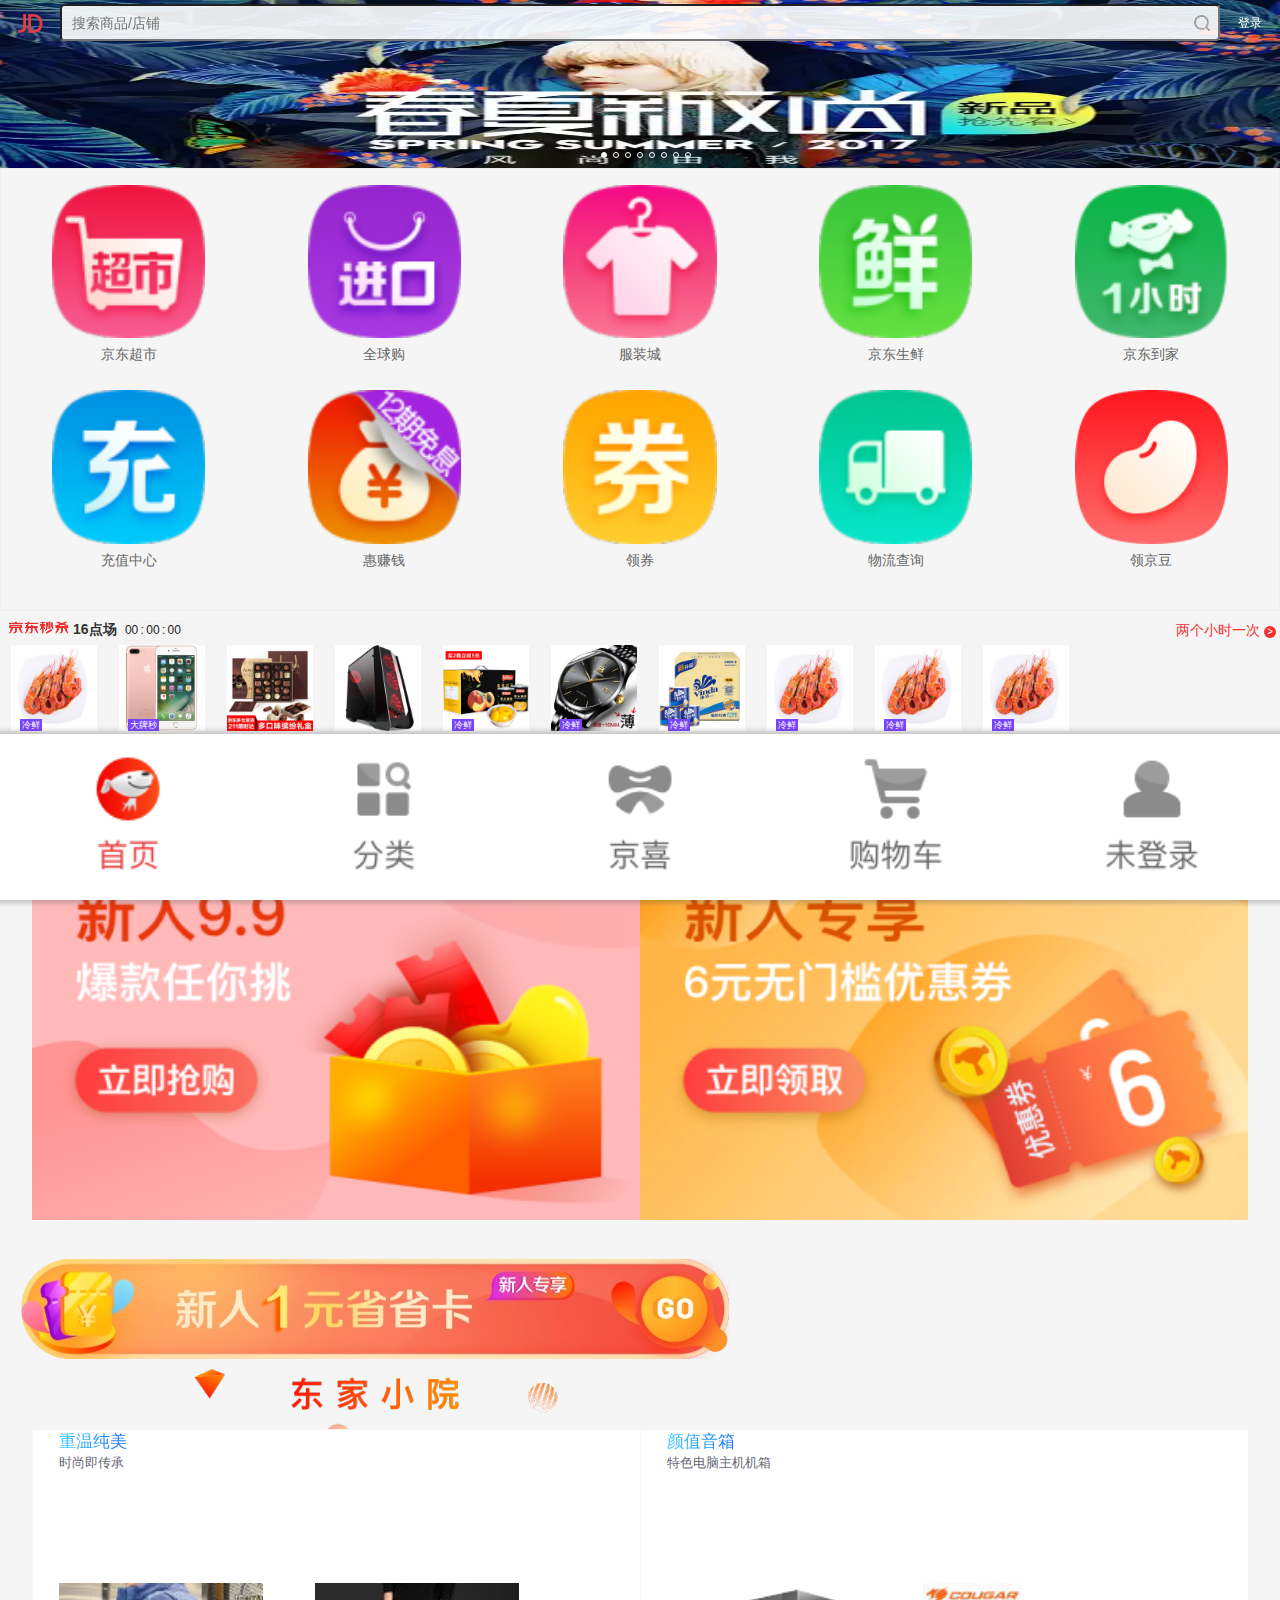
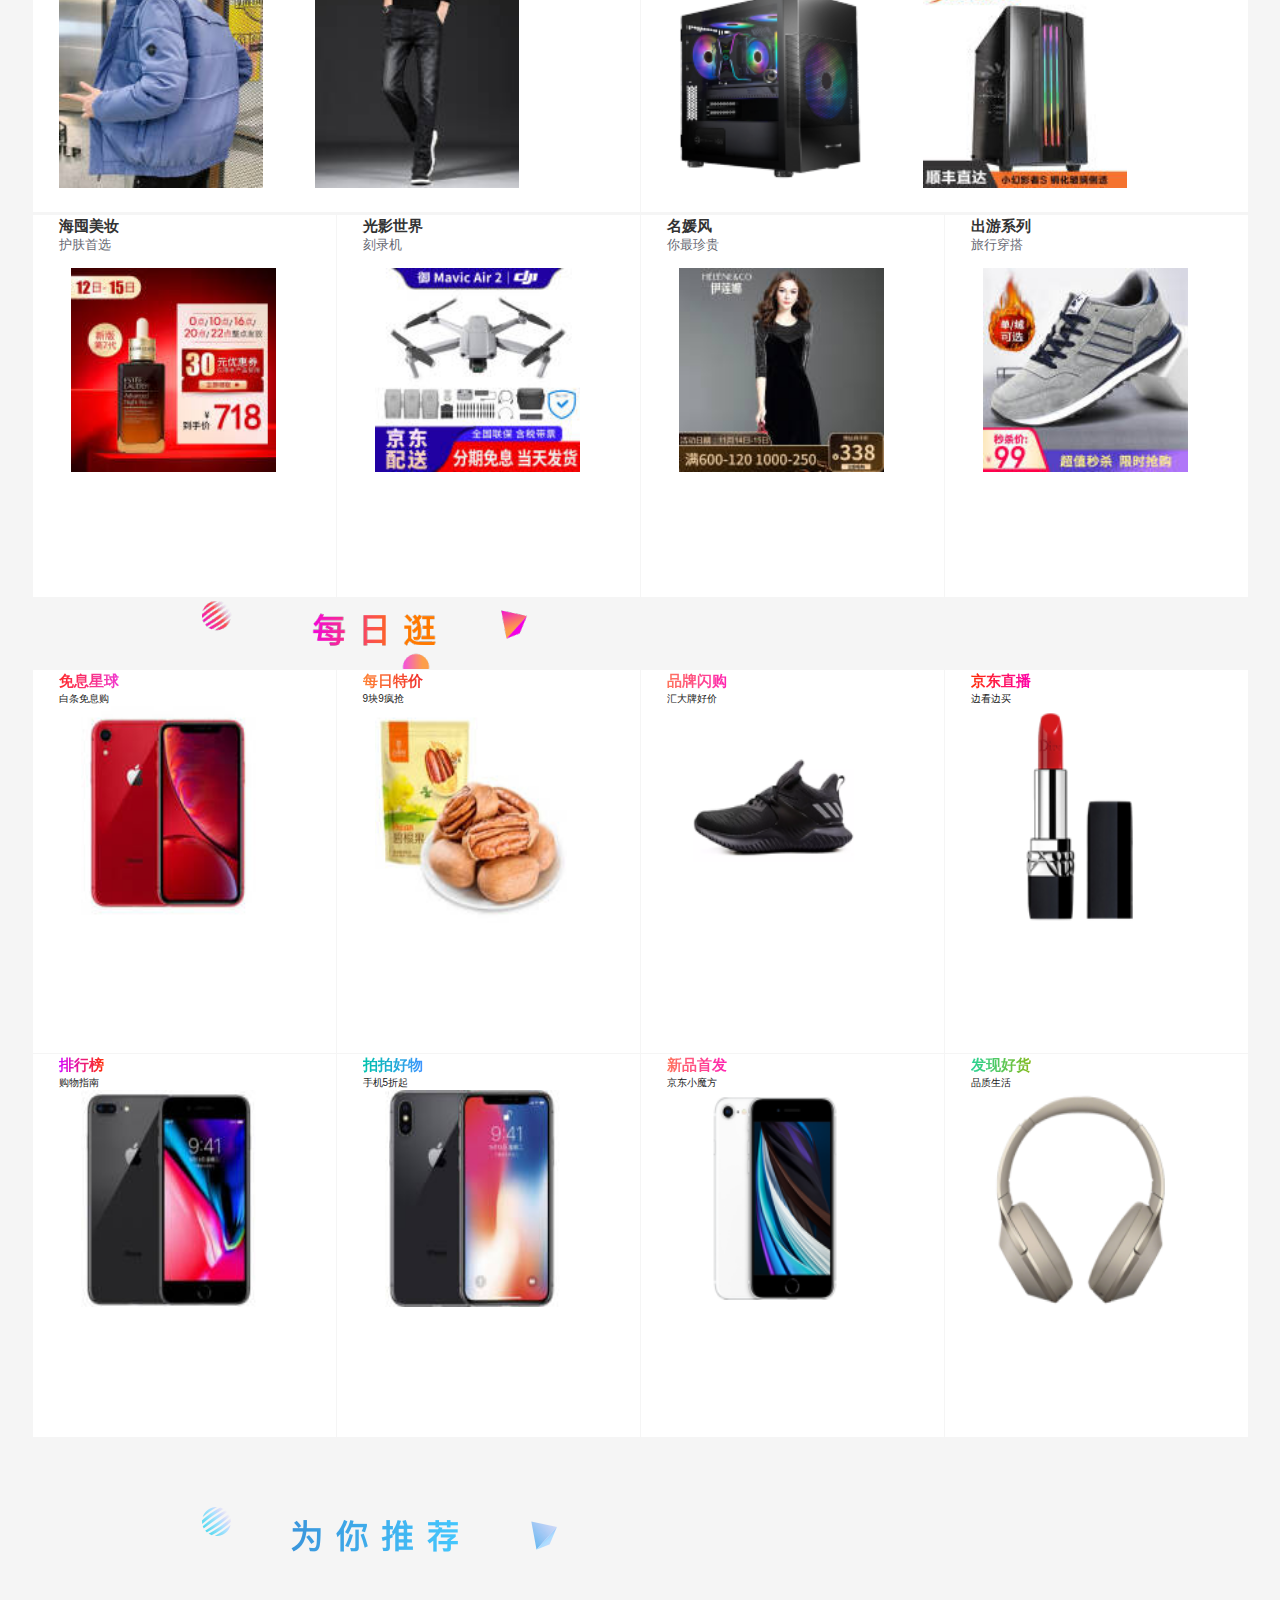
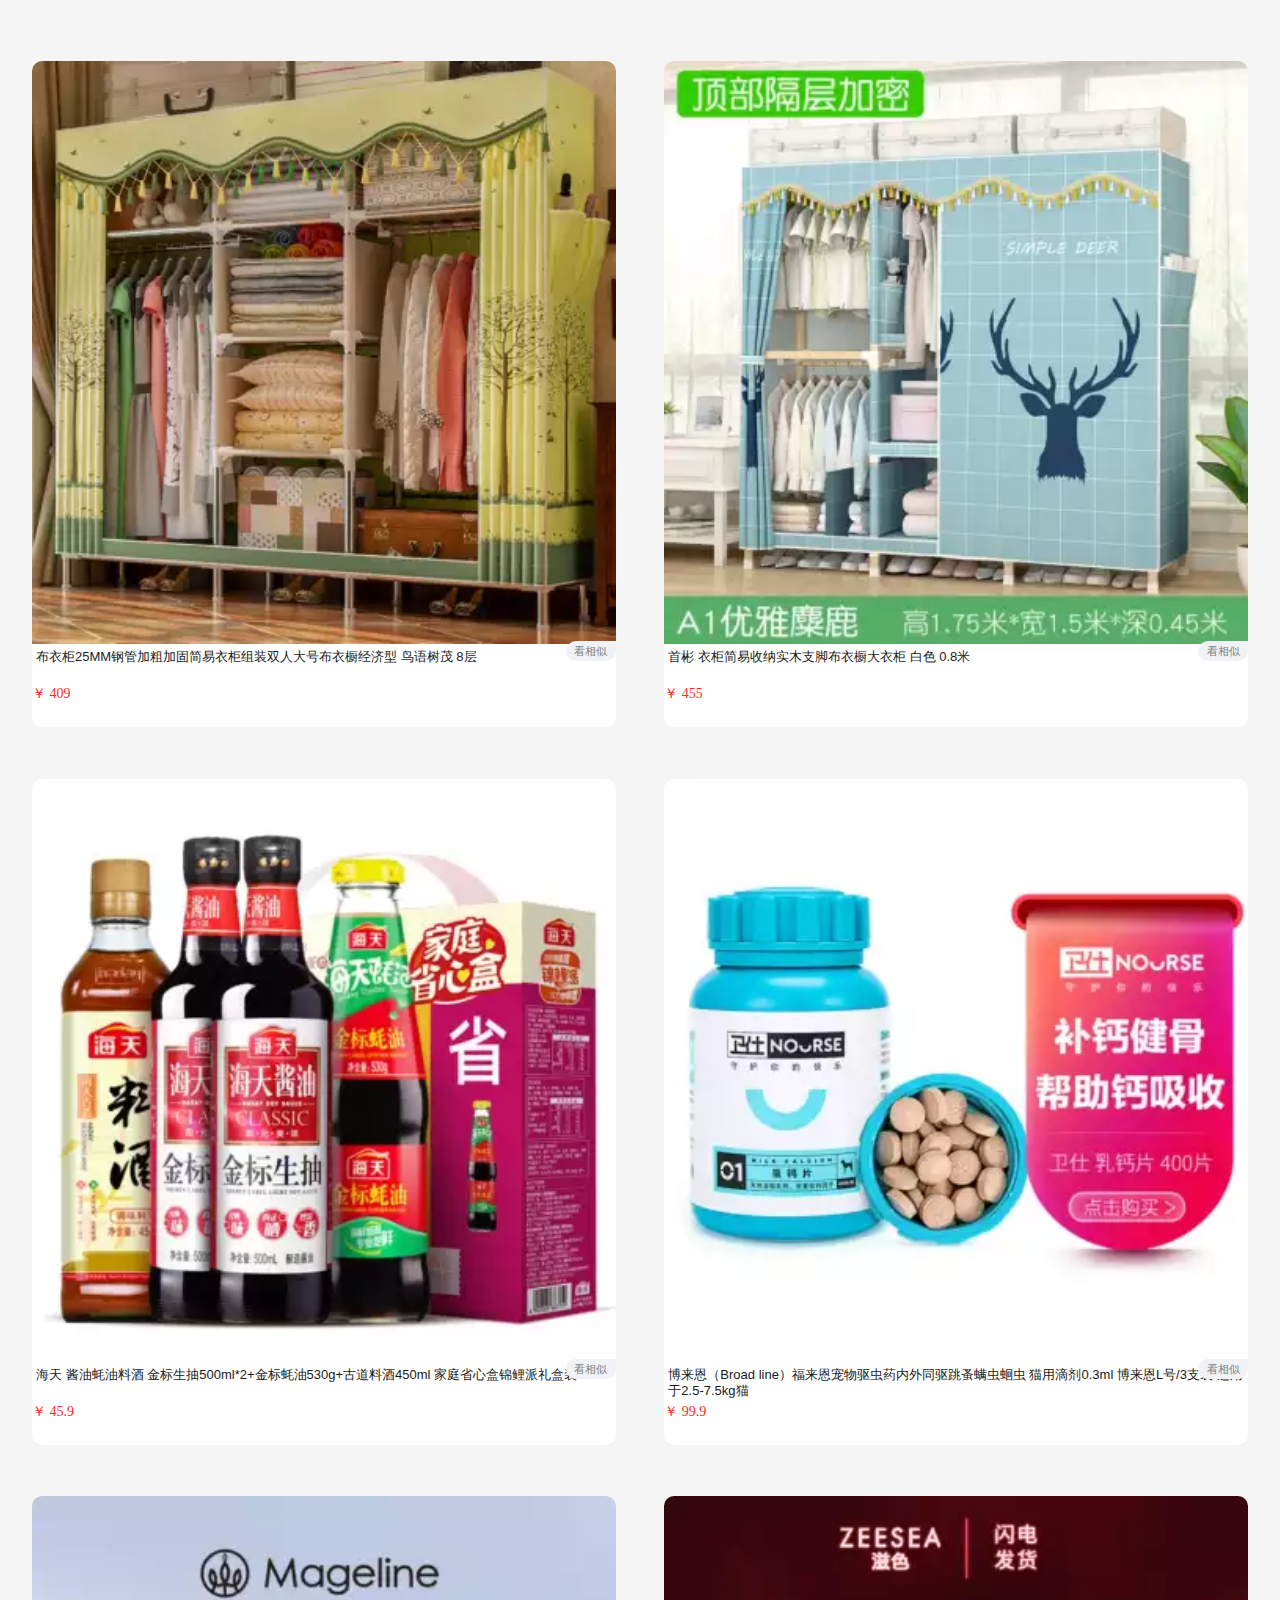
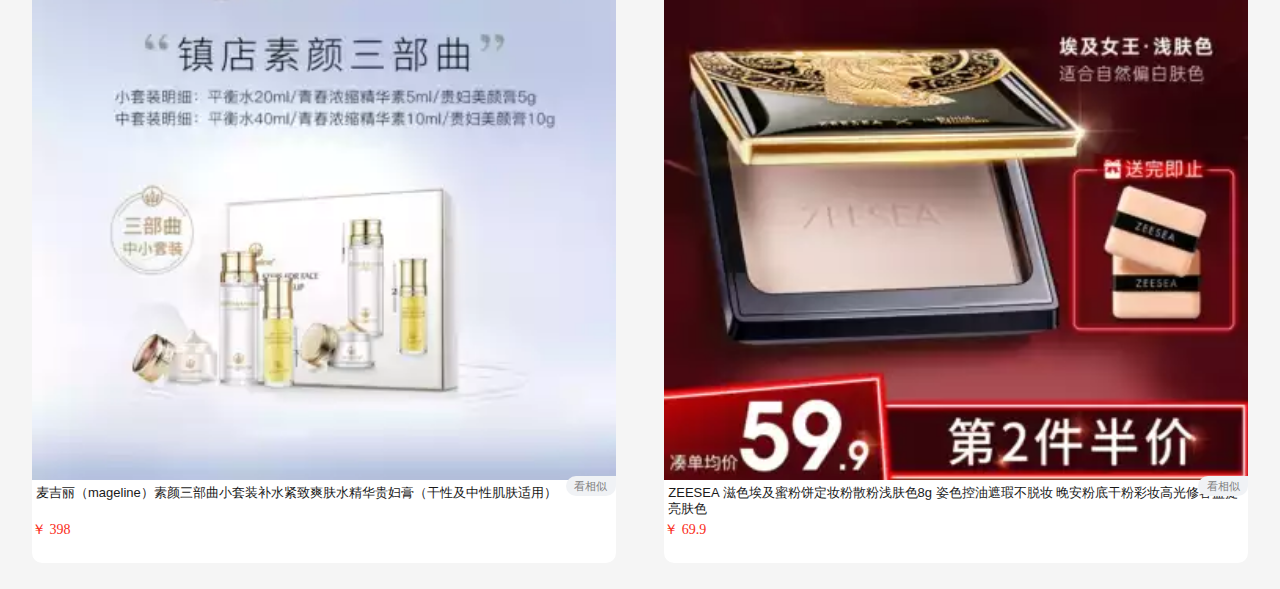
<file: mobile/index.html>
<!DOCTYPE html>
<html lang="zh">
<head>
	<meta charset="UTF-8" />
	<meta name="viewport" content="width=device-width, initial-scale=1.0" />
	<meta http-equiv="X-UA-Compatible" content="ie=edge" />
<link rel="stylesheet" href="css/bootstrap.min.css">
<script src="js/jquery.min.js"></script>
<script type="text/javascript" src="js/index.js"></script>
<link rel="stylesheet" type="text/css" href="css/index.css"/>
<link rel="stylesheet" type="text/css" href="css/base.css"/>
	<title>（201858304253盛成成）首页</title>
</head>
<body>
	<div id="app">
		<!--头部-->
		<div class="jd_header">
			<a href="javascript:void(0)" class="header_logo"></a>
			<span class="header_glass"></span>
			<input type="search" class="header_search" placeholder="搜索商品/店铺">
			<a href="login.html" class="header_login">登录</a>
		</div>
		<a href="#app" class="Topping" v-if="top" @click="toTop()"></a>
			<!--轮播图-->
			<div class="jd_banner">
				<ul class="clearfix banner_images">
					<li><a href=""><img src="images/banner8.jpg" alt="" height="168" width="100%"></a></li>
					<li><a href=""><img src="images/banner1.jpg" alt="" height="168" width="100%"></a></li>
					<li><a href=""><img src="images/banner2.jpg" alt="" height="168" width="100%"></a></li>
					<li><a href=""><img src="images/banner3.jpg" alt="" height="168" width="100%"></a></li>
					<li><a href=""><img src="images/banner4.jpg" alt="" height="168" width="100%"></a></li>
					<li><a href=""><img src="images/banner5.jpg" alt="" height="168" width="100%"></a></li>
					<li><a href=""><img src="images/banner6.jpg" alt="" height="168" width="100%"></a></li>
					<li><a href=""><img src="images/banner7.jpg" alt="" height="168" width="100%"></a></li>
					<li><a href=""><img src="images/banner8.jpg" alt="" height="168" width="100%"></a></li>
					<li><a href=""><img src="images/banner1.jpg" alt="" height="168" width="100%"></a></li>
				</ul>
				<ul class="banner_index clearfix">
					<li class="current"></li>
					<li></li>
					<li></li>
					<li></li>
					<li></li>
					<li></li>
					<li></li>
					<li></li>
				</ul>
			</div>
			<!-- 导航栏 -->
			<div class="jd_nav">
				<ul class="clearfix">
					<li>
						<a href="">
							<img src="images/nav0.png" alt="">
							<p>京东超市</p>
						</a>
					</li>
					<li>
						<a href="">
							<img src="images/nav1.png" alt="">
							<p>全球购</p>
						</a>
					</li>
					<li>
						<a href="">
							<img src="images/nav2.png" alt="">
							<p>服装城</p>
						</a>
					</li>
					<li>
						<a href="">
							<img src="images/nav3.png" alt="">
							<p>京东生鲜</p>
						</a>
					</li>
					<li>
						<a href="">
							<img src="images/nav4.png" alt="">
							<p>京东到家</p>
						</a>
					</li>
					<li>
						<a href="">
							<img src="images/nav5.png" alt="">
							<p>充值中心</p>
						</a>
					</li>
					<li>
						<a href="">
							<img src="images/nav6.png" alt="">
							<p>惠赚钱</p>
						</a>
					</li>
					<li>
						<a href="">
							<img src="images/nav7.png" alt="">
							<p>领券</p>
						</a>
					</li>
					<li>
						<a href="">
							<img src="images/nav8.png" alt="">
							<p>物流查询</p>
						</a>
					</li>
					<li>
						<a href="">
							<img src="images/nav9.png" alt="">
							<p>领京豆</p>
						</a>
					</li>
				</ul>
				<div class="nav_bg"><img src="images/nav_img.jpg" alt="" width="100%"></div>
			</div>
			<!-- 京东内容区域 -->
			<div class="jd_mian">
				<div class="main_content">
					<div class="content_top">
						<a href="list.html" class="seck-left">
							<img src="images/miaosha.png" alt="" width="69" height="27">
							<strong>16点场</strong>
							<div class="seck_timer">
								<div class="seck_time hour">
									<span>0</span>
									<span>0</span>
								</div>
								<span class="time-space">:</span>
								<div class="seck_time minute">
									<span>0</span>
									<span>0</span>
								</div>
								<span class="time-space">:</span>
								<div class="seck_time second">
									<span>0</span>
									<span>0</span>
								</div>
							</div>
						</a>
						<a href="list.html" class="seck-right">
							两个小时一次
							<i class="icon">></i>
						</a>
					</div>
					<div class="content_bottom">
						<ul class="seckul clearfix">
							<li class="seck_list">
								<div class="goods_img">
									<a href="list.html">
										<img src="images/goods1.jpg" alt="">
									</a>
									<span class="bg1">冷鲜</span>
								</div>
								<div class="goods_price">
								<span class="now_price">
									<em>¥</em>188
								</span>
									<span class="old_price">
									<em>¥</em>148
								</span>
								</div>
							</li>
							<li class="seck_list">
								<div class="goods_img">
									<a href="">
										<img src="images/goods2.jpg" alt="">
									</a>
									<span class="bg1">大牌秒</span>
								</div>
								<div class="goods_price">
								<span class="now_price">
									<em>¥</em>188
								</span>
									<span class="old_price">
									<em>¥</em>148
								</span>
								</div>
							</li>
							<li class="seck_list">
								<div class="goods_img">
									<a href="list.html">
										<img src="images/goods3.jpg" alt="">
									</a>
									<!-- <span class="bg1">冷鲜</span> -->
								</div>
								<div class="goods_price">
								<span class="now_price">
									<em>¥</em>188
								</span>
									<span class="old_price">
									<em>¥</em>148
								</span>
								</div>
							</li>
							<li class="seck_list">
								<div class="goods_img">
									<a href="list.html">
										<img src="images/goods4.jpg" alt="">
									</a>
									<!-- <span class="bg1">冷鲜</span> -->
								</div>
								<div class="goods_price">
								<span class="now_price">
									<em>¥</em>188
								</span>
									<span class="old_price">
									<em>¥</em>148
								</span>
								</div>
							</li>
							<li class="seck_list">
								<div class="goods_img">
									<a href="">
										<img src="images/goods5.jpg" alt="">
									</a>
									<span class="bg1">冷鲜</span>
								</div>
								<div class="goods_price">
								<span class="now_price">
									<em>¥</em>188
								</span>
									<span class="old_price">
									<em>¥</em>148
								</span>
								</div>
							</li>
							<li class="seck_list">
								<div class="goods_img">
									<a href="">
										<img src="images/goods6.jpg" alt="">
									</a>
									<span class="bg1">冷鲜</span>
								</div>
								<div class="goods_price">
								<span class="now_price">
									<em>¥</em>188
								</span>
									<span class="old_price">
									<em>¥</em>148
								</span>
								</div>
							</li>
							<li class="seck_list">
								<div class="goods_img">
									<a href="list.html">
										<img src="images/goods7.jpg" alt="">
									</a>
									<span class="bg1">冷鲜</span>
								</div>
								<div class="goods_price">
								<span class="now_price">
									<em>¥</em>188
								</span>
									<span class="old_price">
									<em>¥</em>148
								</span>
								</div>
							</li>
							<li class="seck_list">
								<div class="goods_img">
									<a href="">
										<img src="images/goods1.jpg" alt="">
									</a>
									<span class="bg1">冷鲜</span>
								</div>
								<div class="goods_price">
								<span class="now_price">
									<em>¥</em>188
								</span>
									<span class="old_price">
									<em>¥</em>148
								</span>
								</div>
							</li>
							<li class="seck_list">
								<div class="goods_img">
									<a href="">
										<img src="images/goods1.jpg" alt="">
									</a>
									<span class="bg1">冷鲜</span>
								</div>
								<div class="goods_price">
								<span class="now_price">
									<em>¥</em>188
								</span>
									<span class="old_price">
									<em>¥</em>148
								</span>
								</div>
							</li>
							<li class="seck_list">
								<div class="goods_img">
									<a href="">
										<img src="images/goods1.jpg" alt="">
									</a>
									<span class="bg1">冷鲜</span>
								</div>
								<div class="goods_price">
								<span class="now_price">
									<em>¥</em>188
								</span>
									<span class="old_price">
									<em>¥</em>148
								</span>
								</div>
							</li>
						</ul>
					</div>
				</div>
			</div>
			<!--新人专属活动-->
			<div class="newpeople">
				<div><a href=""><img src="images/huod.jpg"/></a></div>
				<div><a href=""><img src="images/huod1.jpg"/></a></div>
			</div>
			<a href="" class="vip"><img src="images/huod3.png"/></a>
			<!--商品展示区-->
			<img class="bgimg" src="images/dj.dpg"/>
			<div class="commodity-top">
				<div class="commoditybox">
					<div class="font">
						<span>重温纯美</span>
						<p>时尚即传承</p>
					</div>
					<div class="img">
						<a href=""><img src="images/yf.jpg"/></a>
						<a href=""><img src="images/kz.jpg"/></a>
					</div>
				</div>
				<div class="commoditybox">
					<div class="font">
						<span>颜值音箱</span>
						<p>特色电脑主机机箱</p>
					</div>
					<div class="img">
						<a href=""><img src="images/zj.jpg"/></a>
						<a href=""><img src="images/zj1.jpg"/></a>
					</div>
				</div>
			</div>
			<div class="commodity-bottom">
				<div class="bottombox">
					<div class="topbox">
						<a href="">
						<strong>海囤美妆</strong>
						<p class="fs13">护肤首选</p>
						<img src="images/hf.jpg"/>
						</a>
					</div>
				</div>
				<div class="bottombox">
					<div class="topbox">
						<a href="">
						<strong>光影世界</strong>
						<p class="fs13">刻录机</p>
						<img src="images/gk.jpg"/>
						</a>
					</div>
				</div>
				<div class="bottombox">
					<div class="topbox">
						<a href="">
						<strong>名媛风</strong>
						<p class="fs13">你最珍贵</p>
						<img src="images/qz.jpg"/>
						</a>
					</div>
				</div>
				<div class="bottombox">
					<div class="topbox">
						<a href="">
						<strong>出游系列</strong>
						<p class="fs13">旅行穿搭</p>
						<img src="images/x.jpg"/>
						</a>
					</div>
				</div>
			</div>
			<img class="bgimg" src="images/ae6aec5882f8bb0c.png!q70.jpg"/>
			<div class="shopping">
				<div class="shoppingbox">
					<a href="">
					<strong class="s1">免息星球</strong>
				    <p>白条免息购</p>
				    <img src="images/5ce20cdcNd9cdd972.jpg!q70.jpg"/>
					</a>
				</div>
				<div class="shoppingbox">
					<a href="">
					<strong class="s2">每日特价</strong>
				    <p>9块9疯抢</p>
				    <img src="images/b41fe7c9ac32f16f.jpg!q70.jpg"/>
					</a>
				</div>
				<div class="shoppingbox">
					<a href="">
					<strong class="s3">品牌闪购</strong>
				    <p>汇大牌好价</p>
				    <img src="images/8997a8bf07db66b7.png!q70.jpg"/>
					</a>
				</div>
				<div class="shoppingbox">
					<a href="">
					<strong class="s4">京东直播</strong>
				    <p>边看边买</p>
				    <img src="images/90f1c44b1b1f6e2e.png!q70.jpg"/>
					</a>
				</div>
				<div class="shoppingbox">
					<a href="">
					<strong class="s5">排行榜</strong>
				    <p>购物指南</p>
				    <img src="images/59f14a23N0594b89c.jpg!q70.jpg"/>
					</a>
				</div>
				<div class="shoppingbox">
					<a href="">
					<strong class="s6">拍拍好物</strong>
				    <p>手机5折起</p>
				    <img src="images/c56b89c0946438ef.jpg!q70.jpg"/>
					</a>
				</div>
				<div class="shoppingbox">
					<a href="">
					<strong class="s7">新品首发</strong>
				    <p>京东小魔方</p>
				    <img src="images/6cef94529cd1cf09.png!q70.jpg"/>
					</a>
				</div>
				<div class="shoppingbox">
					<a href="">
					<strong class="s8">发现好货</strong>
				    <p>品质生活</p>
				    <img src="images/64e76ed6c67568bf.png!q70.jpg"/>
					</a>
				</div>
			</div>
			<!--为你推荐-->
			<img class="bgimg" src="images/cac00c52cb0b2fa4.png" style="margin: 5vw 0vw;"/>
			<div class="recommend">
				<div class="recommend-text1">
					<img src="images/7e66817e68df6070.jpg"/>
					<span class="font1">布衣柜25MM钢管加粗加固简易衣柜组装双人大号布衣橱经济型 鸟语树茂 8层</span>
					<span class="font2">￥ 409</span>
					<span class="font3">看相似</span>
					<p class="similar-product-info"></p>
				</div>
				<div class="recommend-text2">
					<img src="images/064d0eb2424915f0.jpg!q70.dpg.webp"/>
					<span class="font1">首彬 衣柜简易收纳实木支脚布衣橱大衣柜 白色 0.8米</span>
					<span class="font2">￥ 455</span>
					<span class="font3">看相似</span>
					<p class="similar-product-info"></p>
				</div>
				<div class="recommend-text1">
					<img src="images/271e5ce0718ce9f6.jpg!q70.dpg.webp"/>
					<span class="font1">海天 酱油蚝油料酒 金标生抽500ml*2+金标蚝油530g+古道料酒450ml 家庭省心盒锦鲤派礼盒装</span>
					<span class="font2">￥ 45.9</span>
					<span class="font3">看相似</span>
					<p class="similar-product-info"></p>
				</div>
				<div class="recommend-text2">
					<img src="images/49f7a041e3a32003.jpg!q70.dpg.webp"/>
					<span class="font1">博来恩（Broad line）福来恩宠物驱虫药内外同驱跳蚤螨虫蛔虫 猫用滴剂0.3ml 博来恩L号/3支装  适用于2.5-7.5kg猫</span>
					<span class="font2">￥ 99.9</span>
					<span class="font3">看相似</span>
					<p class="similar-product-info"></p>
				</div>
				
				<div class="recommend-text1">
					<img src="images/595f0382524ca89c.jpg!q70.dpg.webp"/>
					<span class="font1">麦吉丽（mageline）素颜三部曲小套装补水紧致爽肤水精华贵妇膏（干性及中性肌肤适用） </span>
					<span class="font2">￥ 398</span>
					<span class="font3">看相似</span>
					<p class="similar-product-info"></p>
				</div>
				<div class="recommend-text2">
					<img src="images/d50b5da22d4e873f.jpg!q70.dpg.webp"/>
					<span class="font1">ZEESEA 滋色埃及蜜粉饼定妆粉散粉浅肤色8g 姿色控油遮瑕不脱妆 晚安粉底干粉彩妆高光修容盘提亮肤色</span>
					<span class="font2">￥ 69.9</span>
					<span class="font3">看相似</span>
					<p class="similar-product-info"></p>
				</div>
			</div>
			<!--<p v-for="i in 30">我是第{{i}}个盒子</p>-->
		</section>
		<!--底部菜单栏-->
		<footer>
			<ul>
				<li class="textcenter"><img src="images/81328b0609c60a3c.png"/></li>
				<li class="textcenter"><img src="images/4af32f42575509d8.png"/></li>
				<li class="textcenter"><img src="images/2467c20113c50451.png"/></li>
				<li class="textcenter gouwu"><img src="images/f2fe0a88bf344736.png"/></li>
				<li class="textcenter"><img src="images/876c40f17d91ce44.png"/></li>
			</ul>
		</footer>
	</div>

</body>
</html>
</file>
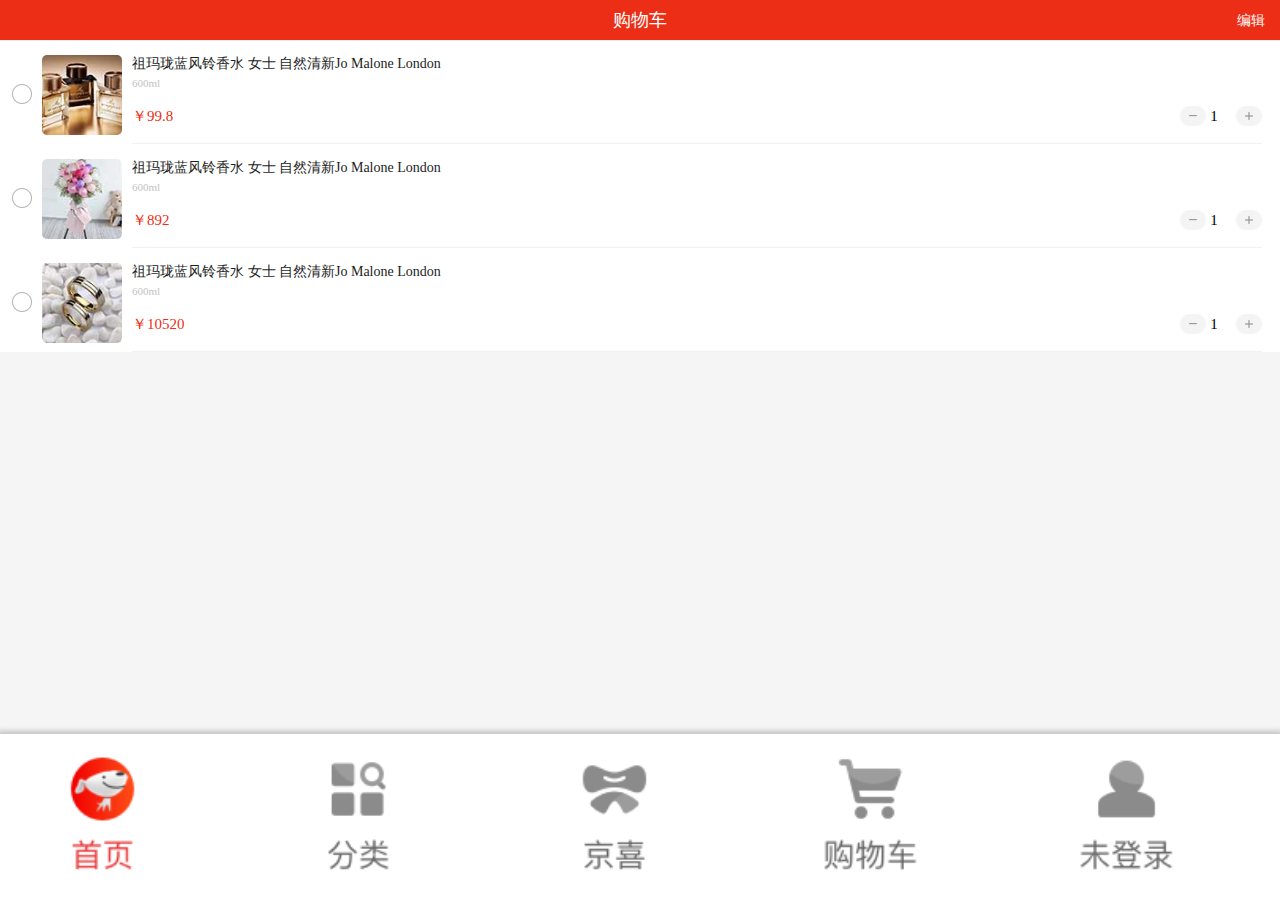
<file: mobile/cart.html>
<!DOCTYPE html>
<html>
	<head>
		<meta charset="UTF-8">
		<title>(201858304204唐沂平)京东(JD.COM)-综合网购首选-正品低价、品质保障、配送及时、轻松购物！</title>
		<meta name="apple-mobile-web-app-capable" content="yes"> 
		<meta name="viewport" content="width=device-width, initial-scale=1.0,minimum-scale=1.0, maximum-scale=1.0, user-scalable=no">
		<link rel="stylesheet" href="css/common.css">
		<link rel="stylesheet" href="css/cart.css">
		<script src="js/jquery.min.js"></script>
		<script src="js/cart.js" type="text/javascript" charset="utf-8"></script>
	</head>
	<body>
		<header class="header">
		    <span class="headerTitle">购物车</span>
		    <span class="headerRight cart-operation edit">编辑</span>
		</header> 
		
		<main class="main">
			
			<div class="cart-block" id="cart-block">
				<div class="checkbox-wrap">
					<img src="images/tick.png" class="tick">
					<input type="checkbox" name="checkbox"  value="" class="checkbox mycheckbox"/>
				</div>
				<img src="images/goods.jpg" class="cart-goods-img">
				<div class="cart-goods-info">
					<p class="cart-goods-name" name="name1">祖玛珑蓝风铃香水 女士 自然清新Jo Malone London</p>
					<p class="cart-goods-sku">600ml</p>
					<div class="price-wrap">
						<span>￥<span class="price">99.8</span></span>
						<div class="num-wrap">
							<img src="images/sub.png" class="sub">
							<input type="number" name="" id="num-input" class="num-input" value="1" readonly/>
							<img src="images/add.png" class="add">
						</div>
					</div>
				</div>
			</div>
			<div class="cart-block">
				<div class="checkbox-wrap">
					<img src="images/tick.png" class="tick">
					<input type="checkbox" name="checkbox" id="" value="" class="checkbox mycheckbox"/>
				</div>
				<img src="images/goods-3.jpg" class="cart-goods-img">
				<div class="cart-goods-info">
					<p class="cart-goods-name" name="name1"	>祖玛珑蓝风铃香水 女士 自然清新Jo Malone London</p>
					<p class="cart-goods-sku">600ml</p>
					<div class="price-wrap">
						<span>￥<span class="price">892</span></span>
						<div class="num-wrap">
							<img src="images/sub.png" class="sub">
							<input type="number" name="" id="num-input" class="num-input" value="1" readonly/>
							<img src="images/add.png" class="add">
						</div>
					</div>
				</div>
			</div>
			<div class="cart-block">
				<div class="checkbox-wrap">
					<img src="images/tick.png" class="tick">
					<input type="checkbox" name="checkbox" id="" value="" class="checkbox mycheckbox"/>
				</div>
				<img src="images/goods-2.jpg" class="cart-goods-img">
				<div class="cart-goods-info">
					<p class="cart-goods-name" name="name1">祖玛珑蓝风铃香水 女士 自然清新Jo Malone London</p>
					<p class="cart-goods-sku">600ml</p>
					<div class="price-wrap">
						<span>￥<span class="price">10520</span></span>
						<div class="num-wrap">
							<img src="images/sub.png" class="sub">
							<input type="number" name="" id="num-input" class="num-input" value="1" readonly/>
							<img src="images/add.png" class="add">
						</div>
					</div>
				</div>
			</div>
			
		</main>
		
		
		<div style="height: 0.5rem;"></div>
		<div class="total-wrap">
			<div class="total-left">
				<div class="checkbox-wrap">
					<img src="images/tick.png" class="tick">
					<input type="checkbox" name="" id="" value="" class="checkbox allselect"/>
				</div>
				<span>全选</span>
			</div>
			<div class="total-right settlement">
				<p>合计:<span class="symbol">￥</span><span class="integer">0</span><span class="point"></span></p>
				<button type="button" class="total-btn total-btn0">去结算(<span class="checkedLen">0</span>)</button>
			</div>
			
			<div class="total-right delete-btn">
				<button type="button" class="total-btn total-btn1">删除(<span class="checkedLen">0</span>)</button>
			</div>
		</div>
		<footer>
			<ul>
				<li class="textcenter index"><img src="images/81328b0609c60a3c.png"/></li>
				<li class="textcenter" ><img src="images/4af32f42575509d8.png"/></li>
				<li class="textcenter" ><img src="images/2467c20113c50451.png"/></li>
				<li class="textcenter"><img src="images/f2fe0a88bf344736.png"/></li>
				<li class="textcenter"><img src="images/876c40f17d91ce44.png"/></li>
			</ul>
		</footer>
	</body>

</html>
</file>
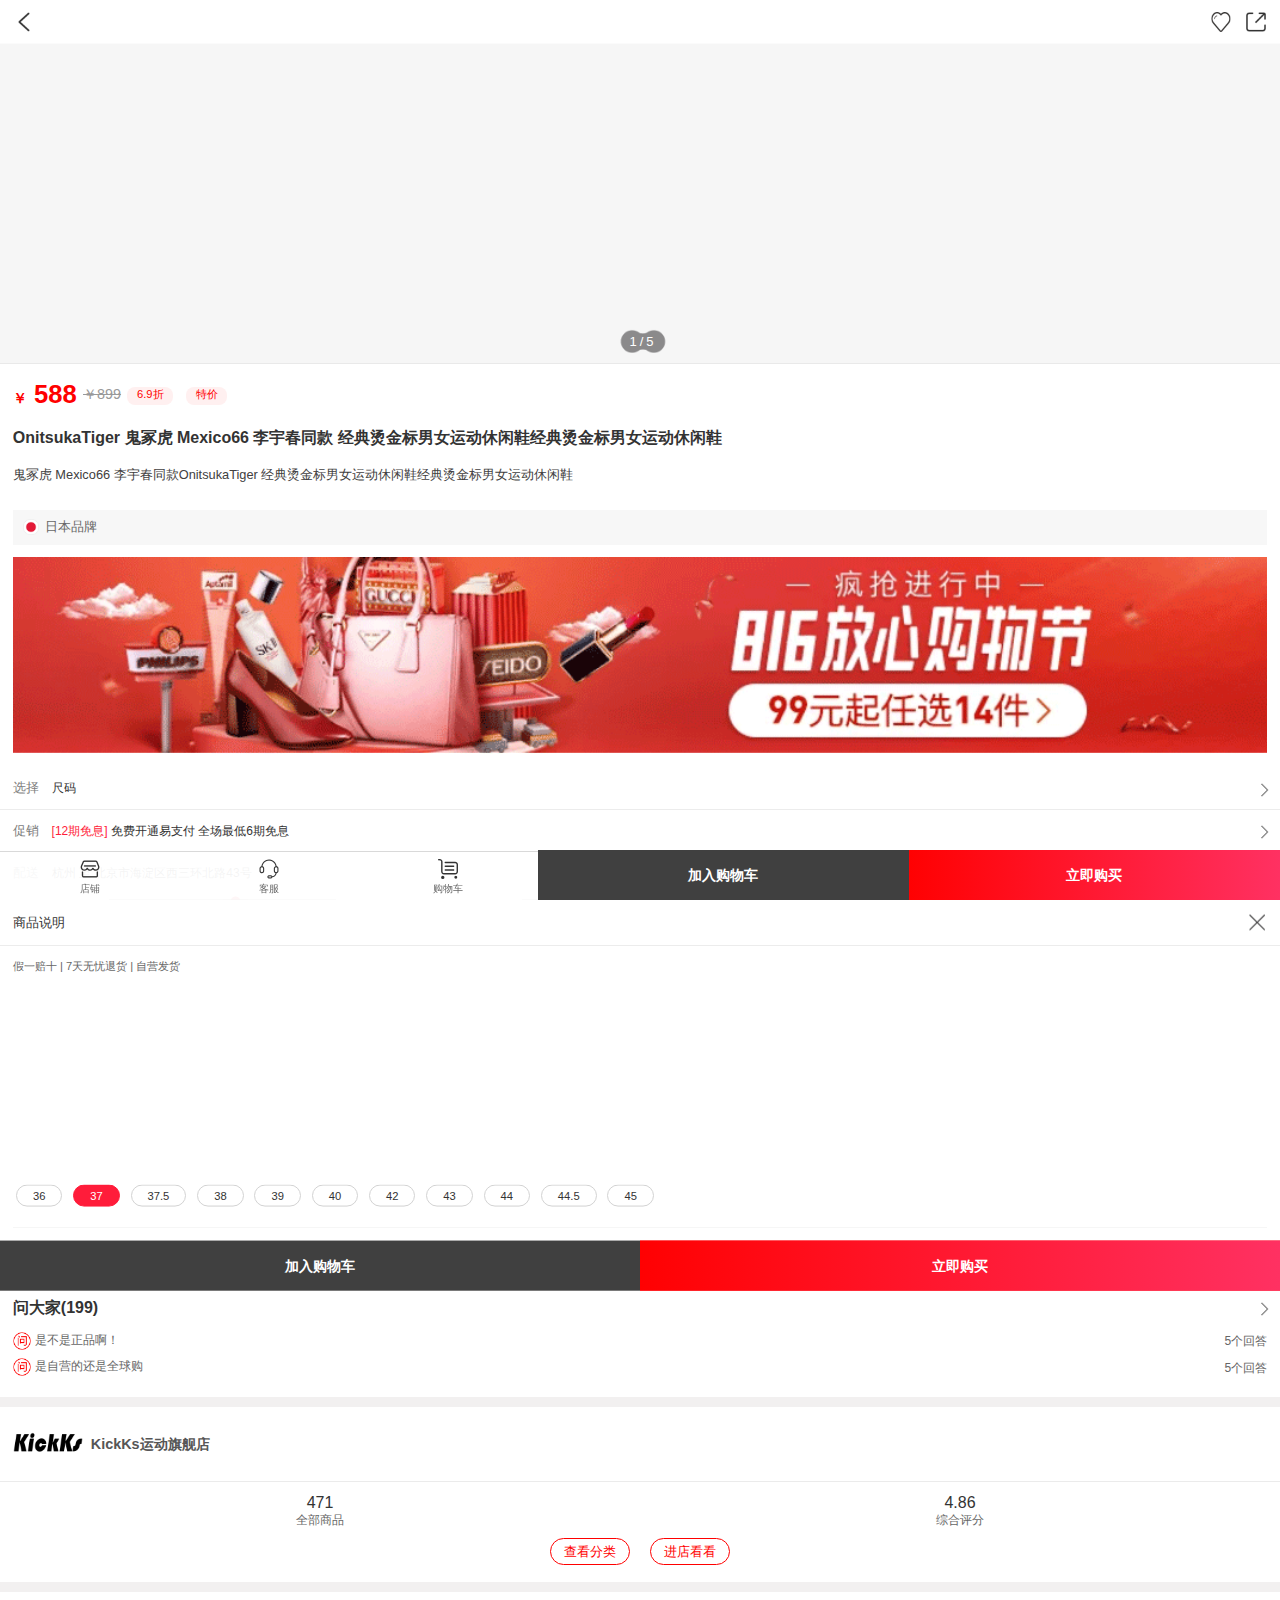
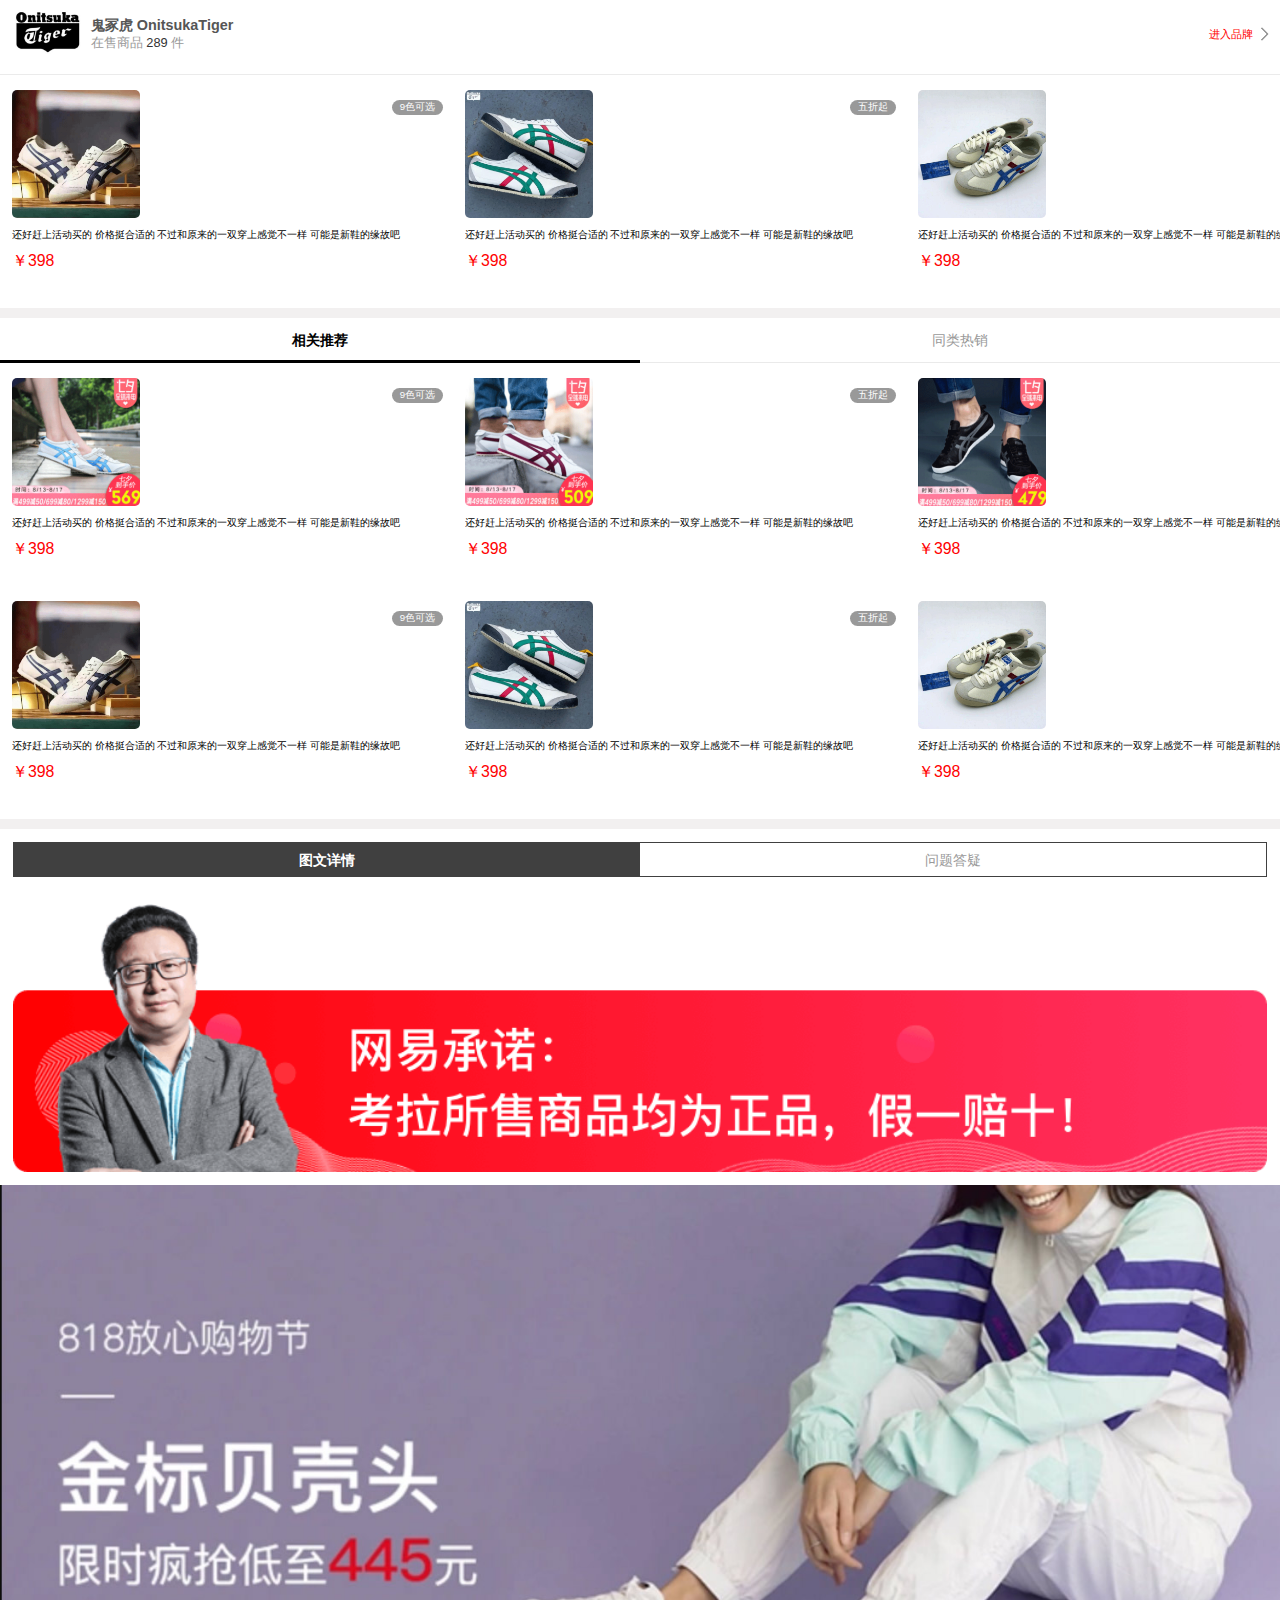
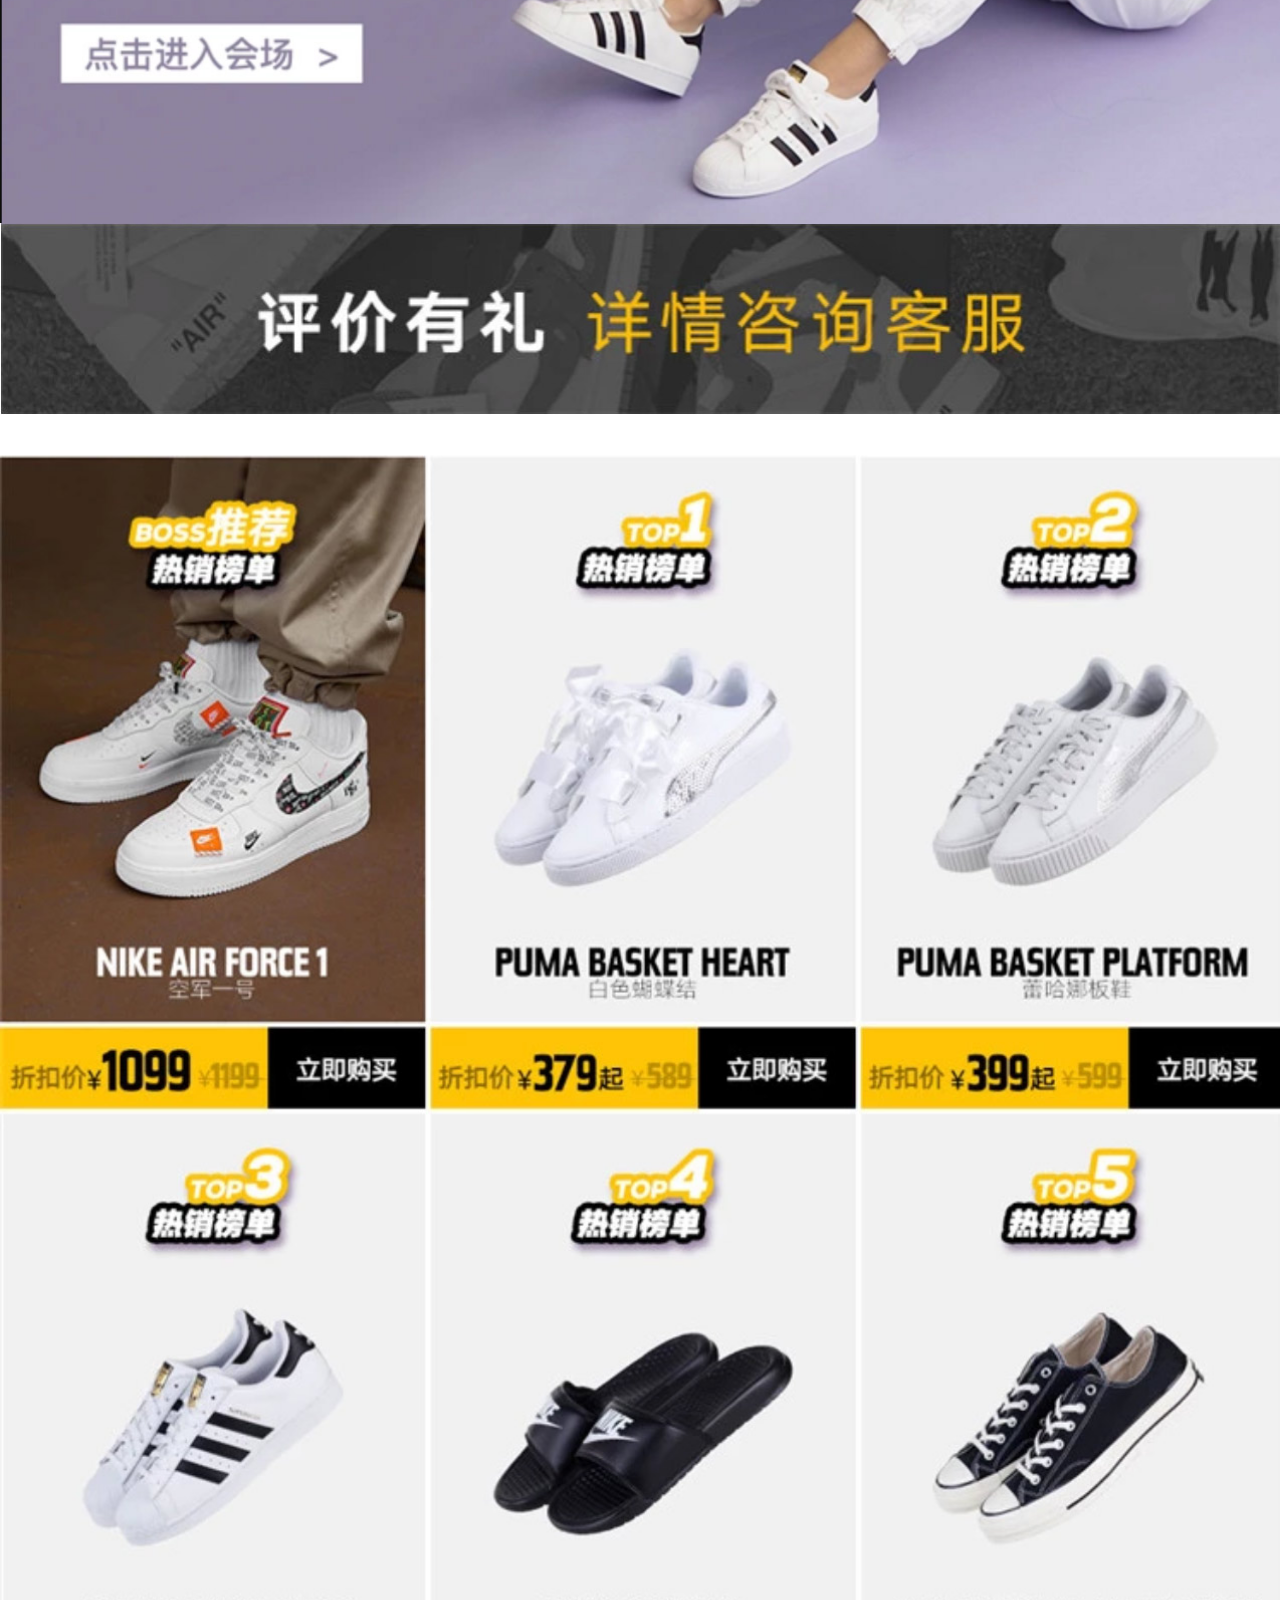
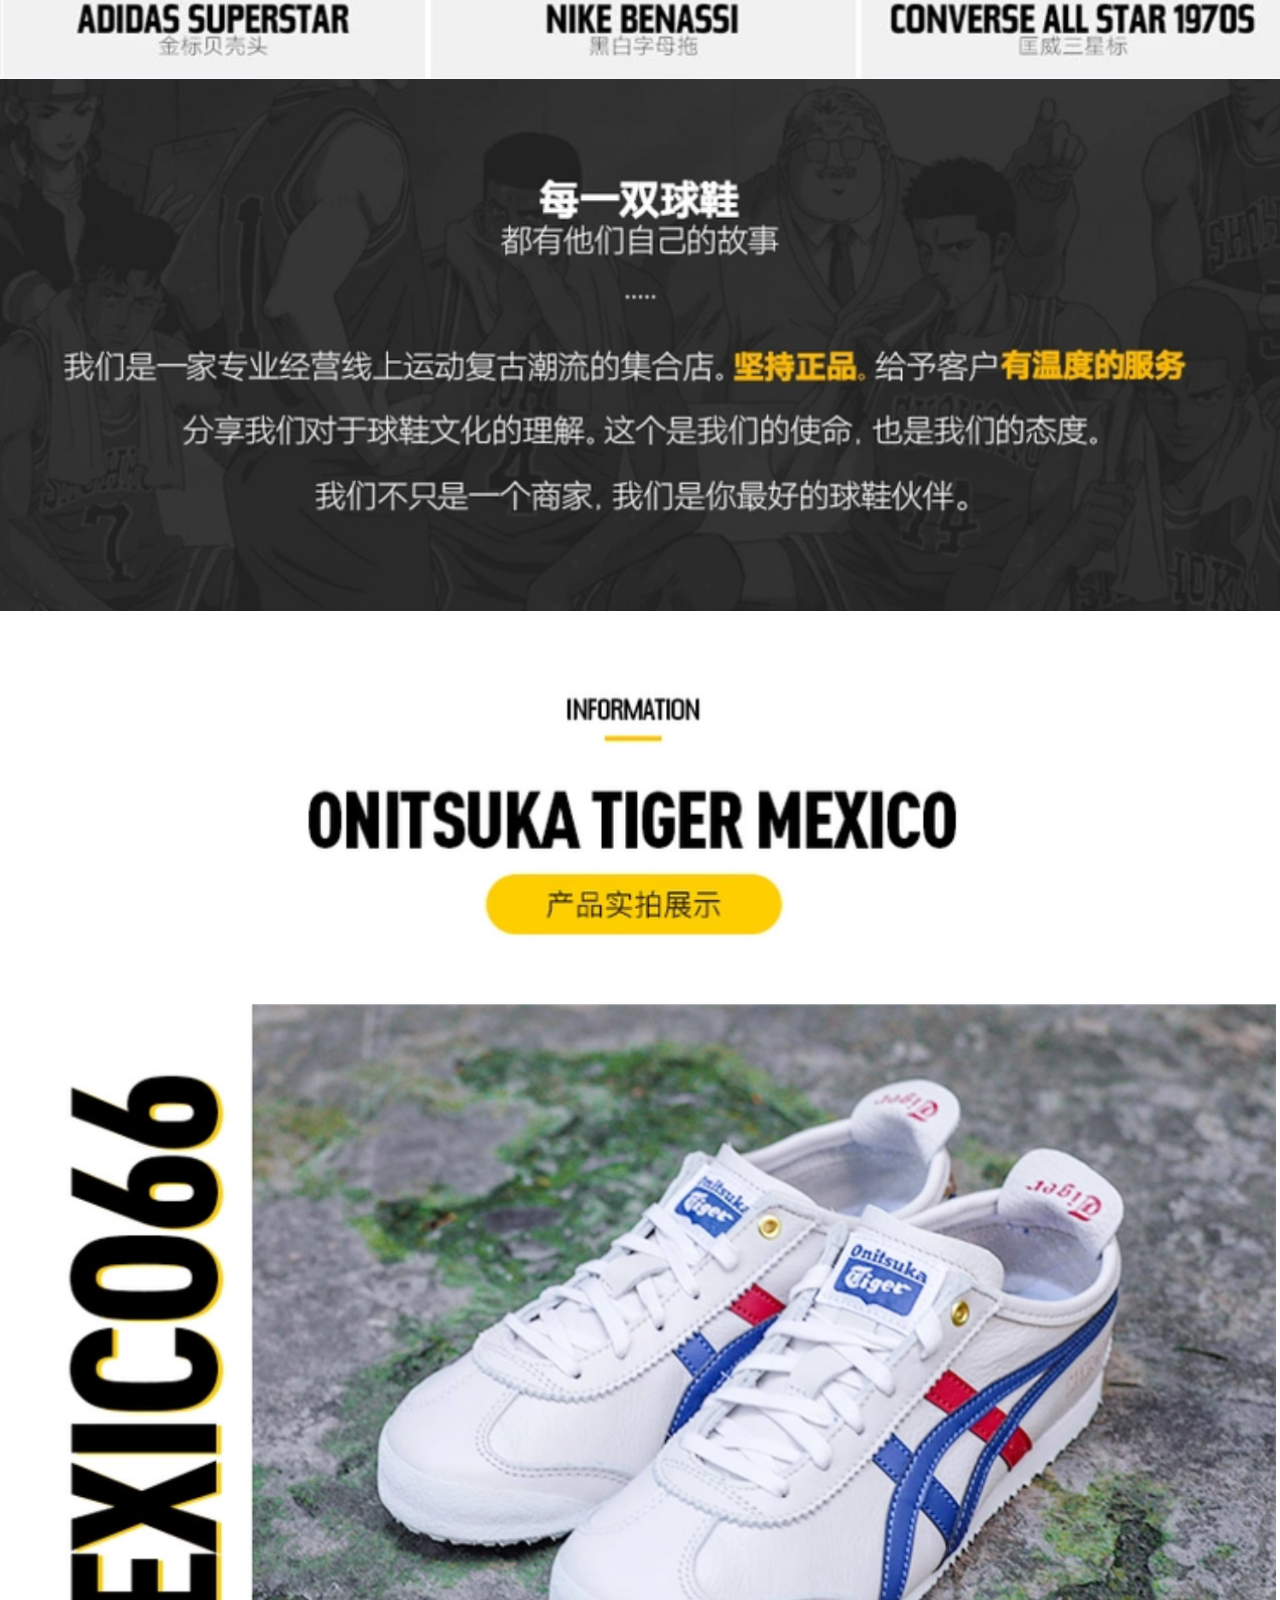
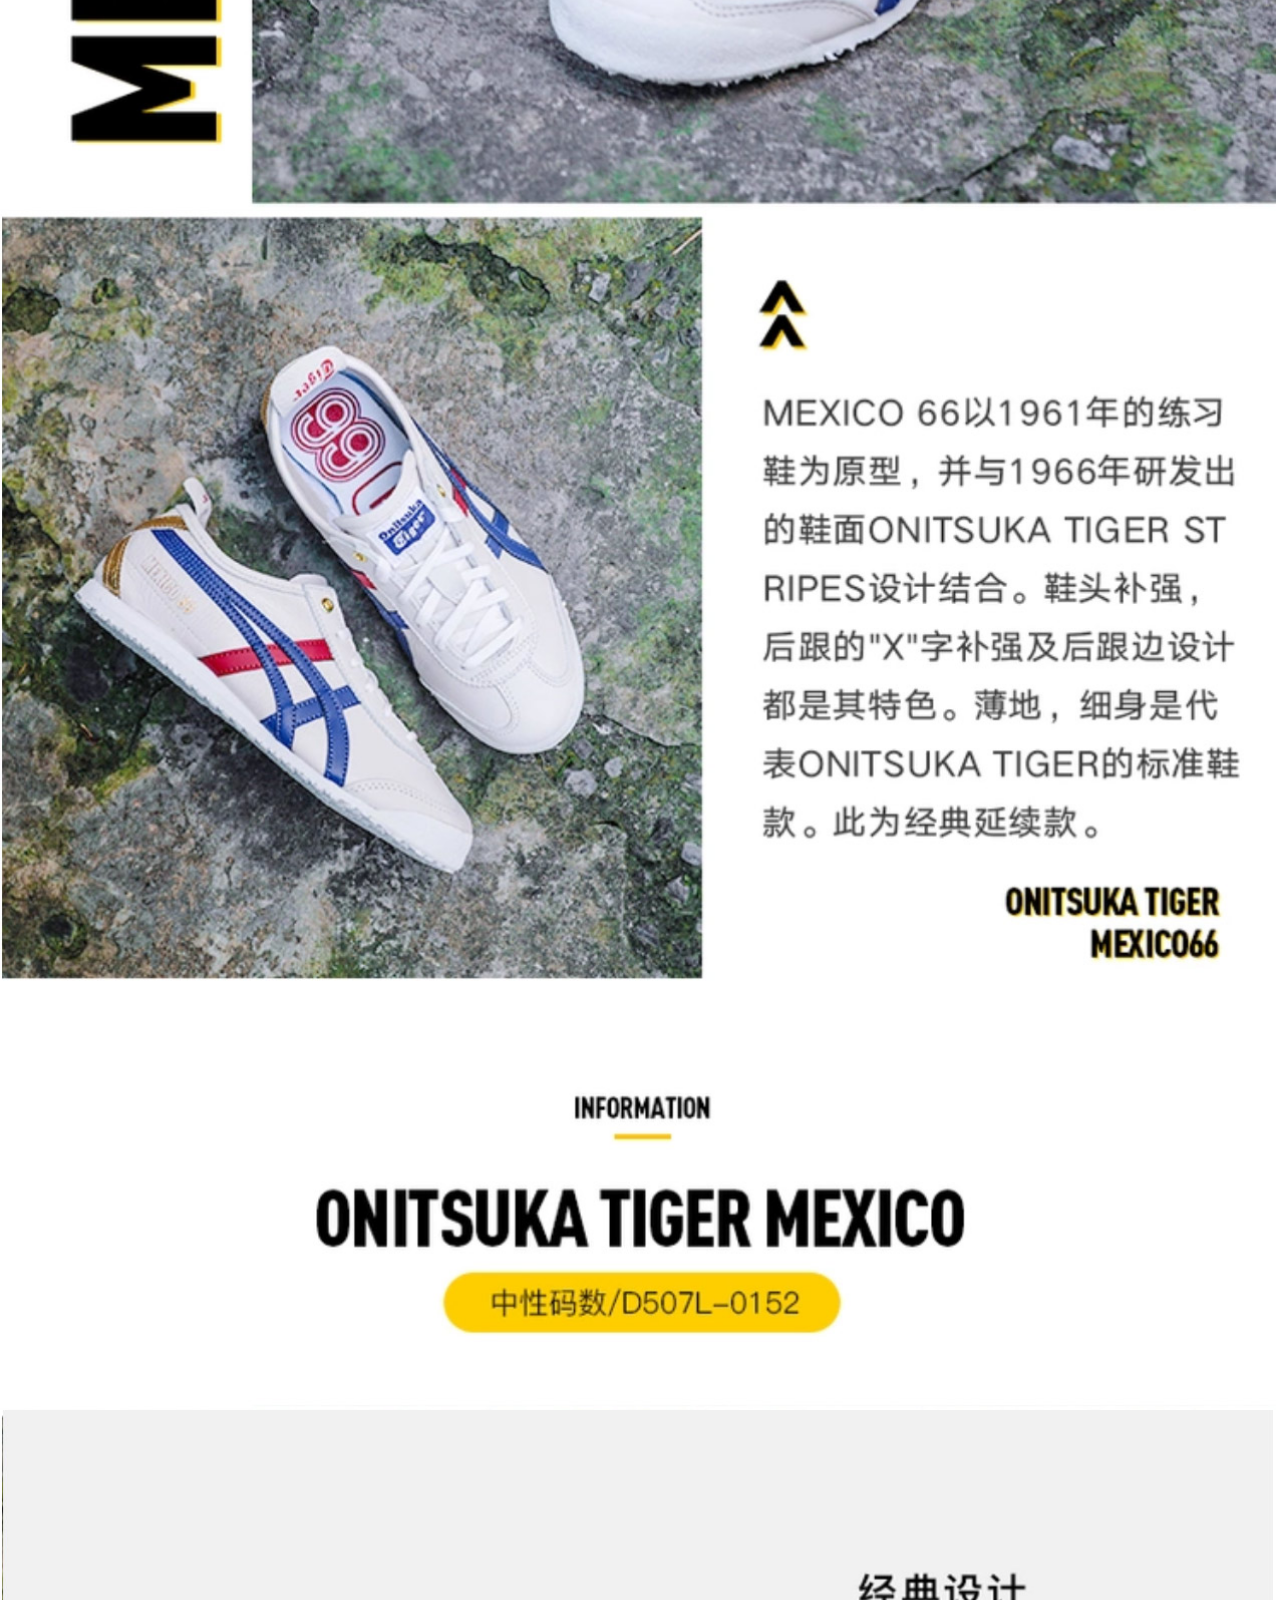
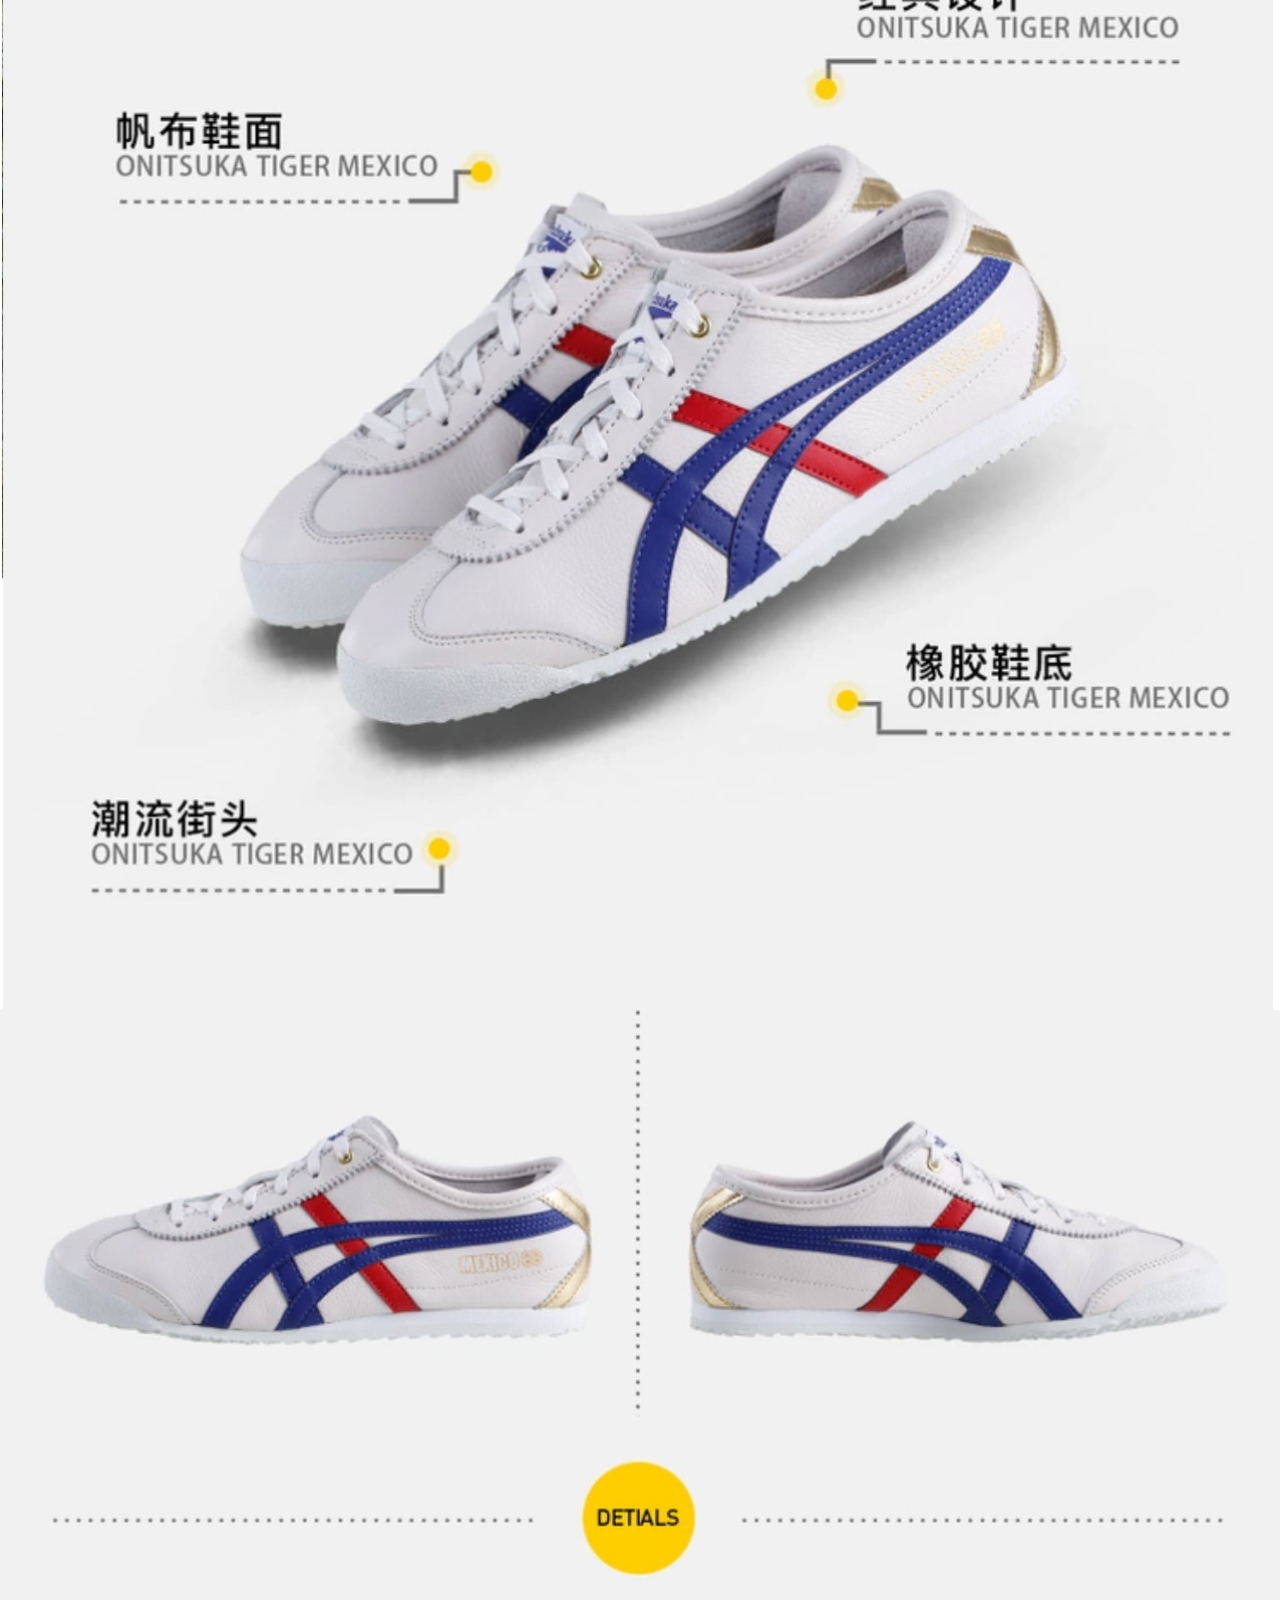
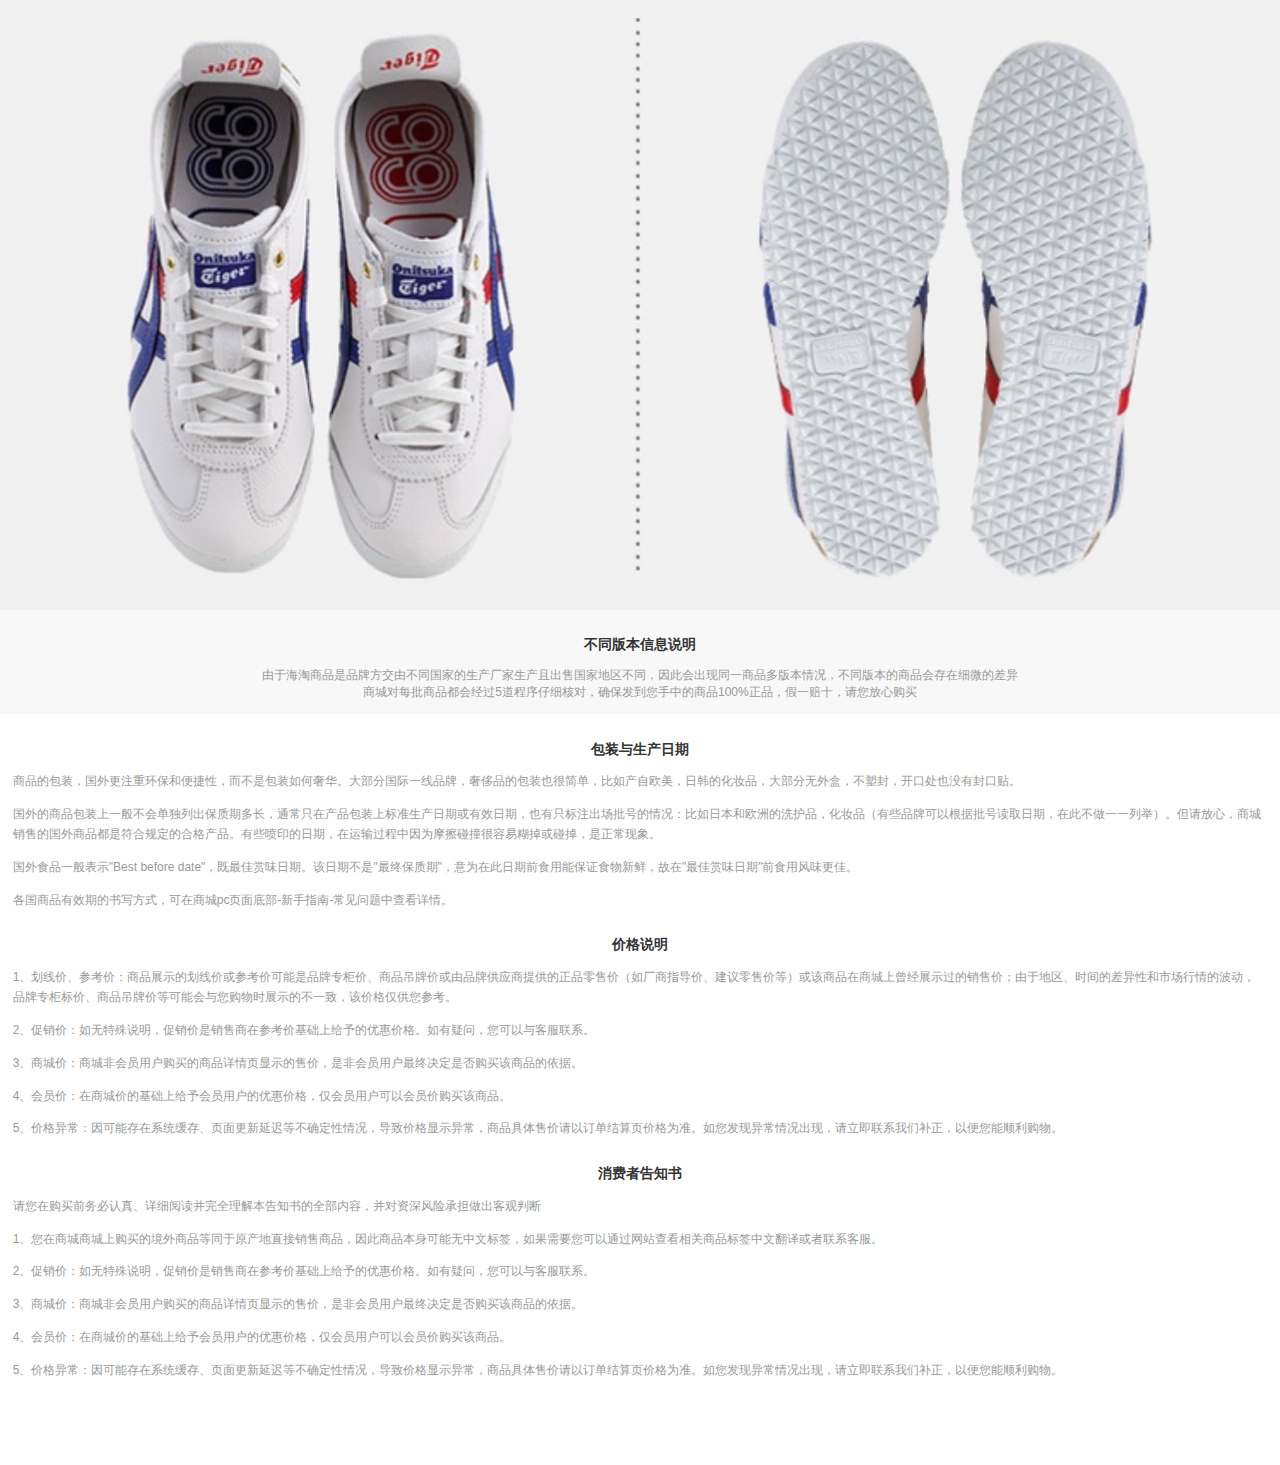
<file: mobile/detail.html>
<!DOCTYPE html>
<html>
    <head>
        <meta charset="UTF-8">
        <title>（201858304276李佩盈）京东(JD.COM)-综合网购首选-正品低价、品质保障、配送及时、轻松购物！</title>
        <meta content="width=device-width,initial-scale=1.0,maximum-scale=1.0,user-scalable=0" name="viewport"/>
        <meta content="yes" name="apple-mobile-web-app-capable"/>
        <meta content="black" name="apple-mobile-web-app-status-bar-style"/>
        <meta content="telephone=no" name="format-detection"/>
        <link href="css/style.css" rel="stylesheet" type="text/css"/>
        <script type="text/javascript" src="js/jquery.min.js"></script>
        <script type="text/javascript" src="js/detail.js"></script>
    </head>
    <body>
        <section class="aui-flexView">
            <header class="aui-navBar aui-navBar-fixed">
                <a href="javascript:;" class="aui-navBar-item">
                    <i class="icon icon-return"></i>
                </a>
                <div class="aui-center">
                    <span class="aui-center-title"></span>
                </div>
                <a href="javascript:;" class="aui-navBar-item">
                    <i class="icon icon-xin"></i>
                    <i class="icon icon-shr"></i>
                </a>
            </header>
            <div id="scrollBg" style="display: none;">
                <div class="aui-link-me">
                    <a href="#commodity">商品</a>
                    <a href="#">评价</a>
                    <a href="#">详情</a>
                </div>
            </div>
            <section class="aui-scrollView">
                <div class="img_gallery" id="commodity">
                    <div class="main_img">
                        <ul>
                            <li>
                                <img src="images/pd-001.jpg" alt="">
                            </li>
                            <li>
                                <img src="images/pd-002.jpg" alt="">
                            </li>
                            <li>
                                <img src="images/pd-003.jpg" alt="">
                            </li>
                            <li>
                                <img src="images/pd-004.jpg" alt="">
                            </li>
                            <li>
                                <img src="images/pd-005.jpg" alt="">
                            </li>
                        </ul>
                    </div>
                    <div class="img_font">
                        <span>1/5</span>
                        <span>2/5</span>
                        <span>3/5</span>
                        <span>4/5</span>
                        <span>5/5</span>
                    </div>
                </div>
                <div class="aui-product-head aui-footer-flex">
                    <h2>
                        <i>￥</i>
                        588
                    
                    
                    
                    </h2>
                    <span>￥899</span>
                    <em>6.9折</em>
                    <em>特价</em>
                </div>
                <div class="aui-product-title">
                    <h2 class="sname">OnitsukaTiger 鬼冢虎 Mexico66 李宇春同款 经典烫金标男女运动休闲鞋经典烫金标男女运动休闲鞋</h2>
                </div>
                <div class="aui-product-title aui-product-title-text">
                    <h2>鬼冢虎 Mexico66 李宇春同款OnitsukaTiger  经典烫金标男女运动休闲鞋经典烫金标男女运动休闲鞋</h2>
                </div>
                <div class="aui-tag-info clearfix">
                    <img src="images/icon-rb.png" alt="">
                    <span>日本品牌</span>
                </div>
                <div class="aui-ad-img">
                    <img src="images/ad-001.png" alt="">
                </div>
                <div class="aui-module-box">
                    <ul>
                        <li class="aui-footer-flex" data-ydui-actionsheet="{target:'#actionSheet',closeElement:'#cancel'}">
                            <div class="aui-module-hd">选择</div>
                            <div class="aui-module-bd">尺码</div>
                            <div class="aui-module-fr aui-footer-flex1"></div>
                        </li>
                        <li class="aui-footer-flex" data-ydui-actionsheet="{target:'#actionSheet1',closeElement:'#cancel1'}">
                            <div class="aui-module-hd">促销</div>
                            <div class="aui-module-bd">
                                <span>[12期免息]</span>
                                免费开通易支付 全场最低6期免息
                            
                            
                            </div>
                            <div class="aui-module-fr aui-footer-flex1"></div>
                        </li>
                        <li class="aui-footer-flex" data-ydui-actionsheet="{target:'#actionSheet2',closeElement:'#cancel2'}" style="display:inherit">
                            <div class="aui-footer-flex">
                                <div class="aui-module-hd">配送</div>
                                <div class="aui-module-bd">杭州 至 北京市海淀区西三环北路43号</div>
                                <div class="aui-module-fr aui-footer-flex1"></div>
                            </div>
                            <div class="aui-address-box aui-footer-flex">
                                <div class="aui-address-box-item aui-address-box-item-line-one">
                                    <span class="aui-address-box-item-img">
                                        <img src="images/icon-ad-001.png" alt="">
                                    </span>
                                    <span>全球直采</span>
                                </div>
                                <div class="aui-address-box-item aui-address-box-item-line-one">
                                    <span class="aui-address-box-item-img">
                                        <img src="images/icon-ad-002.png" alt="">
                                    </span>
                                    <span>鬼冢虎旗舰店</span>
                                </div>
                                <div class="aui-address-box-item">
                                    <span class="aui-address-box-item-img">
                                        <img src="images/icon-ad-003.png" alt="">
                                    </span>
                                    <span>北京市</span>
                                </div>
                            </div>
                        </li>
                        <li class="aui-footer-flex" data-ydui-actionsheet="{target:'#actionSheet3',closeElement:'#cancel3'}">
                            <div class="aui-module-hd">运费</div>
                            <div class="aui-module-bd">免运费</div>
                            <div class="aui-module-fr aui-footer-flex1"></div>
                        </li>
                        <li class="aui-footer-flex" data-ydui-actionsheet="{target:'#actionSheet4',closeElement:'#cancel4'}">
                            <div class="aui-module-hd">说明</div>
                            <div class="aui-module-bd">假一赔十 | 7天无忧退货 | 自营发货</div>
                            <div class="aui-module-fr aui-footer-flex1"></div>
                        </li>
                    </ul>
                </div>
                <div class="divHeight"></div>
                <div class="aui-evaluate-box">
                    <div class="aui-footer-flex aui-evaluate-item">
                        <div class="aui-footer-flex1 aui-evaluate-hd">商品评价(4599)</div>
                        <div class="aui-evaluate-fr">96.0%</div>
                    </div>
                    <div class="aui-category-box-list ">
                        <a href="javascript:;" class="aui-category-box-item">
                            是正品 <em>(988)</em>
                        </a>
                        <a href="javascript:;" class="aui-category-box-item">
                            很合脚 <em>(123)</em>
                        </a>
                        <a href="javascript:;" class="aui-category-box-item">
                            物流快 <em>(356)</em>
                        </a>
                        <div class="aui-slide-list">
                            <ul class="aui-slide-item-list">
                                <li class="aui-slide-item-item">
                                    <a href="javascript:;" class="aui-link clearfix">
                                        <div class="aui-page-hd">
                                            <img src="images/pic-001.jpg" alt="">
                                            <span>1张</span>
                                        </div>
                                        <div class="aui-page-bd">
                                            <div class="aui-footer-flex aui-user-item">
                                                <div class="aui-user-img">
                                                    <img src="images/user.png" alt="">
                                                </div>
                                                <div class="aui-user-text">
                                                    <h4>嘻哈杂货铺</h4>
                                                </div>
                                            </div>
                                            <p>还好赶上活动买的 价格挺合适的 不过和原来的一双穿上感觉不一样 可能是新鞋的缘故吧</p>
                                            <p>
                                                <span class="aui-price">尺码: 42 颜色: 白色</span>
                                            </p>
                                        </div>
                                    </a>
                                </li>
                                <li class="aui-slide-item-item">
                                    <a href="javascript:;" class="aui-link clearfix">
                                        <div class="aui-page-hd">
                                            <img src="images/pic-002.jpg" alt="">
                                            <span>1张</span>
                                        </div>
                                        <div class="aui-page-bd">
                                            <div class="aui-footer-flex aui-user-item">
                                                <div class="aui-user-img">
                                                    <img src="images/user-logo.jpg" alt="">
                                                </div>
                                                <div class="aui-user-text">
                                                    <h4>一点车car</h4>
                                                </div>
                                            </div>
                                            <p>还好赶上活动买的 价格挺合适的 不过和原来的一双穿上感觉不一样 可能是新鞋的缘故吧</p>
                                            <p>
                                                <span class="aui-price">尺码: 42 颜色: 白色</span>
                                            </p>
                                        </div>
                                    </a>
                                </li>
                                <li class="aui-slide-item-item" style="border:none">
                                    <a href="javascript:;" class="aui-link ">
                                        <div class="aui-link-more">
                                            <p>更多评论</p>
                                            <p>See more</p>
                                        </div>
                                    </a>
                                </li>
                            </ul>
                        </div>
                    </div>
                    <div class="aui-footer-flex aui-evaluate-item" style="padding-top:0.8rem">
                        <div class="aui-footer-flex1 aui-evaluate-hd">问大家(199)</div>
                        <div class="aui-evaluate-fr"></div>
                    </div>
                    <div class="aui-question">
                        <a href="javascript:;" class="aui-footer-flex">
                            <div class="aui-footer-flex1">
                                <i class="icon icon-qa"></i>
                                是不是正品啊！
                            
                            
                            
                            </div>
                            <div>5个回答</div>
                        </a>
                        <a href="javascript:;" class="aui-footer-flex">
                            <div class="aui-footer-flex1">
                                <i class="icon icon-qa"></i>
                                是自营的还是全球购
                            
                            
                            
                            </div>
                            <div>5个回答</div>
                        </a>
                    </div>
                </div>
                <div class="divHeight"></div>
                <div class="aui-footer-flex aui-pp-box">
                    <div class="aui-footer-flex1 aui-evaluate-hd">
                        <div class="aui-footer-flex">
                            <div class="aui-pp-box-img">
                                <img src="images/logo-pp.png" alt="">
                            </div>
                            <div class="aui-pp-box-text">KickKs运动旗舰店</div>
                        </div>
                    </div>
                </div>
                <div class="aui-box-all">
                    <a href="javascript:;">
                        <div>471</div>
                        <span>全部商品</span>
                    </a>
                    <a href="javascript:;">
                        <div>4.86</div>
                        <span>综合评分</span>
                    </a>
                </div>
                <div class="aui-all-class">
                    <a href="javascript:;">查看分类</a>
                    <a href="javascript:;">进店看看</a>
                </div>
                <div class="divHeight"></div>
                <div class="aui-footer-flex aui-pp-box">
                    <div class="aui-footer-flex1 aui-evaluate-hd">
                        <div class="aui-footer-flex">
                            <div class="aui-pp-box-img">
                                <img src="images/logo-pp1.png" alt="">
                            </div>
                            <div class="aui-pp-box-text">
                                <h2>鬼冢虎 OnitsukaTiger </h2>
                                <p>
                                    在售商品 <em>289</em>
                                    件
                                
                                </p>
                            </div>
                        </div>
                    </div>
                    <div class="aui-evaluate-fr">进入品牌</div>
                </div>
                <div class="aui-vertical">
                    <div class="aui-slide-list">
                        <ul class="aui-slide-item-list">
                            <li class="aui-slide-item-item">
                                <a href="javascript:;" class="aui-link clearfix">
                                    <div class="aui-page-hd">
                                        <img src="images/icon-page-001.png" alt="">
                                        <span>9色可选</span>
                                    </div>
                                    <div class="aui-page-bd">
                                        <p>还好赶上活动买的 价格挺合适的 不过和原来的一双穿上感觉不一样 可能是新鞋的缘故吧</p>
                                        <p>
                                            <span class="aui-price">￥398</span>
                                        </p>
                                    </div>
                                </a>
                            </li>
                            <li class="aui-slide-item-item">
                                <a href="javascript:;" class="aui-link clearfix">
                                    <div class="aui-page-hd">
                                        <img src="images/icon-page-002.png" alt="">
                                        <span>五折起</span>
                                    </div>
                                    <div class="aui-page-bd">
                                        <p>还好赶上活动买的 价格挺合适的 不过和原来的一双穿上感觉不一样 可能是新鞋的缘故吧</p>
                                        <p>
                                            <span class="aui-price">￥398</span>
                                        </p>
                                    </div>
                                </a>
                            </li>
                            <li class="aui-slide-item-item">
                                <a href="javascript:;" class="aui-link clearfix">
                                    <div class="aui-page-hd">
                                        <img src="images/icon-page-003.png" alt="">
                                        <span>限时</span>
                                    </div>
                                    <div class="aui-page-bd">
                                        <p>还好赶上活动买的 价格挺合适的 不过和原来的一双穿上感觉不一样 可能是新鞋的缘故吧</p>
                                        <p>
                                            <span class="aui-price">￥398</span>
                                        </p>
                                    </div>
                                </a>
                            </li>
                            <li class="aui-slide-item-item">
                                <a href="javascript:;" class="aui-link clearfix">
                                    <div class="aui-page-hd">
                                        <img src="images/icon-page-004.png" alt="">
                                        <span>3色可选</span>
                                    </div>
                                    <div class="aui-page-bd">
                                        <p>还好赶上活动买的 价格挺合适的 不过和原来的一双穿上感觉不一样 可能是新鞋的缘故吧</p>
                                        <p>
                                            <span class="aui-price">￥398</span>
                                        </p>
                                    </div>
                                </a>
                            </li>
                        </ul>
                    </div>
                </div>
                <div class="divHeight"></div>
                <div class="aui-tab" data-ydui-tab>
                    <ul class="tab-nav">
                        <li class="tab-nav-item tab-active">
                            <a href="javascript:;">相关推荐</a>
                        </li>
                        <li class="tab-nav-item">
                            <a href="javascript:;">同类热销</a>
                        </li>
                    </ul>
                    <div class="tab-panel">
                        <div class="tab-panel-item tab-active">
                            <div class="tab-item">
                                <div class="aui-vertical">
                                    <div class="aui-slide-list">
                                        <ul class="aui-slide-item-list">
                                            <li class="aui-slide-item-item">
                                                <a href="javascript:;" class="aui-link clearfix">
                                                    <div class="aui-page-hd">
                                                        <img src="images/icon-page-005.png" alt="">
                                                        <span>9色可选</span>
                                                    </div>
                                                    <div class="aui-page-bd">
                                                        <p>还好赶上活动买的 价格挺合适的 不过和原来的一双穿上感觉不一样 可能是新鞋的缘故吧</p>
                                                        <p>
                                                            <span class="aui-price">￥398</span>
                                                        </p>
                                                    </div>
                                                </a>
                                            </li>
                                            <li class="aui-slide-item-item">
                                                <a href="javascript:;" class="aui-link clearfix">
                                                    <div class="aui-page-hd">
                                                        <img src="images/icon-page-006.png" alt="">
                                                        <span>五折起</span>
                                                    </div>
                                                    <div class="aui-page-bd">
                                                        <p>还好赶上活动买的 价格挺合适的 不过和原来的一双穿上感觉不一样 可能是新鞋的缘故吧</p>
                                                        <p>
                                                            <span class="aui-price">￥398</span>
                                                        </p>
                                                    </div>
                                                </a>
                                            </li>
                                            <li class="aui-slide-item-item">
                                                <a href="javascript:;" class="aui-link clearfix">
                                                    <div class="aui-page-hd">
                                                        <img src="images/icon-page-007.png" alt="">
                                                        <span>限时</span>
                                                    </div>
                                                    <div class="aui-page-bd">
                                                        <p>还好赶上活动买的 价格挺合适的 不过和原来的一双穿上感觉不一样 可能是新鞋的缘故吧</p>
                                                        <p>
                                                            <span class="aui-price">￥398</span>
                                                        </p>
                                                    </div>
                                                </a>
                                            </li>
                                            <li class="aui-slide-item-item">
                                                <a href="javascript:;" class="aui-link clearfix">
                                                    <div class="aui-page-hd">
                                                        <img src="images/icon-page-008.png" alt="">
                                                        <span>3色可选</span>
                                                    </div>
                                                    <div class="aui-page-bd">
                                                        <p>还好赶上活动买的 价格挺合适的 不过和原来的一双穿上感觉不一样 可能是新鞋的缘故吧</p>
                                                        <p>
                                                            <span class="aui-price">￥398</span>
                                                        </p>
                                                    </div>
                                                </a>
                                            </li>
                                        </ul>
                                    </div>
                                </div>
                                <div class="aui-vertical">
                                    <div class="aui-slide-list">
                                        <ul class="aui-slide-item-list">
                                            <li class="aui-slide-item-item">
                                                <a href="javascript:;" class="aui-link clearfix">
                                                    <div class="aui-page-hd">
                                                        <img src="images/icon-page-001.png" alt="">
                                                        <span>9色可选</span>
                                                    </div>
                                                    <div class="aui-page-bd">
                                                        <p>还好赶上活动买的 价格挺合适的 不过和原来的一双穿上感觉不一样 可能是新鞋的缘故吧</p>
                                                        <p>
                                                            <span class="aui-price">￥398</span>
                                                        </p>
                                                    </div>
                                                </a>
                                            </li>
                                            <li class="aui-slide-item-item">
                                                <a href="javascript:;" class="aui-link clearfix">
                                                    <div class="aui-page-hd">
                                                        <img src="images/icon-page-002.png" alt="">
                                                        <span>五折起</span>
                                                    </div>
                                                    <div class="aui-page-bd">
                                                        <p>还好赶上活动买的 价格挺合适的 不过和原来的一双穿上感觉不一样 可能是新鞋的缘故吧</p>
                                                        <p>
                                                            <span class="aui-price">￥398</span>
                                                        </p>
                                                    </div>
                                                </a>
                                            </li>
                                            <li class="aui-slide-item-item">
                                                <a href="javascript:;" class="aui-link clearfix">
                                                    <div class="aui-page-hd">
                                                        <img src="images/icon-page-003.png" alt="">
                                                        <span>限时</span>
                                                    </div>
                                                    <div class="aui-page-bd">
                                                        <p>还好赶上活动买的 价格挺合适的 不过和原来的一双穿上感觉不一样 可能是新鞋的缘故吧</p>
                                                        <p>
                                                            <span class="aui-price">￥398</span>
                                                        </p>
                                                    </div>
                                                </a>
                                            </li>
                                            <li class="aui-slide-item-item">
                                                <a href="javascript:;" class="aui-link clearfix">
                                                    <div class="aui-page-hd">
                                                        <img src="images/icon-page-004.png" alt="">
                                                        <span>3色可选</span>
                                                    </div>
                                                    <div class="aui-page-bd">
                                                        <p>还好赶上活动买的 价格挺合适的 不过和原来的一双穿上感觉不一样 可能是新鞋的缘故吧</p>
                                                        <p>
                                                            <span class="aui-price">￥398</span>
                                                        </p>
                                                    </div>
                                                </a>
                                            </li>
                                        </ul>
                                    </div>
                                </div>
                            </div>
                        </div>
                        <div class="tab-panel-item">
                            <div class="tab-item">
                                <div class="aui-vertical">
                                    <div class="aui-slide-list">
                                        <ul class="aui-slide-item-list">
                                            <li class="aui-slide-item-item">
                                                <a href="javascript:;" class="aui-link clearfix">
                                                    <div class="aui-page-hd">
                                                        <img src="images/icon-page-005.png" alt="">
                                                        <span>9色可选</span>
                                                    </div>
                                                    <div class="aui-page-bd">
                                                        <p>还好赶上活动买的 价格挺合适的 不过和原来的一双穿上感觉不一样 可能是新鞋的缘故吧</p>
                                                        <p>
                                                            <span class="aui-price">￥398</span>
                                                        </p>
                                                    </div>
                                                </a>
                                            </li>
                                            <li class="aui-slide-item-item">
                                                <a href="javascript:;" class="aui-link clearfix">
                                                    <div class="aui-page-hd">
                                                        <img src="images/icon-page-006.png" alt="">
                                                        <span>五折起</span>
                                                    </div>
                                                    <div class="aui-page-bd">
                                                        <p>还好赶上活动买的 价格挺合适的 不过和原来的一双穿上感觉不一样 可能是新鞋的缘故吧</p>
                                                        <p>
                                                            <span class="aui-price">￥398</span>
                                                        </p>
                                                    </div>
                                                </a>
                                            </li>
                                            <li class="aui-slide-item-item">
                                                <a href="javascript:;" class="aui-link clearfix">
                                                    <div class="aui-page-hd">
                                                        <img src="images/icon-page-007.png" alt="">
                                                        <span>限时</span>
                                                    </div>
                                                    <div class="aui-page-bd">
                                                        <p>还好赶上活动买的 价格挺合适的 不过和原来的一双穿上感觉不一样 可能是新鞋的缘故吧</p>
                                                        <p>
                                                            <span class="aui-price">￥398</span>
                                                        </p>
                                                    </div>
                                                </a>
                                            </li>
                                            <li class="aui-slide-item-item">
                                                <a href="javascript:;" class="aui-link clearfix">
                                                    <div class="aui-page-hd">
                                                        <img src="images/icon-page-008.png" alt="">
                                                        <span>3色可选</span>
                                                    </div>
                                                    <div class="aui-page-bd">
                                                        <p>还好赶上活动买的 价格挺合适的 不过和原来的一双穿上感觉不一样 可能是新鞋的缘故吧</p>
                                                        <p>
                                                            <span class="aui-price">￥398</span>
                                                        </p>
                                                    </div>
                                                </a>
                                            </li>
                                        </ul>
                                    </div>
                                </div>
                                <div class="aui-vertical">
                                    <div class="aui-slide-list">
                                        <ul class="aui-slide-item-list">
                                            <li class="aui-slide-item-item">
                                                <a href="javascript:;" class="aui-link clearfix">
                                                    <div class="aui-page-hd">
                                                        <img src="images/icon-page-001.png" alt="">
                                                        <span>9色可选</span>
                                                    </div>
                                                    <div class="aui-page-bd">
                                                        <p>还好赶上活动买的 价格挺合适的 不过和原来的一双穿上感觉不一样 可能是新鞋的缘故吧</p>
                                                        <p>
                                                            <span class="aui-price">￥398</span>
                                                        </p>
                                                    </div>
                                                </a>
                                            </li>
                                            <li class="aui-slide-item-item">
                                                <a href="javascript:;" class="aui-link clearfix">
                                                    <div class="aui-page-hd">
                                                        <img src="images/icon-page-002.png" alt="">
                                                        <span>五折起</span>
                                                    </div>
                                                    <div class="aui-page-bd">
                                                        <p>还好赶上活动买的 价格挺合适的 不过和原来的一双穿上感觉不一样 可能是新鞋的缘故吧</p>
                                                        <p>
                                                            <span class="aui-price">￥398</span>
                                                        </p>
                                                    </div>
                                                </a>
                                            </li>
                                            <li class="aui-slide-item-item">
                                                <a href="javascript:;" class="aui-link clearfix">
                                                    <div class="aui-page-hd">
                                                        <img src="images/icon-page-003.png" alt="">
                                                        <span>限时</span>
                                                    </div>
                                                    <div class="aui-page-bd">
                                                        <p>还好赶上活动买的 价格挺合适的 不过和原来的一双穿上感觉不一样 可能是新鞋的缘故吧</p>
                                                        <p>
                                                            <span class="aui-price">￥398</span>
                                                        </p>
                                                    </div>
                                                </a>
                                            </li>
                                            <li class="aui-slide-item-item">
                                                <a href="javascript:;" class="aui-link clearfix">
                                                    <div class="aui-page-hd">
                                                        <img src="images/icon-page-004.png" alt="">
                                                        <span>3色可选</span>
                                                    </div>
                                                    <div class="aui-page-bd">
                                                        <p>还好赶上活动买的 价格挺合适的 不过和原来的一双穿上感觉不一样 可能是新鞋的缘故吧</p>
                                                        <p>
                                                            <span class="aui-price">￥398</span>
                                                        </p>
                                                    </div>
                                                </a>
                                            </li>
                                        </ul>
                                    </div>
                                </div>
                            </div>
                        </div>
                    </div>
                </div>
                <div class="divHeight"></div>
                <div class="aui-introduce">
                    <div class="aui-tab" data-ydui-tab>
                        <ul class="tab-nav">
                            <li class="tab-nav-item tab-active">
                                <a href="javascript:;">图文详情</a>
                            </li>
                            <li class="tab-nav-item">
                                <a href="javascript:;">问题答疑</a>
                            </li>
                        </ul>
                        <div class="tab-panel">
                            <div class="tab-panel-item tab-active">
                                <div class="tab-item">
                                    <div class="aui-page-img">
                                        <div class="aui-page-pig">
                                            <img src="images/page-001.png" alt="">
                                        </div>
                                        <img src="images/page-002.png" alt="">
                                        <img src="images/page-003.png" alt="">
                                        <img src="images/page-004.png" alt="">
                                        <img src="images/page-005.png" alt="">
                                        <img src="images/page-006.png" alt="">
                                        <img src="images/page-007.png" alt="">
                                        <img src="images/page-008.png" alt="">
                                        <img src="images/page-009.png" alt="">
                                    </div>
                                    <div class="aui-Written-text">
                                        <h3>不同版本信息说明</h3>
                                        <p>由于海淘商品是品牌方交由不同国家的生产厂家生产且出售国家地区不同，因此会出现同一商品多版本情况，不同版本的商品会存在细微的差异</p>
                                        <p>商城对每批商品都会经过5道程序仔细核对，确保发到您手中的商品100%正品，假一赔十，请您放心购买</p>
                                    </div>
                                    <div class="aui-Written-title">
                                        <h3>包装与生产日期</h3>
                                        <p>商品的包装，国外更注重环保和便捷性，而不是包装如何奢华。大部分国际一线品牌，奢侈品的包装也很简单，比如产自欧美，日韩的化妆品，大部分无外盒，不塑封，开口处也没有封口贴。</p>
                                        <p>国外的商品包装上一般不会单独列出保质期多长，通常只在产品包装上标准生产日期或有效日期，也有只标注出场批号的情况：比如日本和欧洲的洗护品，化妆品（有些品牌可以根据批号读取日期，在此不做一一列举）。但请放心，商城销售的国外商品都是符合规定的合格产品。有些喷印的日期，在运输过程中因为摩擦碰撞很容易糊掉或碰掉，是正常现象。</p>
                                        <p>国外食品一般表示"Best before date"，既最佳赏味日期。该日期不是"最终保质期"，意为在此日期前食用能保证食物新鲜，故在"最佳赏味日期"前食用风味更佳。</p>
                                        <p>各国商品有效期的书写方式，可在商城pc页面底部-新手指南-常见问题中查看详情。</p>
                                        <h3>价格说明</h3>
                                        <p>1、划线价、参考价：商品展示的划线价或参考价可能是品牌专柜价、商品吊牌价或由品牌供应商提供的正品零售价（如厂商指导价、建议零售价等）或该商品在商城上曾经展示过的销售价；由于地区、时间的差异性和市场行情的波动，品牌专柜标价、商品吊牌价等可能会与您购物时展示的不一致，该价格仅供您参考。</p>
                                        <p>2、促销价：如无特殊说明，促销价是销售商在参考价基础上给予的优惠价格。如有疑问，您可以与客服联系。</p>
                                        <p>3、商城价：商城非会员用户购买的商品详情页显示的售价，是非会员用户最终决定是否购买该商品的依据。</p>
                                        <p>4、会员价：在商城价的基础上给予会员用户的优惠价格，仅会员用户可以会员价购买该商品。</p>
                                        <p>5、价格异常：因可能存在系统缓存、页面更新延迟等不确定性情况，导致价格显示异常，商品具体售价请以订单结算页价格为准。如您发现异常情况出现，请立即联系我们补正，以便您能顺利购物。</p>
                                        <h3>消费者告知书</h3>
                                        <p>请您在购买前务必认真、详细阅读并完全理解本告知书的全部内容，并对资深风险承担做出客观判断</p>
                                        <p>1、您在商城商城上购买的境外商品等同于原产地直接销售商品，因此商品本身可能无中文标签，如果需要您可以通过网站查看相关商品标签中文翻译或者联系客服。</p>
                                        <p>2、促销价：如无特殊说明，促销价是销售商在参考价基础上给予的优惠价格。如有疑问，您可以与客服联系。</p>
                                        <p>3、商城价：商城非会员用户购买的商品详情页显示的售价，是非会员用户最终决定是否购买该商品的依据。</p>
                                        <p>4、会员价：在商城价的基础上给予会员用户的优惠价格，仅会员用户可以会员价购买该商品。</p>
                                        <p>5、价格异常：因可能存在系统缓存、页面更新延迟等不确定性情况，导致价格显示异常，商品具体售价请以订单结算页价格为准。如您发现异常情况出现，请立即联系我们补正，以便您能顺利购物。</p>
                                    </div>
                                </div>
                            </div>
                            <div class="tab-panel-item">
                                <div class="tab-item">
                                    <div class="tab-item-faq">
                                        <h2>
                                            <span>商品FAQ</span>
                                        </h2>
                                    </div>
                                    <div class="tab-item-faq-text">
                                        <h3>1、鞋子保养方法</h3>
                                        <ul>
                                            <li>
                                                <h4>1、日常保养</h4>
                                                <p>应有两双或两双以上鞋子交替穿着，避免因超负荷而使鞋的功能性和耐久性损耗。同时，尽量请勿雨天穿着。</p>
                                            </li>
                                            <li>
                                                <h4>2、特殊保养</h4>
                                                <p>（1）季节变换，保存暂不穿的鞋，请清洗干净，鞋内填充防潮纸，放入鞋盒内，同时最好能加入干燥剂，存放于阴凉通风处。</p>
                                                <p>（2）淋雨后雨水对鞋有损害，请及时使用干布将雨水吸干，放置通风处吹干。</p>
                                                <p>（3）每款鞋的材质不同，建议您去专业的球鞋清洗店清洗。</p>
                                                <p>（4）真皮材质的鞋不可用水浸泡</p>
                                            </li>
                                        </ul>
                                    </div>
                                </div>
                            </div>
                        </div>
                    </div>
                </div>
                <div class="m-actionsheet" id="actionSheet">
                    <div class="aui-show-box">
                        <div class="aui-show-box-title aui-footer-flex">
                            <div class="aui-footer-flex1">颜色、尺码</div>
                            <div>
                                <a href="javascript:;" id="cancel" class="">
                                    <i class="icon icon-close"></i>
                                </a>
                            </div>
                        </div>
                        <div class="aui-show-box-cp aui-footer-flex">
                            <div class="aui-show-box-img">
                                <img src="images/pd-001.jpg" alt="" id="img1">
                            </div>
                            <div class="aui-show-box-text">
                                <h2>
                                    ￥588 <em>特价</em>
                                </h2>
                                <h3>
                                    已选: <em>白色、38</em>
                                </h3>
                                <p>
                                    仅剩 <em>19</em>
                                    件
                                
                                
                                </p>
                            </div>
                        </div>
                        <div class="aui-category-box">
                            <p>颜色</p>
                            <div class="aui-category-box-list ">
                                <a href="javascript:;" class="aui-category-box-item active">白色</a>
                            </div>
                        </div>
                        <div class="aui-category-box">
                            <p>尺码</p>
                            <div class="aui-category-box-list ">
                                <a href="javascript:;" class="aui-category-box-item">36</a>
                                <a href="javascript:;" class="aui-category-box-item active">37</a>
                                <a href="javascript:;" class="aui-category-box-item">37.5</a>
                                <a href="javascript:;" class="aui-category-box-item">38</a>
                                <a href="javascript:;" class="aui-category-box-item">39</a>
                                <a href="javascript:;" class="aui-category-box-item">40</a>
                                <a href="javascript:;" class="aui-category-box-item">42</a>
                                <a href="javascript:;" class="aui-category-box-item">43</a>
                                <a href="javascript:;" class="aui-category-box-item">44</a>
                                <a href="javascript:;" class="aui-category-box-item">44.5</a>
                                <a href="javascript:;" class="aui-category-box-item">45</a>
                            </div>
                        </div>
                        <div class="aui-footer-group aui-footer-flex1">
                            <div class="aui-footer-flex">
                                <div class="aui-btn aui-btn-gray">
                                    <span>加入购物车</span>
                                </div>
                                <div class="aui-btn aui-btn-red">
                                    <span>立即购买</span>
                                </div>
                            </div>
                        </div>
                    </div>
                </div>
                <div class="m-actionsheet" id="actionSheet1">
                    <div class="aui-show-box">
                        <div class="aui-show-box-title aui-footer-flex">
                            <div class="aui-footer-flex1">免费开通</div>
                            <div>
                                <a href="javascript:;" id="cancel1" class="">
                                    <i class="icon icon-close"></i>
                                </a>
                            </div>
                        </div>
                        <div class="aui-text-info">
                            <p>免费开通易支付 全场最低6期免息
                            </p>
                        </div>
                    </div>
                </div>
                <div class="m-actionsheet" id="actionSheet2">
                    <div class="aui-show-box">
                        <div class="aui-show-box-title aui-footer-flex">
                            <div class="aui-footer-flex1">配送至</div>
                            <div>
                                <a href="javascript:;" id="cancel2" class="">
                                    <i class="icon icon-close"></i>
                                </a>
                            </div>
                        </div>
                        <div class="aui-text-info">
                            <p>北京市海地区西三环北路43号维新大厦
                            </p>
                            <p>北京市海地区西三环北路43号维新大厦
                            </p>
                            <p>北京市海地区西三环北路43号维新大厦
                            </p>
                            <p>北京市海地区西三环北路43号维新大厦
                            </p>
                        </div>
                    </div>
                </div>
                <div class="m-actionsheet" id="actionSheet3">
                    <div class="aui-show-box">
                        <div class="aui-show-box-title aui-footer-flex">
                            <div class="aui-footer-flex1">运费说明</div>
                            <div>
                                <a href="javascript:;" id="cancel3" class="">
                                    <i class="icon icon-close"></i>
                                </a>
                            </div>
                        </div>
                        <div class="aui-text-info">
                            <p>免运费
                            </p>
                        </div>
                    </div>
                </div>
                <div class="m-actionsheet" id="actionSheet4">
                    <div class="aui-show-box">
                        <div class="aui-show-box-title aui-footer-flex">
                            <div class="aui-footer-flex1">商品说明</div>
                            <div>
                                <a href="javascript:;" id="cancel5" class="">
                                    <i class="icon icon-close"></i>
                                </a>
                            </div>
                        </div>
                        <div class="aui-text-info">
                            <p>假一赔十 | 7天无忧退货 | 自营发货
                            </p>
                        </div>
                    </div>
                </div>
            </section>
            <footer class="aui-footer-button aui-footer-flex aui-footer-fixed">
                <div class="aui-footer-wrap">
                    <i class="icon-shop"></i>
                    <span>店铺</span>
                </div>
                <div class="aui-footer-wrap">
                    <i class="icon-service"></i>
                    <span>客服</span>
                </div>
                <div class="aui-footer-wrap">
                    <i class="icon-car"></i>
                    <span>购物车</span>
                </div>
                <div class="aui-footer-group aui-footer-flex1">
                    <div class="aui-footer-flex">
                        <div class="aui-btn aui-btn-gray">
                            <span>加入购物车</span>
                        </div>
                        <div class="aui-btn aui-btn-red">
                            <span>立即购买</span>
                        </div>
                    </div>
                </div>
            </footer>
        </section>

    </body>
</html>
</file>
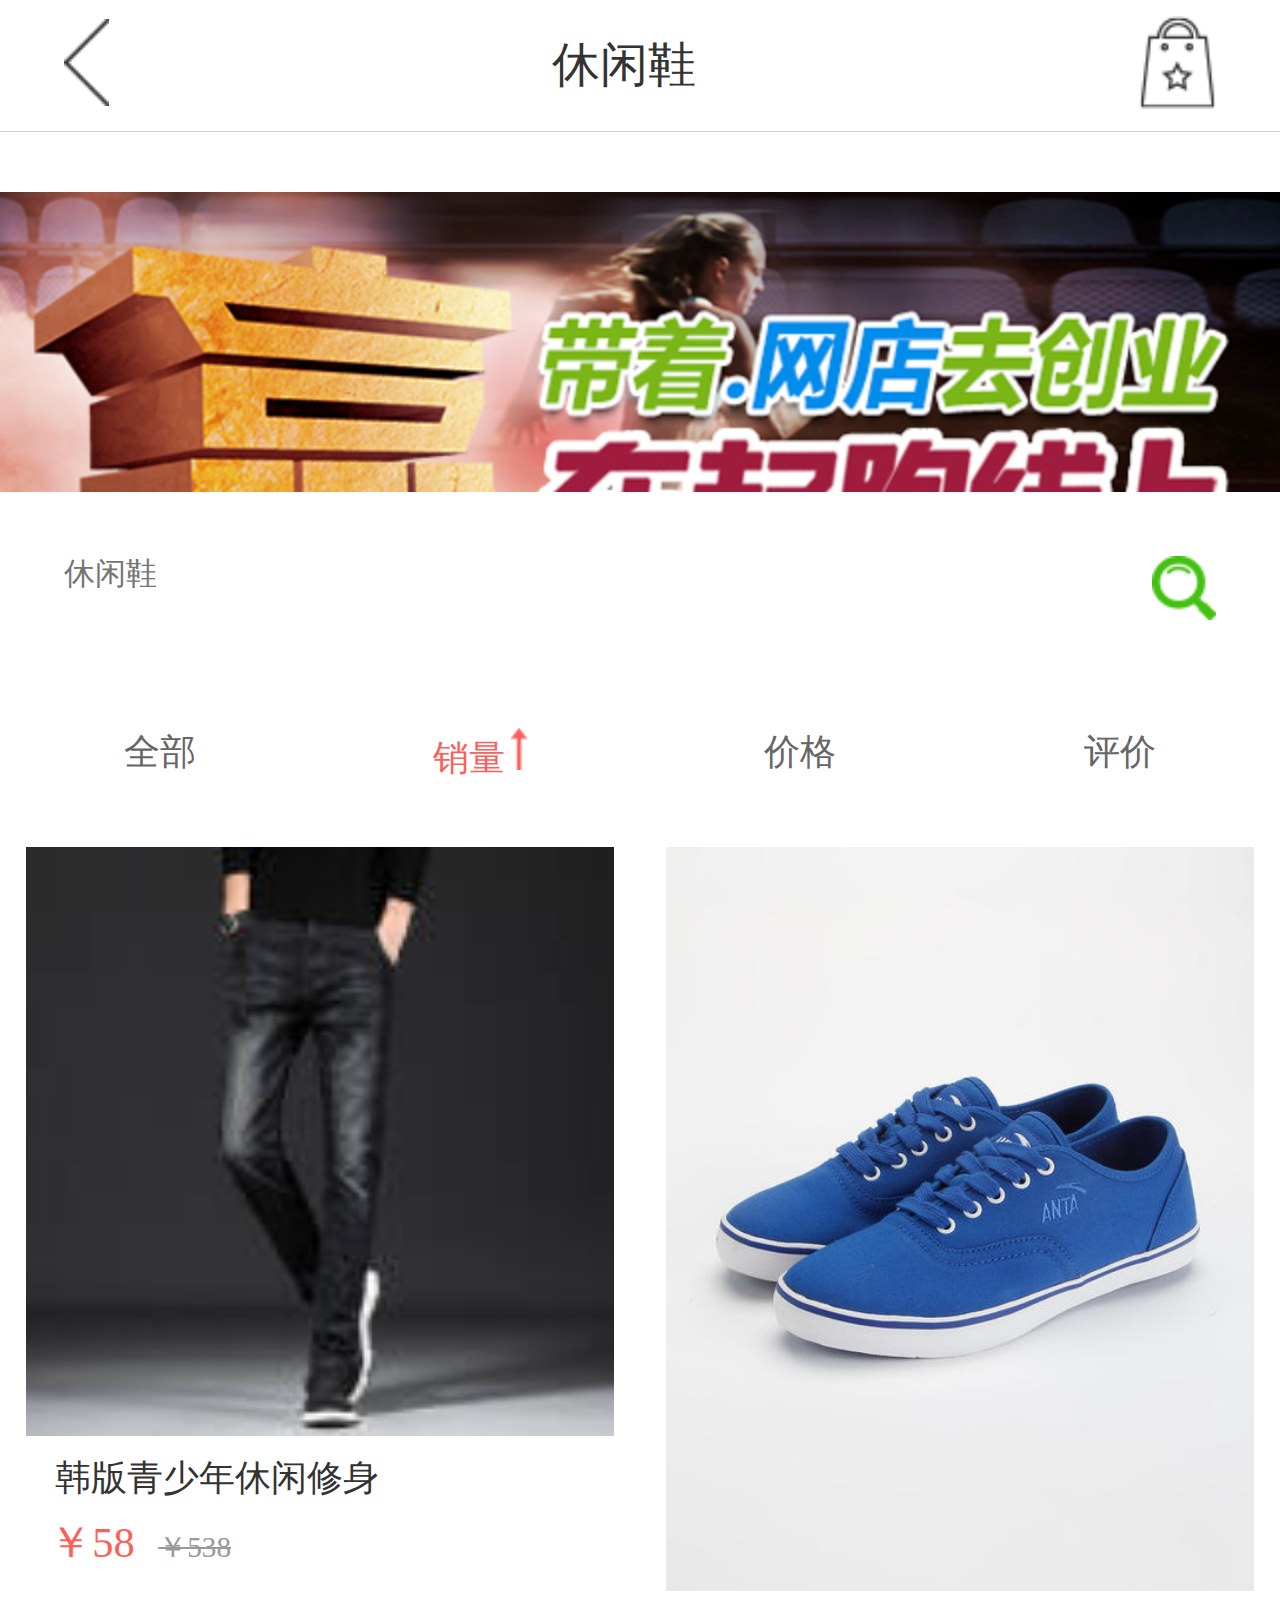
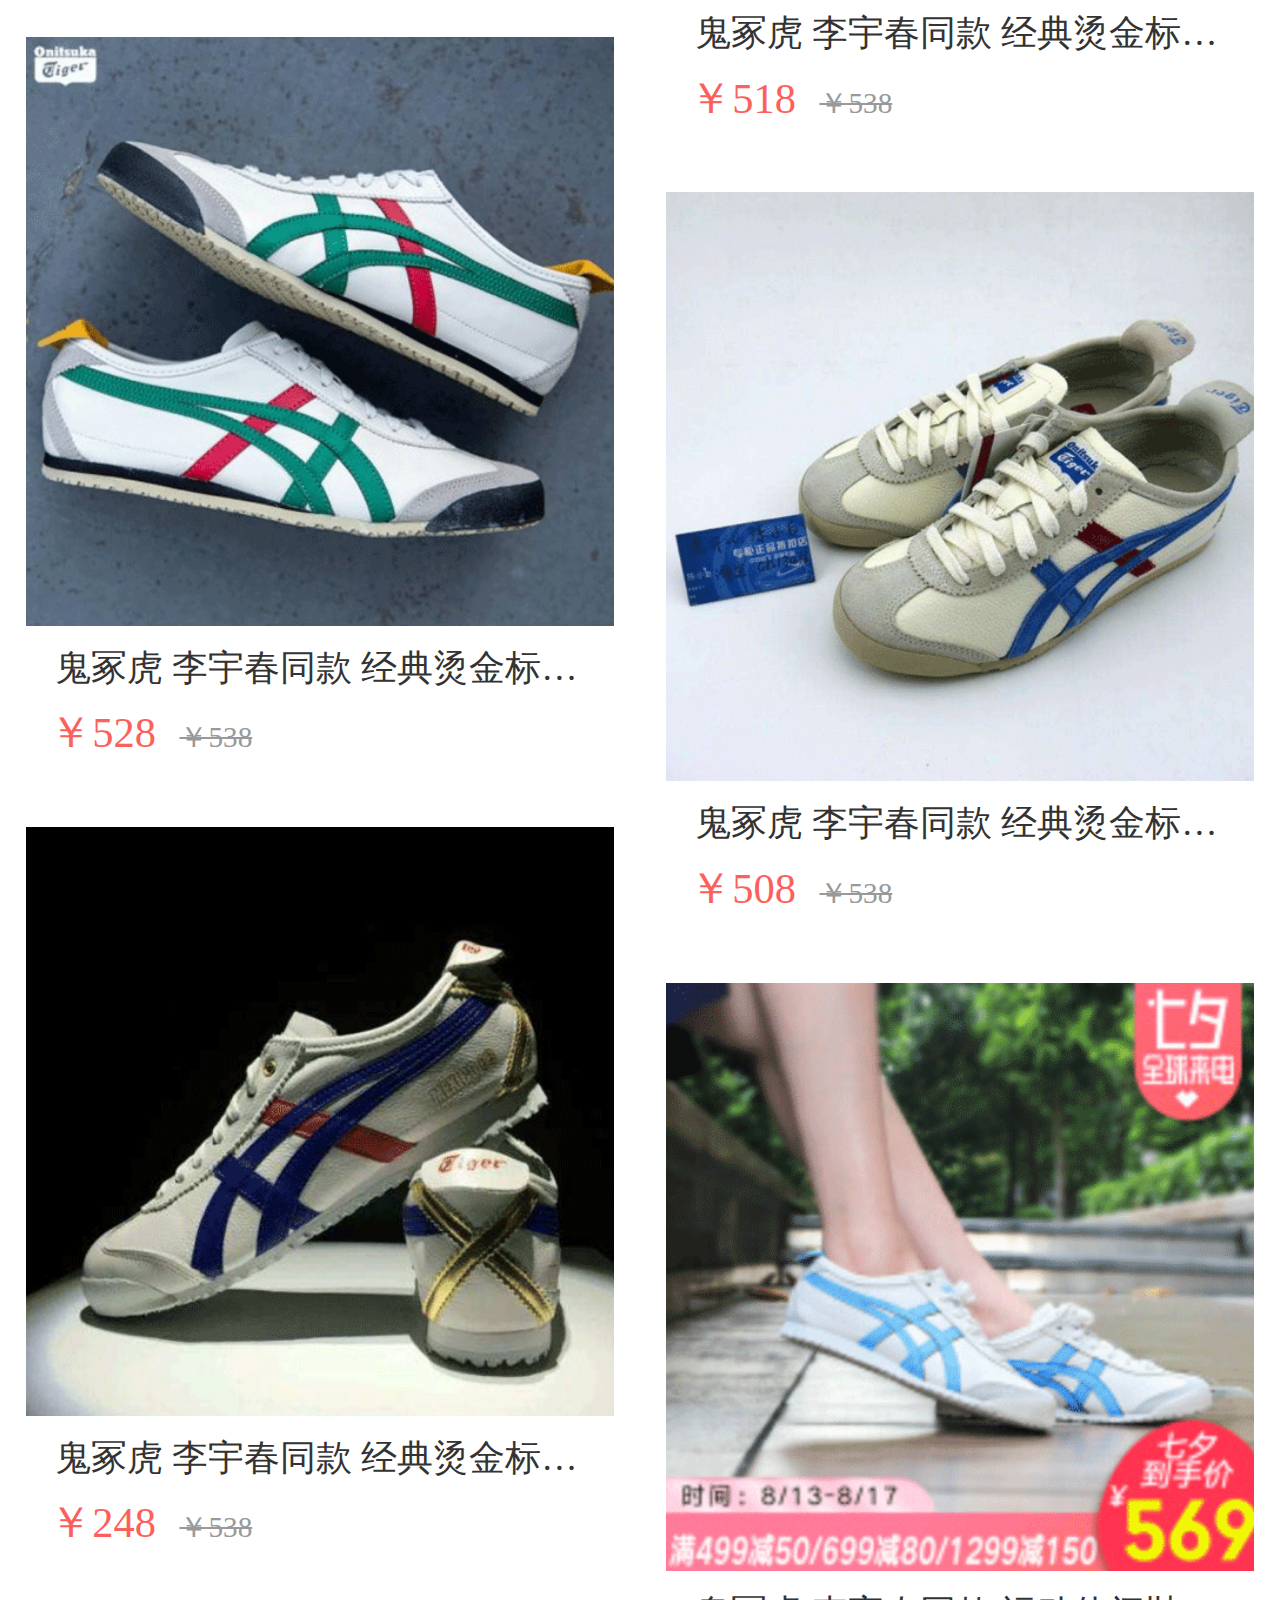
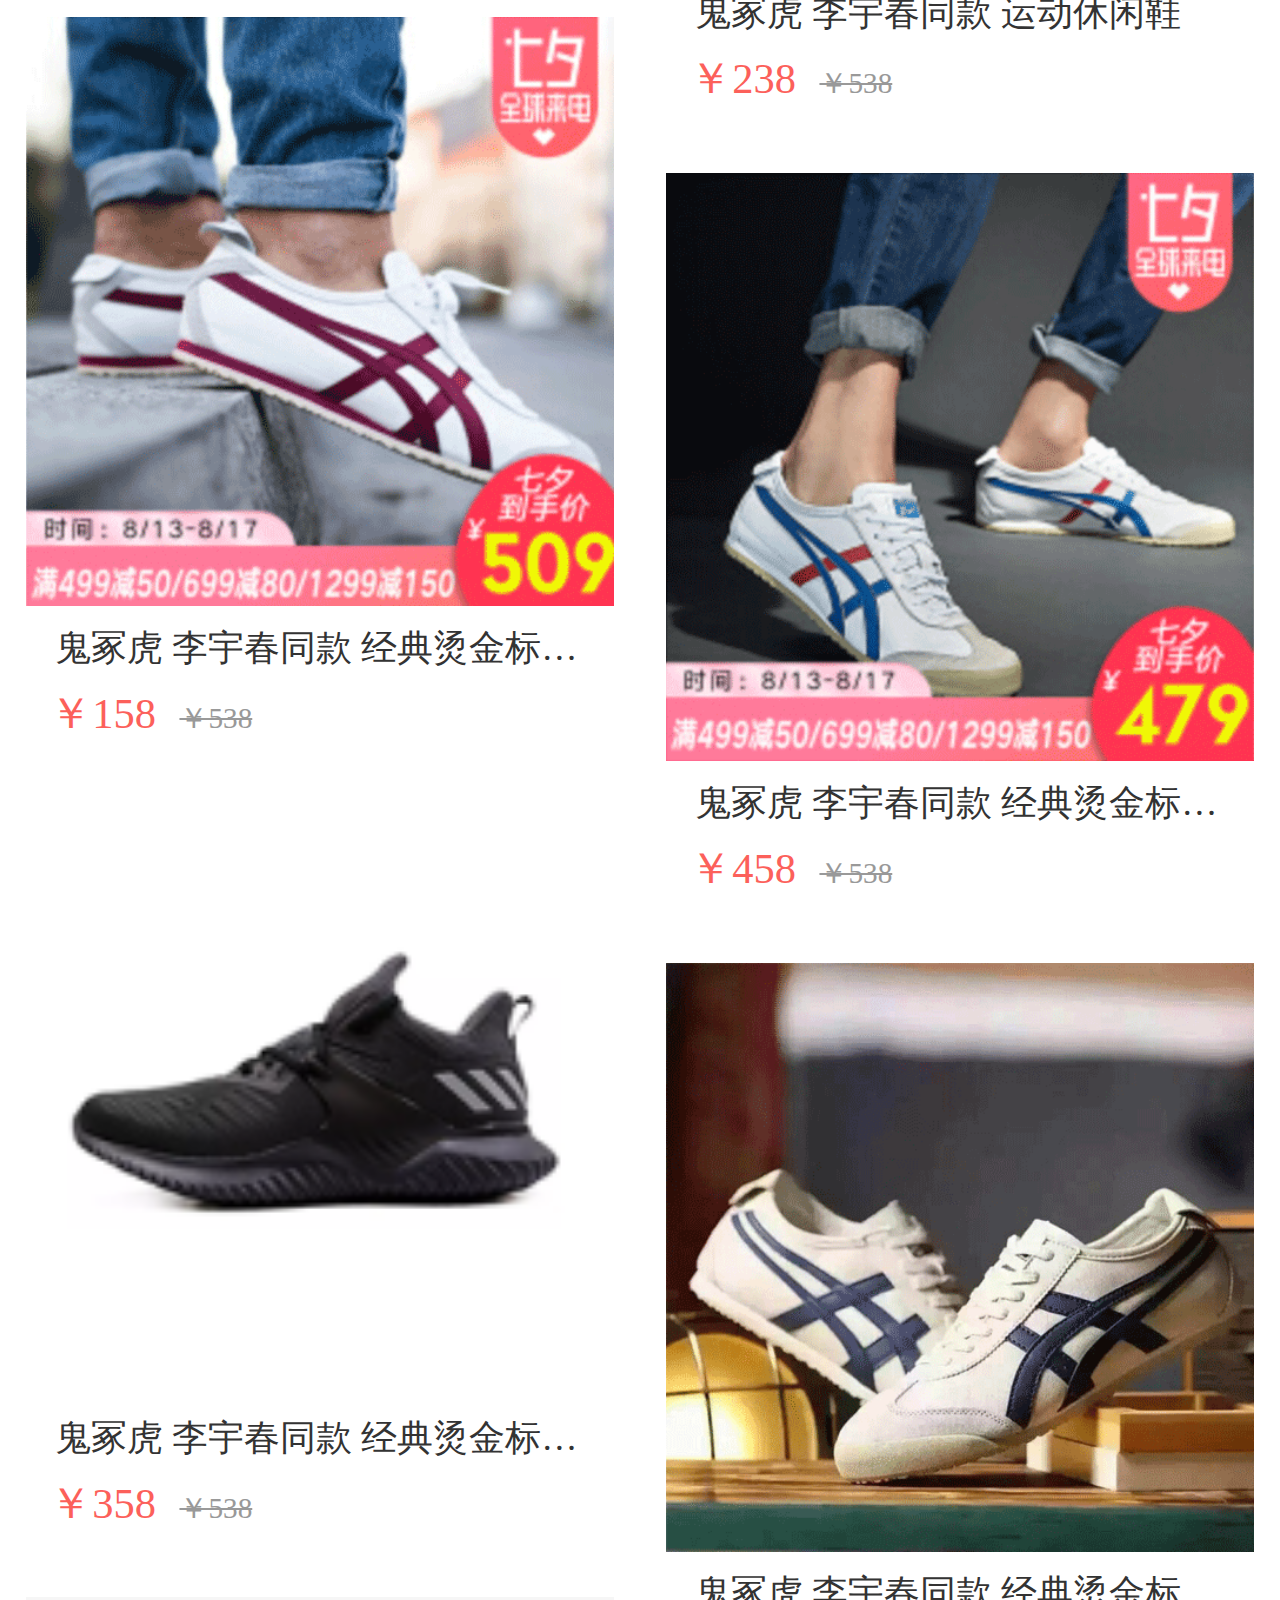
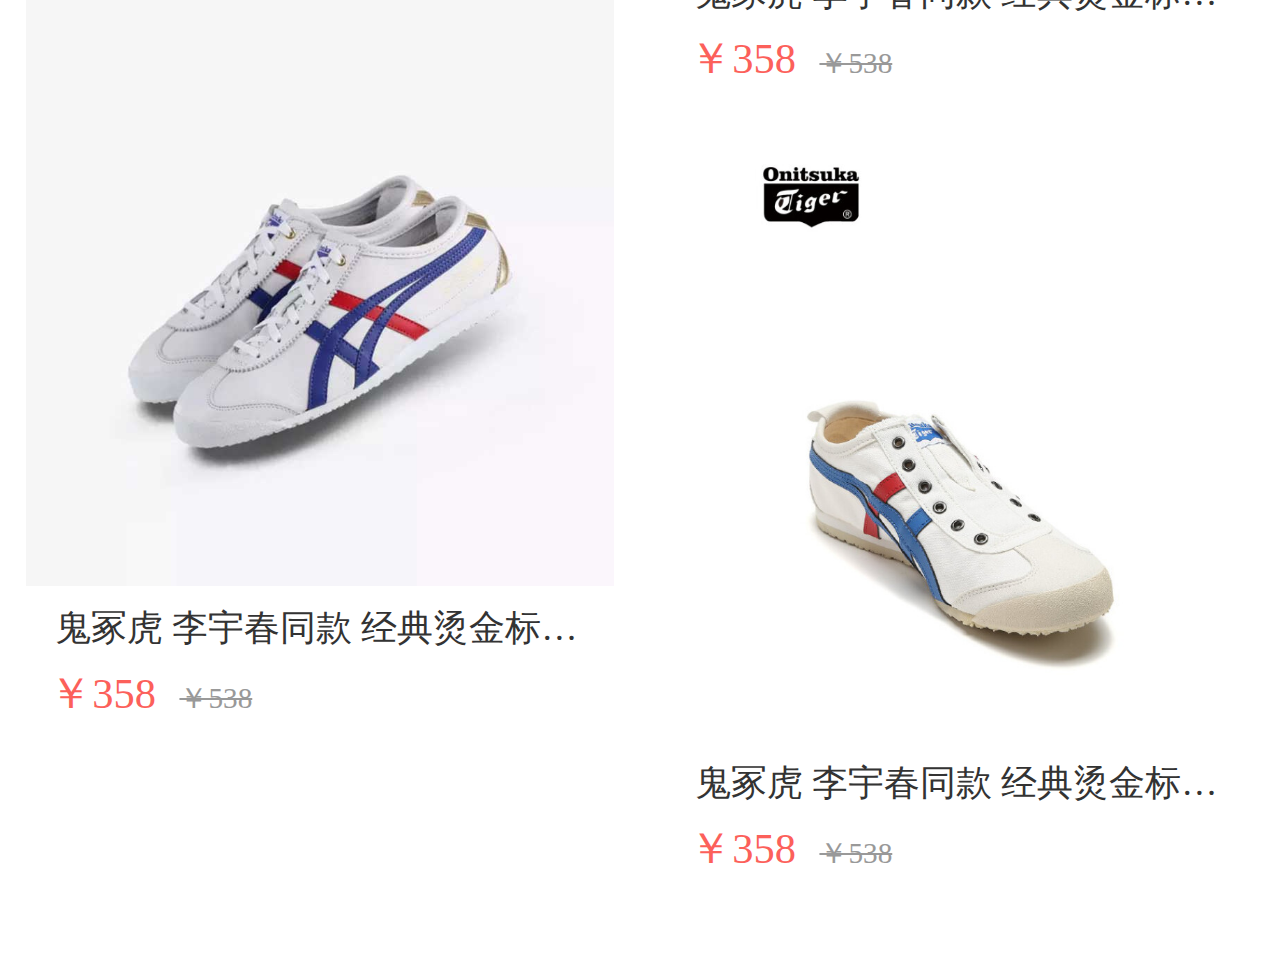
<file: mobile/list.html>
<!DOCTYPE html>
<html>
<head>
    <meta charset="utf-8">
    <meta name="viewport" content="initial-scale=1.0, maximum-scale=1.0, user-scalable=no" />
    <title>（201858304204唐沂平）男装专区</title>
    <link rel="stylesheet" type="text/css" href="css/list.css"/>
      <script src="js/jquery.min.js" type="text/javascript" charset="utf-8"></script>
    <script type="text/javascript">
    	$(window).load(function(){
    		$(".loading").addClass("loader-chanage")
    		$(".loading").fadeOut(300)
    	})
    </script>
</head>
<!--loading页开始-->
<div class="loading">
	<div class="loader">
        <div class="loader-inner pacman">
          <div></div>
          <div></div>
          <div></div>
          <div></div>
          <div></div>
        </div>
	</div>
</div>
<!--loading页结束-->
<body>
	<header class="top-header fixed-header">
		<a class="icona" href="javascript:history.go(-1)">
				<img src="images/left.png"/>
			</a>
		<h3>休闲鞋</h3>
			
			<a class="iconb" href="detail.html">
				<img src="images/shopbar.png"/>
			</a>
	</header>
	
	<div class="contaniner fixed-conta">
		<section class="list">
			<figure><img src="images/list-ban01.png"/></figure>
			<div class="search">
				<input type="search" placeholder="休闲鞋" />
				<label><img src="images/list-search.png"/></label>
			</div>
			<nav>
				<ul>
					<li>
						<a href="#">
							<span>全部</span>
						</a>
					</li>
					<li class="list-active">
						<a href="#">
							<span>销量</span>
							<img src="images/up-red.png"/>
						</a>
					</li>
					<li>
						<a href="#">
							<span>价格</span>
						</a>
					</li>
					<li>
						<a href="#">
							<span>评价</span>
						</a>
					</li>
				</ul>
			</nav>
			<ul class="wall">
				<li class="pic">
					<a href="detail.html">
						<img src="images/kz.jpg"/>
						<p>韩版青少年休闲修身</p>
						<b>￥58</b><del>￥538</del>
					</a>
				</li>
				<li class="pic">
					<a href="detail.html">
						<img src="images/1234.jpg"/>
						<p>鬼冢虎 李宇春同款 经典烫金标男女运动休闲鞋</p>
						<b>￥518</b><del>￥538</del>
					</a>
				</li>
				<li class="pic">
					<a href="detail.html">
						<img src="images/icon-page-002.png"/>
						<p>鬼冢虎 李宇春同款 经典烫金标男女运动休闲鞋</p>
						<b>￥528</b><del>￥538</del>
					</a>
				</li>
				<li class="pic">
					<a href="detail.html">
						<img src="images/icon-page-003.png"/>
						<p>鬼冢虎 李宇春同款 经典烫金标男女运动休闲鞋</p>
						<b>￥508</b><del>￥538</del>
					</a>
				</li>
				<li class="pic">
					<a href="detail.html">
						<img src="images/icon-page-004.png"/>
						<p>鬼冢虎 李宇春同款 经典烫金标男女运动休闲鞋</p>
						<b>￥248</b><del>￥538</del>
					</a>
				</li>
				<li class="pic">
					<a href="detail.html">
						<img src="images/icon-page-005.png"/>
						<p>鬼冢虎 李宇春同款 运动休闲鞋</p>
						<b>￥238</b><del>￥538</del>
					</a>
				</li>
				<li class="pic">
					<a href="detail.html">
						<img src="images/icon-page-006.png"/>
						<p>鬼冢虎 李宇春同款 经典烫金标女运动休闲鞋</p>
						<b>￥158</b><del>￥538</del>
					</a>
				</li>
				<li class="pic">
					<a href="detail.html">
						<img src="images/icon-page-008.png"/>
						<p>鬼冢虎 李宇春同款 经典烫金标男运动休闲鞋</p>
						<b>￥458</b><del>￥538</del>
					</a>
				</li>
				<li class="pic">
					<a href="detail.html">
						<img src="images/8997a8bf07db66b7.png!q70.jpg"/>
						<p>鬼冢虎 李宇春同款 经典烫金标男运动休闲鞋</p>
						<b>￥358</b><del>￥538</del>
					</a>
				</li>
				<li class="pic">
					<a href="detail.html">
						<img src="images/icon-page-001.png"/>
						<p>鬼冢虎 李宇春同款 经典烫金标男运动休闲鞋</p>
						<b>￥358</b><del>￥538</del>
					</a>
				</li>
				<li class="pic">
					<a href="detail.html">
						<img src="images/pd-001.jpg"/>
						<p>鬼冢虎 李宇春同款 经典烫金标男运动休闲鞋</p>
						<b>￥358</b><del>￥538</del>
					</a>
				</li>
				<li class="pic">
					<a href="detail.html">
						<img src="images/pd-002.jpg"/>
						<p>鬼冢虎 李宇春同款 经典烫金标男运动休闲鞋</p>
						<b>￥358</b><del>￥538</del>
					</a>
				</li>
			</ul>
		</section>
	</div>
	
	
	
	
<script src="js/jquery.min.js" type="text/javascript" charset="utf-8"></script>
<script type="text/javascript" src="js/list.js"></script>
	<script type="text/javascript">
	$(window).load(function(){
		$('.wall').jaliswall({ item: '.pic' });
	});
	</script>
</body>
</html>
</file>
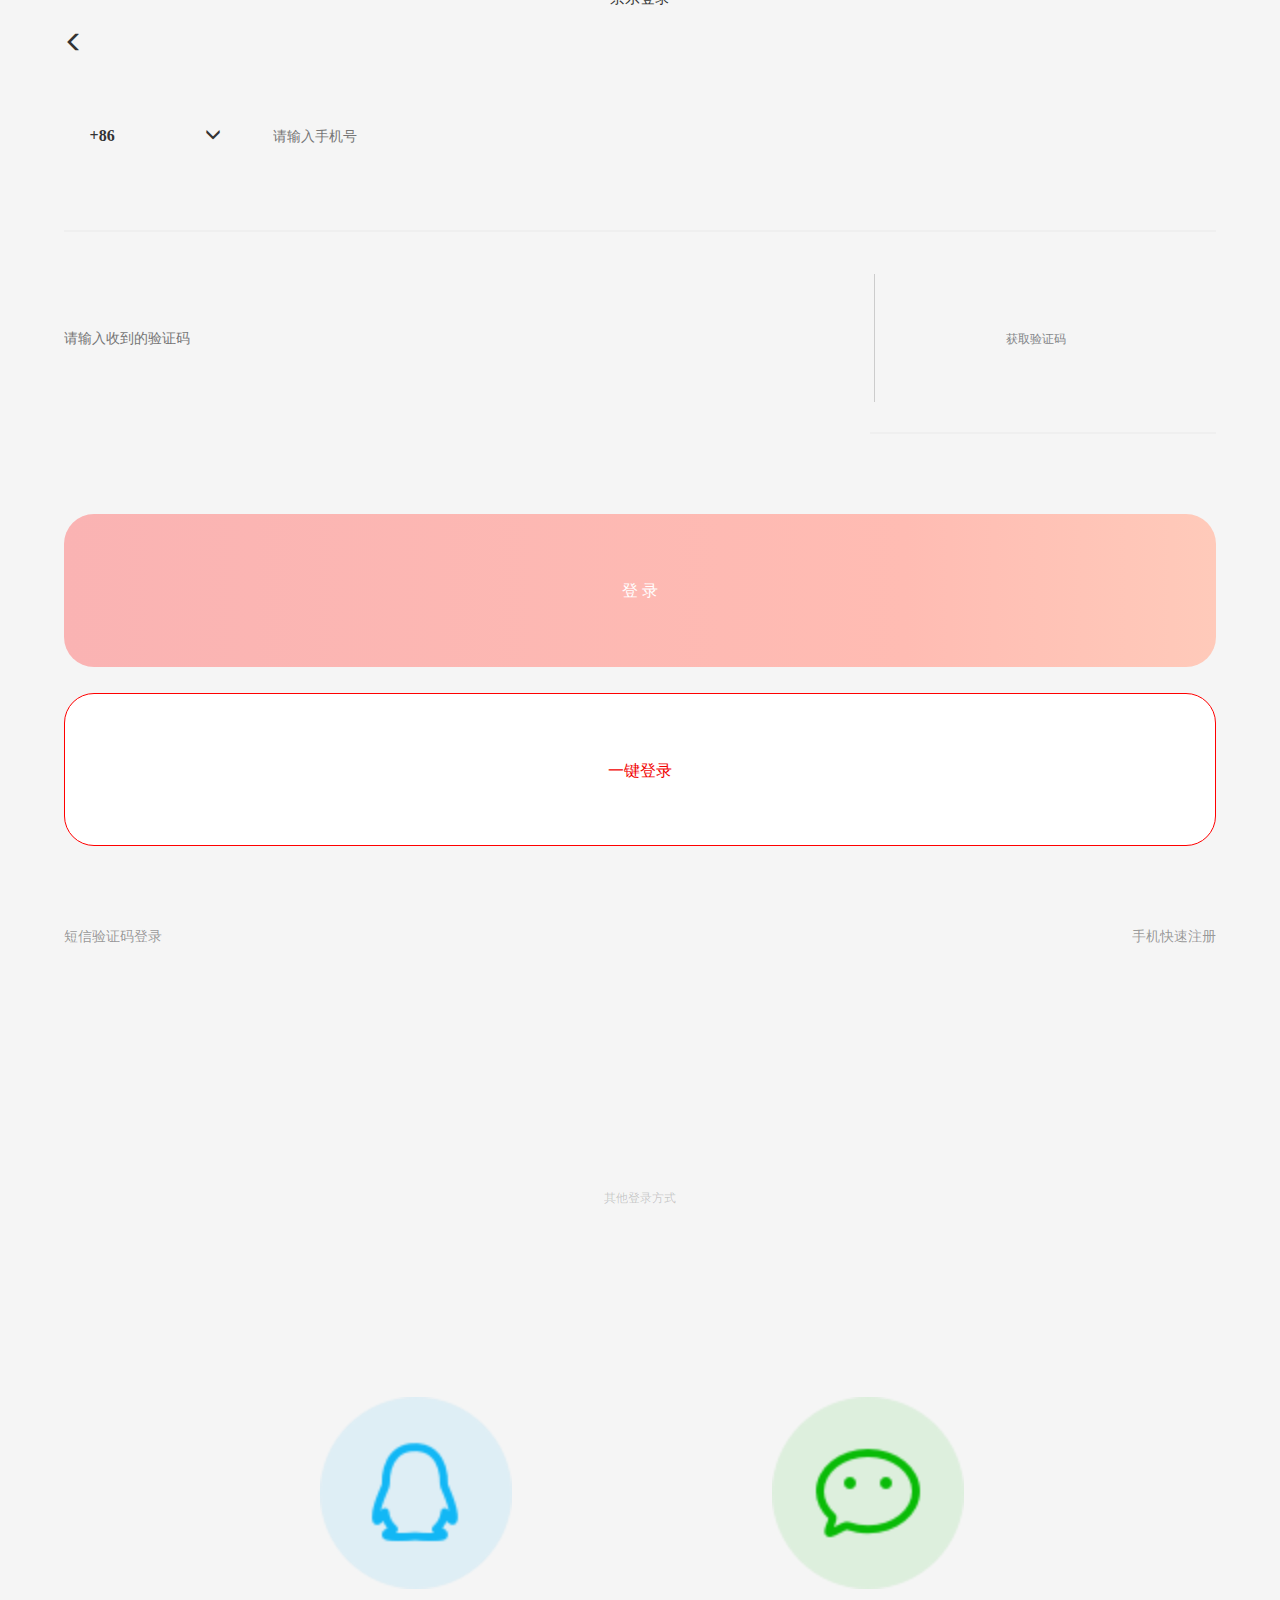
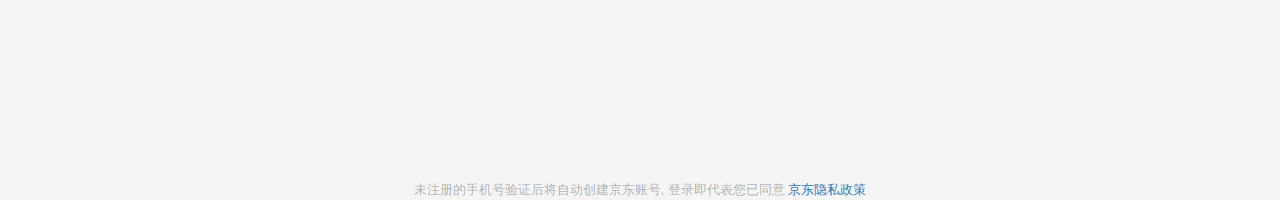
<file: mobile/login.html>
<!DOCTYPE html>
<html>
	<head>
		<meta charset="UTF-8">
		<meta name="viewport" content="width=device-width, initial-scale=1.0" />
	    <meta http-equiv="X-UA-Compatible" content="ie=edge" />
		<link rel="stylesheet" href="css/bootstrap.min.css">
<script src="js/jquery.min.js"></script>
<script src="js/login.js"></script>
<link rel="stylesheet" type="text/css" href="css/base.css"/>
<link rel="stylesheet" type="text/css" href="css/login.css"/>
		<title>（201858304253盛成成）登录</title>
	</head>
	<body>
		<header>
			<div id="head">
				<span class="glyphicon glyphicon-menu-left" aria-hidden="true" onclick="back()"></span>
				<script type="text/javascript">
				function back(){
				window.history.back();
				}
				</script>
				<span class="span2">京东登录</span>
			</div>
			<!--输入框-->
			<div class="inputbox">
				<p>
				<label>
				<span class="phone">+86</span><span class="glyphicon glyphicon-menu-down" aria-hidden="true"></span>
				</label>
				<input type="text" placeholder="请输入手机号" class="input1" id="input1"/>
				</p>
				<p>
				<input type="text" placeholder="请输入收到的验证码" class="input2"/>
				<button>获取验证码</button>
				</p>
			</div>
			<!--注册登录按钮-->
			<div class="but but1">登    录</div>
			<a href="index.html" class="but but2">一键登录</a>
			<p class="font-span">
			<span class="login">短信验证码登录</span>
			<span class="register">手机快速注册</span>
			</p>
			<h4 class="text">其他登录方式</h4>
			<p class="font-a">
			<a href="" class="txt-qq"><img src="images/QQ.png" alt="" /></a>
			<a href="" class="txt-wx"><img src="images/wecat.png" alt="" /></a>
			</p>
			<p class="policy_tip">
				<span>未注册的手机号验证后将自动创建京东账号, </span>
				登录即代表您已同意
				<a href="">京东隐私政策</a>
			</p>
		</header>
	</body>
</html>
</file>
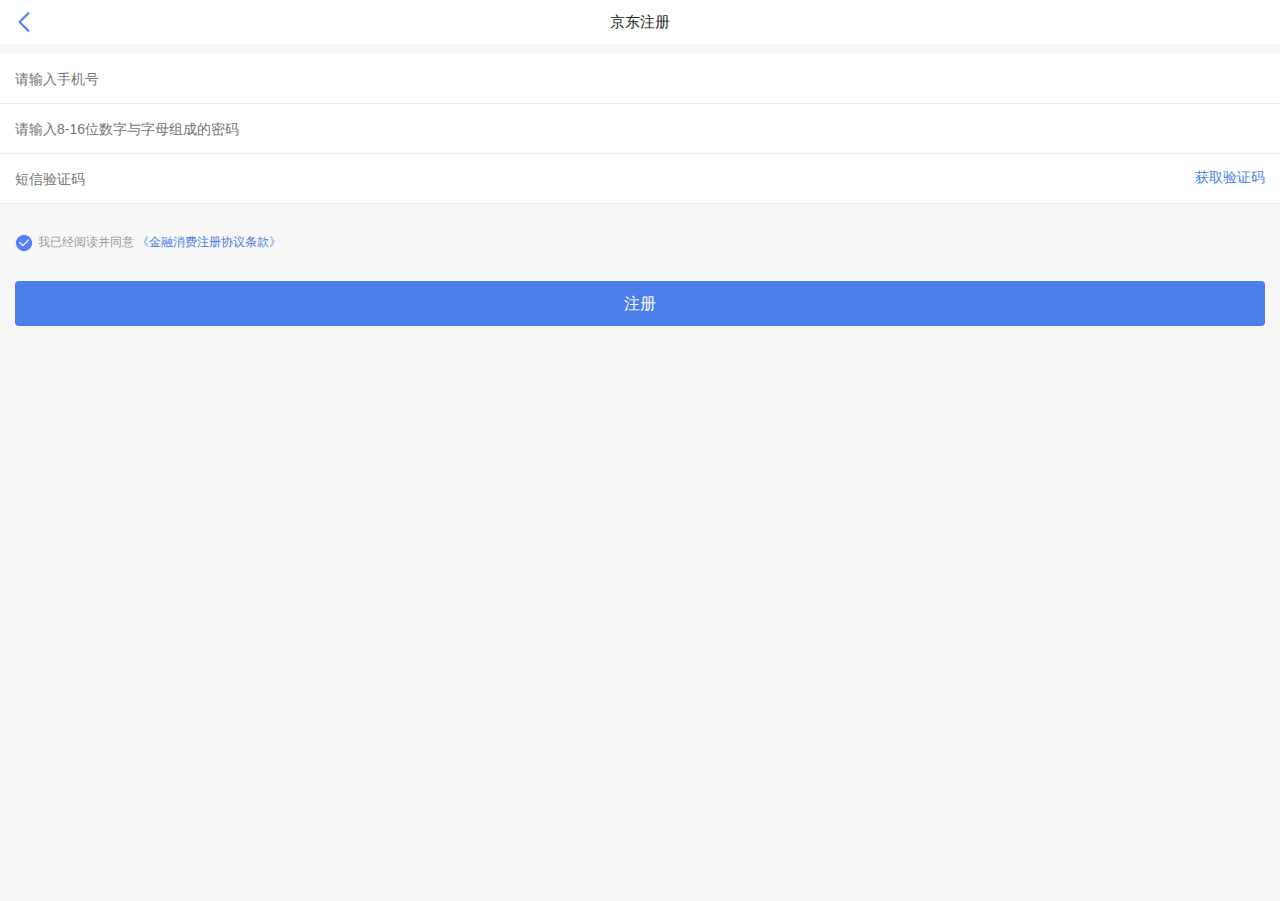
<file: mobile/regist.html>
<!DOCTYPE html>
<html lang="en">
    <head>
        <meta charset="UTF-8">
        <title>（201858304276李佩盈）用户注册</title>
        <meta content="width=device-width,initial-scale=1.0,maximum-scale=1.0,user-scalable=0" name="viewport"/>
        <meta content="yes" name="apple-mobile-web-app-capable"/>
        <meta content="black" name="apple-mobile-web-app-status-bar-style"/>
        <meta content="telephone=no" name="format-detection"/>
        <link href="css/regist.css" rel="stylesheet" type="text/css"/>
        <script type="text/javascript" src="js/jquery.min.js"></script>
        <script type="text/javascript" src="js/regist.js"></script>
    </head>
    <body>
        <section class="aui-flexView">
            <header class="aui-navBar aui-navBar-fixed">
                <a href="javascript:;" class="aui-navBar-item">
                    <i class="icon icon-return"></i>
                </a>
                <div class="aui-center">
                    <span class="aui-center-title">京东注册</span>
                </div>
                <a href="javascript:;" class="aui-navBar-item">
                    <i class="icon icon-news"></i>
                </a>
            </header>
            <section class="aui-scrollView">
                <div class="aui-code-box">
                    <form action="login.html">
                        <p class="aui-code-line">
                            <input type="text" class="aui-code-line-input" name="search" value="" id="phone1" autocomplete="off" placeholder="请输入手机号"/>
                        </p>
                        <p class="aui-code-line">
                            <input type="text" class="aui-code-line-input" name="search" value="" id="phone2" autocomplete="off" placeholder="请输入8-16位数字与字母组成的密码"/>
                        </p>
                        <p class="aui-code-line aui-code-line-clear">
                            <input id="code1" type="text" class="aui-code-line-input" autocomplete="off" placeholder="短信验证码"/>
                            <input id="btnSendCode1" type="button" class="aui-btn-default" value="获取验证码" onClick="sendMessage1()"/>
                        </p>
                        <div class="aui-che-item">
                            <div class="aui-cell-che">
                                <input type="checkbox" class="aui-well-check" name="checkbox1" id="" checked="checked">
                                <i class="aui-well-icon-checked"></i>
                            </div>我已经阅读并同意 <a href="javascript:;">《金融消费注册协议条款》</a>
                        </div>
                        <div class="aui-code-btn">
                            <button>注册</button>
                        </div>
                    </form>
                </div>
            </section>
        </section>
        <script type="text/javascript" charset="utf-8">
            $(function() {

                $(".aui-code-line-input").addClear();

            });
        </script>
    </body>
</html>
</file>
<file: mobile/css/index.css>
/*头部*/
.jd_container{
	width:100%;

}
.jd_header{
	box-sizing: border-box;
	position: fixed;
	height:45px;
	width:100%;
	padding-left: 60px;
	padding-right:60px;
	overflow: hidden;
	z-index: 50;
}
.jd_header .header_logo{
	position:absolute;
	left:18px;
	top:14px;
	width:25px;
	height:35px;
	background: url("../images/logo.png")no-repeat;
	background-size:25px 19px;
}
.jd_header .header_search{
	box-sizing: border-box;
	padding-left: 10px;
	width:100%;
	height:37px;
	margin-top:4px;
	border-radius:4px;
	background: rgba(255,255,255,0.9);
	font-size:14px;
	color:#999;
}
.jd_header .header_glass{
	display: inline-block;
	position: absolute;
	right:66px;
	top:15px;
	width:20px;
	height:20px;
	background: url("../images/glass.png")no-repeat;
	background-size:16px 16px;

}
.jd_header .header_login{
	position:absolute;
	right:18px;
	top:15px;
	font-size: 12px;
	color:#fff;
}
.icon{width: 50px;}
.loginbox{width: 50px;}
.seachbox{width: calc(100% - 110px);}
.icon>a{font-size: 22px;}
.seachinput{height: 30px;border-radius: 15px;margin-top: 5px;padding: 0px 15px; line-height: 30px;}
.seachinput img{width: 22px;position: relative;}
.seachinput>.glyphicon-search{padding-left: 8px;}
footer{
	position: fixed;
	height:13vw;
	width: 100%;
	background-color: white;
	bottom: 0;
	box-shadow:0px 0px 5px 3px rgba(80,80,80,0.3);
}
footer>ul{height: 100%;}
footer>ul>li{float: left;width: 20%;height: 100px;}
footer>ul>li>img{width: 16vw;}

/*当屏幕宽度大于640或不小于640用来适应于iPad*/
@media only screen and (min-width: 640px) and (max-width: 640px) {
	section{padding-bottom: 45px;}
	footer{height: 45px;}
	footer>ul>li>img{width: 50px;}
}

/*置顶*/
section>.Topping{
	/*display: none;*/
	position: fixed;
    bottom: 20%;
    right: 2vw;
    width: 38px;
    height: 38px;
    background-image: url(../img/section/下载.png);
    background-size: 38px 38px;
    background-repeat: no-repeat;
    background-position: 50%;
    z-index: 20;
}
/*轮播图*/
.jd_banner{
	width:100%;
	position: relative;
	overflow: hidden;
}
.jd_banner .banner_images{
	width:1000%;
	transform:translate3d(-10%,0,0);
}
.jd_banner .banner_images li{
	height:168px;
	float: left;
	width:10%;
}
.jd_banner .banner_images li a{
	display: block;
	width:100%;
	height:168px;
}
.ja_banner .banner_images li a img{
	display: block;
	width:100%;
	height:168px;
}
/* 轮播图索引 */
.banner_index{
	position:absolute;
	bottom: 10px;
	left:50%;
	margin-left:-45px;
}
.banner_index li{
	float: left;
	width:6px;
	height:6px;
	border-radius:50%;
	border:1px solid #fff;
	margin-left:6px;
}
.banner_index li.current{
	background: #fff;
}
/* 导航栏样式 */
.jd_nav{
	width:100%;
	border:1px solid #eee;
	padding-bottom: 15px;
	position: relative;
}
.jd_nav ul{
	width:100%;
	padding-bottom: 15px;
}
.jd_nav ul li{
	float: left;
	width:20%;
	padding-top:16px;
}
.jd_nav ul li a{
	display: block;
	width:100%;
}
.jd_nav ul li a img{
	margin:0 auto;
	width:60%;
	display: block;
}
.jd_nav ul li a p{
	color:#666;
	text-align: center;
	padding-top:6px;
}
.nav_bg{
	position: absolute;
	top:0;
	left: 0;
	width:100%;
	min-height: 179px;
	z-index: -3;
}
.nav_bg img{
	min-height: 178px;
}
.jd_mian{
	width:100%;
}
.jd_mian .main_content .content_top{
	width:100%;
	height:34px;
}
.jd_mian .main_content .content_top a.seck-left{
	float: left;
	width:62%;
	font-size: 0;
}
.jd_mian .main_content .content_top a.seck-left img{
	margin-top: 3px;
	vertical-align: top;
}
.jd_mian .main_content .content_top a.seck-left strong{
	display: inline-block;
	font-size:14px;
	margin-top:8px;
	padding-left:4px;
	color:#333;
}
.jd_mian .main_content .content_top a.seck-right{
	margin-top:9px;
	float: right;
	width:38%;
	color:#f23030;
	text-align: right;
	padding-right: 4px;
}
.seck_timer{
	margin-left: 6px;
}
.seck_timer,.seck_time{
	display: inline-block;
	font-size:0;
}
.seck_timer span.time-space{
	font-size:12px;
	color:#232326;
	font-weight: 400;
}
.seck_time{
	width:18px;
	line-height: 12px;
	border:1px solid #f0f0f0;
	text-align: center;
}
.seck_time span{
	display: inline-block;
	margin-top: 2px;
	font-size:12px;
	color:#232326;
}
.icon{
	display: inline-block;
	width:12px;
	height:12px;
	line-height: 12px;
	text-align: center;
	border-radius: 50%;
	background:#f23030;
	font-size: 10px;
	color:#fff;
}
.jd_mian .main_content{
	width:100%;
	overflow: hidden;
}
.seckul{
	width:1080px;
	padding-bottom:10px;
	border-bottom:2px solid rgba(0,0,0,0.1);
}
.seck_list{
	box-sizing: border-box;
	width:108px;
	padding:0 11px;
	float: left;
}
.goods_img,.goods_img a{
	width:100%;
}
.goods_img{
	position: relative;
}
.goods_img a{
	display: block;

}
.goods_img a img{
	display: block;
	width:100%;
}
.goods_img span{
	display: inline-block;
	font-size: 9px;
	height: 12px;
	line-height: 12px;
	text-align: center;
	padding: 0 2px;
	color:#fff;
	position: absolute;
	left:9px;
	bottom: 0;
}
.goods_img span.bg1{
	background: #7A44FB;
}
.goods_price{
	font-size: 0;
}
.goods_price span{
	display: block;
	text-align: center;
	margin-top:11px;
}
.now_price{
	font-size: 16px;
	font-weight: 700;
	height:16px;
	line-height: 16px;
	margin-top:11px;
	color:#f23030;
}
.old_price{
	font-size: 12px;
	color:#686868;
	position: relative;
}
.old_price:after{
	position: absolute;
	top:6px;
	left: 0;
	content: "";
	display: block;

	width:15px;
	background: #686868;
}
/*新人专属活动*/
.newpeople{width: 95%;height: 30vw;margin: 3vw auto;}
.newpeople>div{width: 50%;height: 30vw;float: left;}
.newpeople>div img{width: 100%;height: 30vw;}
.vip img{max-width: 100%;max-height: 100%;opacity: 1;}
.hall{
	width: 100%;
	height: 30vw;
	background-image: url(../img/section/4ef58236f0aafdd8.gif);
	background-repeat: no-repeat;
	background-position: center;
	background-size: 60% 100%;
	}
.hall>.hall-left{
	position: relative;
	width: 20vw;height: 30vw;
	float: left;
	background-image: url(../img/section/f0abaf1f8b5dc5d1.png!q70.png);
	background-size: 100% 100%;
	background-repeat: no-repeat;
	}
.hall>.hall-left img{position: absolute;width: 15vw;height: 18vw;margin: 6vw 3vw;border-radius: 10px;}
.hall>.hall-right{
    position: relative;
	width: 20vw;height: 30vw;
	float: right;background-image: url(../img/section/31eca31f3a599ccd.png);
	background-size: 100% 100%;
	background-repeat: no-repeat;
	}
.hall>.hall-right img{position: absolute;width: 15vw;height: 18vw;margin: 6vw 2vw;border-radius: 10px;}
.hall>.hall-right p{position: absolute; color: #FFFFFF;font-size: 12px; margin: 24vw 2vw;}
.recommend{width: 95%;height:auto;margin: 0 auto;}
.recommend-text1{
	position: relative;
	width: 48%;
	height: auto;
	background-color: #FFFFFF;
	overflow: hidden;
	border-radius: 10px;
	float: left;
	margin: 2vw 0;
}
.recommend-text1 img{width: 100%;height: 65%;}
.recommend-text1>.font1{
	box-sizing: border-box;
	height: 31px;
	font-size: 13px;
	overflow: hidden;
	text-overflow: ellipsis;
	display: -webkit-box;
	-webkit-line-clamp: 2;
	-webkit-box-orient: vertical;
	word-break: break-all;
	color: #1a1a1a;
	margin-top: 5px;
	line-height: 16px;
	margin-bottom: 3px;
	padding: 0 4px;
}
.recommend-text1>.font2{font-family:"arial black"; color: #fa2c19;}
.recommend-text1>.font3{
	display: block;
	position: absolute;
	text-align: center;
	color: grey;
	font-size: 11px;
	height: 2rem;
	width: 5rem;
	line-height: 2rem;
	background-color: #f0f2f5;
	border-radius: 10px;
	border-top-right-radius: 0;
	right: 0;
	bottom: 10%;
}
.recommend-text1>.similar-product-info{
	font-size: 13px;
	overflow: hidden;
	position: relative;
	height: 1.3rem;
}

.recommend-text2{
	position: relative;
	width: 48%;
	height: auto;
	background-color: #FFFFFF;
	overflow: hidden;
	border-radius: 10px;
	float: right;
	margin: 2vw 0;
}
.recommend-text2 img{width: 100%;height: 65%;}
.recommend-text2>.font1{
	box-sizing: border-box;
	height: 31px;
	font-size: 13px;
	overflow: hidden;
	text-overflow: ellipsis;
	display: -webkit-box;
	-webkit-line-clamp: 2;
	-webkit-box-orient: vertical;
	word-break: break-all;
	color: #1a1a1a;
	margin-top: 5px;
	line-height: 16px;
	margin-bottom: 3px;
	padding: 0 4px;
}
.recommend-text2>.font2{font-family:"arial black"; color: #fa2c19;}
.recommend-text2>.font3{
	display: block;
	position: absolute;
	text-align: center;
	color: grey;
	font-size: 11px;
	height: 2rem;
	width: 5rem;
	line-height: 2rem;
	background-color: #f0f2f5;
	border-radius: 10px;
	border-top-right-radius: 0;
	right: 0;
	bottom: 10%;
}
.recommend-text2>.similar-product-info{
	font-size: 13px;
	overflow: hidden;
	position: relative;
	height: 1.3rem;
}
/*商品展示区*/
.bgimg{max-width: 100%;max-height: 100%;}
.commodity-top{width: 95%;height: 30vw;margin: 0 auto;background-color: white;}
.commodity-top>.commoditybox{border: 1px solid #F5F5F5;width: 50%;height: 30vw;float: left;border-right: none;}
.commodity-top>.commoditybox>.font{height: 10vw;}
.commodity-top>.commoditybox>.font span{
	background: linear-gradient(90deg, #45CAFF,#1471FB);
	-webkit-background-clip: text;
	color: transparent;
	font-size: 17px;
	margin: 0 2vw;
}
.commodity-top>.commoditybox>.font p{color: #666771;font-size: 13px;margin: 0 2vw;}
.commodity-top>.commoditybox>.img{height: 20vw;}
.commodity-top>.commoditybox>.img img{width: 16vw;height: 16vw;float: left;margin: 2vw 2vw;}
.commodity-bottom{width: 95%;height: 30vw;margin: 0.1vw auto;background-color: white;}
.commodity-bottom>.bottombox{border: 1px solid #F5F5F5;width: 25%;height: 30vw;float: left;border-right: none;}
.commodity-bottom>.bottombox>.topbox{height: 12vw;}
.commodity-bottom>.bottombox>.topbox strong{color: #333;font-size: 15px;font-weight: 700;margin: 0vw 2vw;}
.commodity-bottom>.bottombox>.topbox p{color: #666771;margin: 0vw 2vw;}
.commodity-bottom>.bottombox>.topbox img{width: 16vw;height: 16vw;margin: 1vw 3vw;}
.shopping{width: 95%;height: 60vw;margin: 0 auto;}
.shopping>.shoppingbox{border: 1px solid #F5F5F5;border-right: none;border-bottom: none; width: 25%;height: 30vw;float: left;background-color: white;}
.shopping>.shoppingbox> a>.s1{
	background: linear-gradient(90deg, #FF2A2A,#F139D2);
	-webkit-background-clip: text;
	color: transparent;
	font-size: 15px;
	margin: 0 2vw;
}
.shopping>.shoppingbox> a>.s2{
	background: linear-gradient(90deg, #FE8537,#F02B2B);
	-webkit-background-clip: text;
	color: transparent;
	font-size: 15px;
	margin: 0 2vw;
}
.shopping>.shoppingbox> a>.s3{
	background: linear-gradient(90deg, #FF765C,#FF23B3);
	-webkit-background-clip: text;
	color: transparent;
	font-size: 15px;
	margin: 0 2vw;
}
.shopping>.shoppingbox> a>.s4{
	background: linear-gradient(90deg, #FF2A00,#FF00AF);
	-webkit-background-clip: text;
	color: transparent;
	font-size: 15px;
	margin: 0 2vw;
}
.shopping>.shoppingbox> a>.s5{
	background: linear-gradient(90deg, #D400FF,#FF320A);
	-webkit-background-clip: text;
	color: transparent;
	font-size: 15px;
	margin: 0 2vw;
}
.shopping>.shoppingbox> a>.s6{
	background: linear-gradient(90deg, #00C2AB,#3E94FF);
	-webkit-background-clip: text;
	color: transparent;
	font-size: 15px;
	margin: 0 2vw;
}
.shopping>.shoppingbox> a>.s7{
	background: linear-gradient(90deg, #FF765C,#FF23B3);
	-webkit-background-clip: text;
	color: transparent;
	font-size: 15px;
	margin: 0 2vw;
}
.shopping>.shoppingbox> a>.s8{
	background: linear-gradient(90deg, #2AD396,#85BB1F);
	-webkit-background-clip: text;
	color: transparent;
	font-size: 15px;
	margin: 0 2vw;
}
.shopping>.shoppingbox p{color: #222222;margin: 0 2vw;font-size: 10px;}
.shopping>.shoppingbox img{width: 15vw;height: 17vw;margin: 0vw 3vw;}
</file>
<file: mobile/css/base.css>
*{box-sizing: border-box;}
html,body{margin: 0;padding: 0;background-color: #F5F5F5;}
a{text-decoration: none;}
ul,li{list-style: none;margin: 0;padding: 0;}
input[type='text']{outline: none;border: none;padding: 0;}
/*自定义全局变量*/
.textcenter{text-align: center;}
.colorwhite{color: white;}
.bgwhite{background-color: white;}
.color8B{color: #8B8B8B;}
.colordd{color: #dddddd;}
.colorcc{color: #cccccc;}
.fs12{font-size: 12px;}
.fs13{font-size: 13px;}
.fs14{font-size: 14px;}
.fs16{font-size: 16px;}
</file>
<file: mobile/css/common.css>
html{font-size: 100px}
*{margin:0; padding:0; _min-height:1px;list-style: none; -moz-box-sizing: border-box; 
 /*Firefox3.5+*/-webkit-box-sizing: border-box; /*Safari3.2+*/-o-box-sizing: border-box;
  /*Opera9.6*/-ms-box-sizing: border-box; /*IE8*/box-sizing: border-box;
  -webkit-tap-highlight-color: rgba(0,0,0,0); }
body, h1, h2, h3, h4, h5, h6, hr, p, blockquote, dl, dt, dd, ul, ol, li, pre, form, fieldset, legend, button, input, textarea, th, td { margin:0; padding:0; }
body, button, input, select, textarea {font-family:"microsoft yahei";font-size:0.14rem; }
address, cite, dfn, em, var { font-style:normal; }
code, kbd, pre, samp { font-family:couriernew, courier, monospace; }
ul, ol { list-style:none; }
a { text-decoration:none; color: inherit;}
a:hover,a:active,a:visited{ text-decoration:none;}

sup { vertical-align:text-top; }
sub{ vertical-align:text-bottom; }
legend { color:#000; }
fieldset, img { border:0; max-width: 100%;}
table { border-collapse:collapse; border-spacing:0; }
* {box-sizing: border-box;}
*:focus {outline: none}
@media only screen and (min-width: 100px) and (max-width: 640px) {
	html{font-size: calc(100vw/3.75);}
}
@media only screen and (min-width: 639px) and (max-width: 1920px) {
	.cart-block .cart-goods-info{
		width: 90%;
	}
}
.main{
	margin-top: 0.4rem;
}
.swiper-container img{
	display: block;
}
.header {
    display: flex;
    flex-direction: row;
    align-items: center;
    justify-content: center;
    position: absolute;
    top: 0;
    left: 0;
    width: 100%;
	height: 0.4rem;
	background-color: #FFFFFF;
    color: #1F1F1F;
    z-index: 1;
	box-shadow:0px 1px 0px rgba(235,235,235,1);
}
.headerLeft {
    display: flex;
    flex-direction: row;
    align-items: center;
    position: absolute;
    left: 0.15rem;
	top: 50%;
	margin-top: -0.07rem;
}
.headerLeft img{
	width: 0.09rem;
	/* height: 0.2rem; */
}
.headerTitle {
    font-size: 0.18rem;
	color: #000000;
}
.headerRight {
    position: absolute;
    right: 0.15rem;
    color: #000;
	top: 50%;
	margin-top: -0.08rem;
}
.headerRight img{
	width: 0.24rem;
	height: 0.24rem;
}
.headerRight>span{
	display: block;
	width:0.05rem;
	height:0.05rem;
	background:#CA0300;
	opacity:1;
	border-radius:0.07rem;
	position: absolute;
	top: 0;
	right: -0.03rem;
}
.footer{
    height: 0.5rem;
    display: flex;
    flex-direction: row;
    align-items: center;
    justify-content: space-around;
    position: fixed;
    left: 0;
    bottom: 0;
    width: 100%;
    background: #fff;
    z-index: 9999;
	box-shadow:0px -1px 0px rgba(235,235,235,1);
}
.footerItem {
	position: relative;
    flex: 1;
    height: 100%;
    display: flex;
    flex-direction: column;
    align-items: center;
    justify-content: center;
    color: #C1C1C1;
    font-size: 0.12rem;
	cursor: pointer;
}
.footerItem img {
    width: 0.24rem;
	height: 0.24rem;
	margin-bottom: 0.02rem;
}
.footerItemActive {
	color: #EB2E15;
}
.footerItem span{
	position: absolute;
	top: 0;
	left: 50%;
	margin-left: 0.03rem;
	height:0.16rem;
	background:rgba(245,21,58,1);
	border:0.01rem solid rgba(255,255,255,1);
	border-radius:0.08rem;
	font-size: 0.1rem;
	color: #fff;
	line-height: 0.13rem;
	text-align: center;
	padding:  0 0.04rem;
}




.data-box{
	display: flex;
}
.d,.h,.m,.s{
	display: none;
}
/* 语言 */
.language{
	width: 100%;
	border-radius: 0.03rem;
}
.select-menu{
	cursor:pointer;
	width: 100%;
}
.select-menu-ul{
	margin-top:0.5rem;
	list-style:none;
	display:none;
	text-align:left;
	position:absolute;
	z-index:999999;
	color: #999;
	width: 90%;
	left: 5%;
	background-color: #FAFBFC;
	border-radius: 0.08rem;
	bottom: 0;
}
.select-menu-ul li{
	padding:4% 0 4% 3%;
	text-align: center;
	border-bottom: 1px solid rgba(0,0,0,.03);
	letter-spacing: 0.01rem;
}
.select-menu-ul li:hover{
	background:#3A79FA;
}
.select-menu-div{
	position:relative;
	width: 100%;
	display: flex;
	align-items: center;
	justify-content: center;
}
.select-this{
	/* background:#fff; */
	color: #FF981A;
}
.select-this:hover{
	background:#5FB878!important;
}
.language  i{
	margin-right:0.05rem;
	position:absolute;
	right:0;
	top: 50%;
	margin-top: -0.06rem;
	color: #3A79FA;
}
.select-menu-input{
	border:0;
	cursor:pointer;
	user-select:none;
	background-color: transparent;
	color: #45464D;
	text-align: center;
	width: 100%;
	font-size: 0.13rem;
	text-align: left;
}
.select-menu-i{
	transform:rotate(180deg);

}
i{
	-webkit-transition: all 0.4s ease;
	-o-transition: all 0.4s ease;
	transition: all 0.4s ease;
}
.mask{
	position: fixed;
	top: 0;
	width: 100%;
	height: 100vh;
	z-index: 9999;
	background: rgba(0,0,0,.3);
	display: none;
}


.green{
	color: green;
}
.blue{
	color: #1B4A94;
}
.gray{
	color: #A8A8A8;
}
.black{
	color: #1A1A1A;
}
.red{
	color: #D61E11;
}
.yellow{
	color: #FEA33A;
}

.tips{
	margin-top: 0.1rem;
	font-size: 0.12rem;
	color: #5C5C5C;
	padding-left: 0.22rem;
	line-height: 0.18rem;
}

#getCode{
	white-space: nowrap;
	border: 1px solid #EB2E15;
	background-color: transparent;
	border-radius: 0.04rem;
	min-width: 0.42rem;
	line-height: 0.24rem;
	color: #EB2E15;
	font-size: 0.13rem;
}


button{
	cursor: pointer;
}

.totop{
	position: fixed;
	bottom: 0.7rem;
	right: 0.15rem;
	width: 0.4rem;
	cursor: pointer;
	display: none;
}


/* 按钮 */
.fill-btn-100{
	margin-top: 0.85rem;
	width: 100%;
	background-color: #EB2E15;
	border: 0;
	border-radius: 50rem;
	color: #fff;
	font-size: 0.15rem;
	line-height: 0.44rem;
}

.light-gray-btn{
	width:75px;
	height:24px;
	background:transparent;
	border:1px solid #DBDBDB;
	border-radius:12px;
	font-size: 12px;
	color: #DBDBDB;
}
.gray-btn{
	width:75px;
	height:24px;
	background:rgba(255,255,255,1);
	border:1px solid rgba(153, 153, 153, 1);
	border-radius:12px;
	font-size: 12px;
	color: #808080;
}
.red-btn{
	width:75px;
	height:24px;
	background:rgba(255,255,255,1);
	border:1px solid #EF0F00;
	border-radius:12px;
	color: #EF0F00;
	font-size: 12px;
}
.a-btn{
	color: #C1C1C1;
	font-size: 0.15rem;
	border: 0;
	background-color: transparent;
}
</file>
<file: mobile/css/cart.css>
body{
	background-color: #F5F5F5;
}
.header{
	background-color: #EB2E15;
}
.headerTitle,.headerRight{
	color: #fff;
}


.cart-block{
	display: flex;
	padding: 0.15rem 0.12rem 0;
	background-color: #fff;
}
.cart-goods-img{
	width: 0.8rem;
	height: 0.8rem;
	margin: 0 0.1rem;
	border-radius: 0.05rem;
}
.cart-goods-info{
	border-bottom: 1px solid #F1F1F1;
	width: 65%;
	padding-bottom: 0.17rem;
}
.cart-goods-name{
	display: inline-block;
	white-space: nowrap; 
	width: 100%; 
	overflow: hidden;
	text-overflow:ellipsis;
	color: #1D1D1D;
}
.cart-goods-sku{
	color: #C2C2C2;
	font-size: 0.11rem;
}
.price-wrap{
	display: flex;
	align-items: center;
	justify-content: space-between;
	margin-top: 0.17rem;
}
.price-wrap>span{
	color: #EB2E15;
	font-size: 0.15rem;
}


.checkbox-wrap{
	position: relative;
	top: -0.06rem;
	display: flex;
	align-items: center;
}
.total-wrap .checkbox-wrap{
	top: 0;
	margin-right: 0.1rem;
}
.tick{
	width: 0.2rem;
}
.checkbox{
	position: absolute;
	width: 0.2rem;
	height: 0.2rem;
	border-radius: 100%;
	opacity: 0;
}
.cart-goods-sku{
	color: #C2C2C2;
	font-size: 0.11rem;
}


.num-wrap{
	display: flex;
	align-items: center;
}
.num-wrap img{
	width: 0.26rem;
}
.num-input{
	width: 0.3rem;
	border: 0;
	text-align: center;
	font-size: 0.15rem;
}


.total-wrap{
	position: fixed;
	width: 100%;
	background-color: #fff;
	bottom: 0.5rem;
	box-shadow:0px -1px 0px rgba(235,235,235,1);
}
.total-wrap{
	display: flex;
	align-items: center;
	justify-content: space-between;
	padding: 0.04rem 0.12rem;
}
.total-left{
	display: flex;
	align-items: center;
	color: #1A1A1A;
	font-size: 0.13rem;
}
.total-right{
	display: flex;
	align-items: center;
}
.total-btn{
	width: 1.16rem;
	line-height: .42rem;
	border: 0;
	background-color: #EB2E15;
	font-size: 0.15rem;
	color: #fff;
	border-radius: 50rem;
	margin-left: 0.09rem;
}
.total-right span{
	color: #EF0F00;
}
.symbol,.integer{
	font-size: 0.17rem;
}
.point{
	font-size: 0.12rem;
}
.total-right button span{
	color: #fff;
}
.delete-btn{
	display: none;
}
footer{
	position: fixed;
	height:13vw;
	width: 100%;
	background-color: white;
	bottom: 0;
	box-shadow:0px 0px 5px 3px rgba(80,80,80,0.3);
}
footer>ul{height: 100%;}
footer>ul>li{float: left;width: 20%;height: 100px;}
footer>ul>li>img{width: 16vw;}
</file>
<file: mobile/css/style.css>
/*
* 17素材vip建站专区模块代码
* 详尽信息请看官网：http://www.17sucai.com/pins/vip
*
* Copyright , 温州易站网络科技有限公司版权所有
*
* 请尊重原创，未经允许请勿转载。
* 在保留版权的前提下可应用于个人或商业用途
*/

html,body {
    color: #333;
    margin: 0;
    height: 100%;
    font-family: "Myriad Set Pro","Helvetica Neue",Helvetica,Arial,Verdana,sans-serif;
    -webkit-font-smoothing: antialiased;
    -moz-osx-font-smoothing: grayscale;
    font-weight: normal;
}

* {
    -webkit-box-sizing: border-box;
    -moz-box-sizing: border-box;
    box-sizing: border-box;
}

a {
    text-decoration: none;
    color: #000;
}

a, label, button, input, select {
    -webkit-tap-highlight-color: rgba(0, 0, 0, 0);
}

img {
    border: 0;
}

body {
    background: #fff;
    color: #666;
}

html, body, div, dl, dt, dd, ol, ul, li, h1, h2, h3, h4, h5, h6, p, blockquote, pre, button, fieldset, form, input, legend, textarea, th, td {
    margin: 0;
    padding: 0;
}

a {
    text-decoration: none;
    color: #08acee;
}

button {
    outline: 0;
}

img {
    border: 0;
}

button,input,optgroup,select,textarea {
    margin: 0;
    font: inherit;
    color: inherit;
    outline: none;
}

li {
    list-style: none;
}

a {
    color: #666;
}

.clearfix::after {
    clear: both;
    content: ".";
    display: block;
    height: 0;
    visibility: hidden;
}

.clearfix {
}

/* 必要布局样式css */
.aui-flexView {
    width: 100%;
    /* height: 100%; */
    margin: 0 auto;
    display: -webkit-box;
    display: -webkit-flex;
    display: -ms-flexbox;
    display: flex;
    -webkit-box-orient: vertical;
    -webkit-box-direction: normal;
    -webkit-flex-direction: column;
    -ms-flex-direction: column;
    flex-direction: column;
}

.aui-scrollView {
    width: 100%;
    height: 100%;
    -webkit-box-flex: 1;
    -webkit-flex: 1;
    -ms-flex: 1;
    flex: 1;
    overflow-y: auto;
    overflow-x: hidden;
    -webkit-overflow-scrolling: touch;
    position: relative;
    margin-top: 44px;
    margin-bottom: 60px;
}

.aui-navBar {
    height: 44px;
    position: relative;
    display: -webkit-box;
    display: -webkit-flex;
    display: -ms-flexbox;
    display: flex;
    z-index: 516;
    /* background: #ffffff; */
}

.aui-navBar:after {
    content: '';
    position: absolute;
    z-index: 2;
    bottom: 0;
    left: 0;
    width: 100%;
    height: 1px;
    border-bottom: 1px solid #f7f7f7;
    -webkit-transform: scaleY(0.5);
    transform: scaleY(0.5);
    -webkit-transform-origin: 0 100%;
    transform-origin: 0 100%;
}

.aui-navBar-item {
    height: 44px;
    min-width: 25%;
    -webkit-box-flex: 0;
    -webkit-flex: 0 0 25%;
    -ms-flex: 0 0 25%;
    flex: 0 0 25%;
    padding: 0 0.9rem;
    display: -webkit-box;
    display: -webkit-flex;
    display: -ms-flexbox;
    display: flex;
    -webkit-box-align: center;
    -webkit-align-items: center;
    -ms-flex-align: center;
    align-items: center;
    font-size: 0.7rem;
    white-space: nowrap;
    overflow: hidden;
    color: #a0a0a0;
    position: relative;
}

.aui-navBar-item:first-child {
    -webkit-box-ordinal-group: 2;
    -webkit-order: 1;
    -ms-flex-order: 1;
    order: 1;
    margin-right: -25%;
    font-size: 0.9rem;
    font-weight: bold;
}

.aui-navBar-item:last-child {
    -webkit-box-ordinal-group: 4;
    -webkit-order: 3;
    -ms-flex-order: 3;
    order: 3;
    -webkit-box-pack: end;
    -webkit-justify-content: flex-end;
    -ms-flex-pack: end;
    justify-content: flex-end;
}

.aui-center {
    -webkit-box-ordinal-group: 3;
    -webkit-order: 2;
    -ms-flex-order: 2;
    order: 2;
    display: -webkit-box;
    display: -webkit-flex;
    display: -ms-flexbox;
    display: flex;
    -webkit-box-pack: center;
    -webkit-justify-content: center;
    -ms-flex-pack: center;
    justify-content: center;
    -webkit-box-align: center;
    -webkit-align-items: center;
    -ms-flex-align: center;
    align-items: center;
    height: 44px;
    width: 50%;
    margin-left: 25%;
}

.aui-center-title {
    text-align: center;
    width: 100%;
    white-space: nowrap;
    overflow: hidden;
    display: block;
    text-overflow: ellipsis;
    font-size: 0.95rem;
    color: #fff;
}

.icon {
    width: 20px;
    height: 20px;
    display: block;
    border: none;
    float: left;
    background-size: 20px;
    background-repeat: no-repeat;
}

.icon-return {
    background-image: url('[data-uri]');
}

.icon-xin {
    margin-right: 15px;
    background-image: url('[data-uri]');
}

.icon-shr {
    background-image: url('[data-uri]');
}

.btn-block {
    text-align: center;
    position: relative;
    border: none;
    pointer-events: auto;
    width: 100%;
    display: block;
    font-size: 0.36rem;
    height: 1rem;
    line-height: 1rem;
    margin-top: 0.5rem;
    border-radius: 3px;
}

.m-actionsheet {
    text-align: center;
    position: fixed;
    bottom: 0;
    left: 0;
    width: 100%;
    z-index: 1000;
    background-color: #EFEFF4;
    -webkit-transform: translate(0, 100%);
    transform: translate(0, 100%);
    -webkit-transition: -webkit-transform .3s;
    transition: -webkit-transform .3s;
    transition: transform .3s;
    transition: transform .3s, -webkit-transform .3s;
}

.mask-black {
    background-color: rgba(0, 0, 0, 0.4);
    position: fixed;
    z-index: 500;
    bottom: 0;
    right: 0;
    left: 0;
    top: 0;
    display: -webkit-box;
    display: -webkit-flex;
    display: -ms-flexbox;
    display: flex;
    -webkit-box-pack: center;
    -webkit-justify-content: center;
    -ms-flex-pack: center;
    justify-content: center;
    -webkit-box-align: center;
    -webkit-align-items: center;
    -ms-flex-align: center;
    align-items: center;
    z-index: 998;
}

.actionsheet-action {
    display: block;
    margin-top: .15rem;
    font-size: 0.28rem;
    color: #555;
    height: 1rem;
    line-height: 1rem;
    background-color: #FFF;
}

.m-actionsheet {
    text-align: center;
    position: fixed;
    bottom: 0;
    left: 0;
    width: 100%;
    z-index: 10005;
    background-color: #ffffff;
    -webkit-transform: translate(0, 100%);
    transform: translate(0, 100%);
    -webkit-transition: -webkit-transform .3s;
    transition: -webkit-transform .3s;
    transition: transform .3s;
    transition: transform .3s, -webkit-transform .3s;
}

.actionsheet-toggle {
    -webkit-transform: translate(0, 0);
    transform: translate(0, 0);
}

.actionsheet-item {
    display: block;
    position: relative;
    font-size: 0.85rem;
    color: #555;
    height: 2rem;
    line-height: 2rem;
    background-color: #FFF;
}

/* footer */
.aui-footer-button {
    background-color: hsla(0,0%,100%,.95);
    position: relative;
    height: 50px;
    padding-bottom: constant(safe-area-inset-bottom);
    padding-bottom: env(safe-area-inset-bottom)
}

.aui-footer-button:after {
    content: '';
    position: absolute;
    z-index: 0;
    top: 0;
    left: 0;
    width: 100%;
    height: 1px;
    border-top: 1px solid #B2B2B2;
    -webkit-transform: scaleY(0.5);
    transform: scaleY(0.5);
    -webkit-transform-origin: 0 100%;
    transform-origin: 0 100%;
}

.aui-footer-flex {
    display: -webkit-box;
    display: box;
    display: -webkit-flex;
    display: flex;
    -webkit-box-align: center;
    -webkit-align-items: center;
    align-items: center;
}

.aui-footer-wrap {
    width: 14%;
    position: relative;
    text-align: center;
    display: block;
    -webkit-user-select: none
}

.aui-footer-wrap:active {
    background: #f1f1f1;
}

.icon-shop {
    background-size: auto 20px;
    background-image: url('[data-uri]');
}

.icon-service {
    background-size: auto 20px;
    background-image: url('[data-uri]');
}

.icon-car {
    background-size: auto 20px;
    background-image: url('[data-uri]');
}

.aui-footer-wrap i {
    display: block;
    width: 20px;
    height: 20px;
    margin: 8px auto 0;
    position: relative;
    background-repeat: no-repeat;
}

.aui-footer-wrap span {
    font-size: 10px;
    color: #666;
    display: block;
    line-height: 20px;
}

.aui-footer-group {
    position: relative;
    height: 50px;
}

.aui-footer-flex1 {
    display: block;
    width: 100%;
    -webkit-box-flex: 1;
    -webkit-flex: 1;
    flex: 1;
}

.aui-btn {
    position: relative;
    z-index: 10;
    line-height: 50px;
    text-align: center;
    background: #e4393c;
    color: #fff;
    font-size: 14px;
    /* cursor: pointer; */
    -webkit-user-select: none;
    width: 100%;
    font-weight: bold;
}

.aui-btn-gray {
    background: #404040;
}

.aui-btn-red {
    background-image: -webkit-gradient(linear,left top,right top,from(#ff0102),to(#ff3162));
    background-image: -webkit-linear-gradient(left,#ff0102,#ff3162);
    background-image: -moz-linear-gradient(left,#ff0102,#ff3162);
    background-image: linear-gradient(to right,#ff0102,#ff3162);
    background-color: #ff0c17;
}

.main_img ul li img {
    width: 100%;
    height: 100%;
    display: block;
    border: none;
}

.img_font {
    position: absolute;
}

.img_gallery {
    position: relative;
    width: 100%;
    overflow: hidden;
    height: 320px;
    border-bottom: 1px solid #e9e9e9;
}

.img_font {
    background-image: url('[data-uri]');
    width: 50px;
    height: 24px;
    background-size: 50px;
    background-repeat: no-repeat;
    text-align: center;
    line-height: 26px;
    color: #fff;
    font-size: 13px;
    letter-spacing: 3px;
    position: absolute;
    left: 50%;
    margin-left: -22px;
    bottom: 10px;
}

.aui-product-head {
    padding: 0.8rem;
}

.aui-product-head h2 i {
    font-size: 0.9rem;
    font-style: normal;
    font-weight: 600;
}

.aui-product-head h2 {
    color: #ff0000;
    font-size: 1.6rem;
}

.aui-product-head span {
    color: #999;
    font-size: 0.9rem;
    padding: 0 0.4rem;
    line-height: 2.2rem;
    text-decoration: line-through;
}

.aui-product-head em {
    background: #fff0f0;
    color: #ff0000;
    font-size: 0.7rem;
    border-radius: 0.5rem;
    font-style: normal;
    padding: 0 0.6rem;
    height: 1.1rem;
    margin: 0.2rem 0.8rem 0 0;
}

.aui-product-title {
    padding: 0.1rem 0.8rem 0.8rem 0.8rem;
}

.aui-product-title h2 {
    color: #333;
    font-size: 1rem;
    line-height: 1.5;
    overflow: hidden;
    text-overflow: ellipsis;
    display: -webkit-box;
    -webkit-box-orient: vertical;
    -webkit-line-clamp: 2;
}

.aui-product-title-text h2 {
    font-weight: normal;
    font-size: 0.8rem;
    color: #414040;
}

.aui-tag-info {
    padding: 9px 0 9px 10px;
    margin: 0.8rem 0.8rem 0 0.8rem;
    background: #f7f7f7;
    zoom: 1; }

.aui-tag-info img {
    float: left;
    display: block;
    width: 16px;
    height: 16px;
    margin-right: 6px;
}

.aui-tag-info span {
    float: left;
    margin-right: 10px;
    font-size: 0.8rem;
    color: #666;
}

.aui-ad-img {
    padding: 0.8rem;
}

.aui-ad-img img {
    width: 100%;
    height: auto;
    display: block;
    border: none;
}

.aui-module-box ul li {
    position: relative;
    padding: 0.8rem 0.8rem;
    font-size: 0.8rem;
}

.aui-module-box ul li:after {
    content: '';
    position: absolute;
    z-index: 0;
    bottom: 0;
    left: 0;
    width: 100%;
    height: 1px;
    border-bottom: 1px solid #D9D9D9;
    -webkit-transform: scaleY(0.5);
    transform: scaleY(0.5);
    -webkit-transform-origin: 0 100%;
    transform-origin: 0 100%;
}

.aui-module-hd {
    padding-right: 0.8rem;
    color: #7d7d7d;
}

.aui-module-bd {
    color: #333;
    font-size: 0.75rem;
}

.aui-module-fr {
    position: relative;
    width: 100%;
}

.aui-module-fr:after {
    content: " ";
    display: inline-block;
    height: 8px;
    width: 8px;
    border-width: 2px 2px 0 0;
    border-color: #9a9a9a;
    border-style: solid;
    -webkit-transform: matrix(0.71, 0.71, -0.71, 0.71, 0, 0);
    transform: matrix(0.71, 0.71, -0.71, 0.71, 0, 0);
    top: -2px;
    position: absolute;
    top: 50%;
    margin-top: -4px;
    right: 0;
    border-radius: 1px;
}

.aui-show-box-title {
    position: relative;
    background: #fff;
    padding: 0.8rem;
    text-align: left;
    font-size: 0.8rem;
    color: #333;
}

.aui-show-box-title:after {
    content: '';
    position: absolute;
    z-index: 0;
    bottom: 0;
    left: 0;
    width: 100%;
    height: 1px;
    border-bottom: 1px solid #D9D9D9;
    -webkit-transform: scaleY(0.5);
    transform: scaleY(0.5);
    -webkit-transform-origin: 0 100%;
    transform-origin: 0 100%;
}

.aui-show-box-img {
    margin-right: .8em;
    width: 70px;
    height: 70px;
    line-height: 70px;
    text-align: center;
}

.aui-show-box-img img {
    width: 100%;
    max-height: 100%;
    vertical-align: top;
}

.aui-show-box-cp {
    padding: 0.8rem;
}

.aui-show-box-text {
    text-align: left;
    font-size: 0.8rem;
}

.aui-show-box-text h2 {
    font-size: 0.8rem;
    color: #ff0e0e;
}

.aui-show-box-text h2 em {
    font-style: normal;
    background: #ff0e0e;
    color: #fff;
    font-size: 0.6rem;
    padding: 0rem 0.4rem;
}

.aui-show-box-text h3 {
    color: #999;
    font-weight: normal;
    font-size: 0.8rem;
    padding-top: 0.3rem;
}

.aui-show-box-text h3 em {
    font-style: normal;
}

.aui-show-box-text p {
    font-size: 0.8rem;
    color: #ff0e0e;
    padding-top: 0.3rem;
}

.aui-show-box-text p em {
    font-style: normal;
}

.aui-category-box {
    padding: 0.8rem;
    text-align: left;
}

.aui-category-box p {
    color: #999;
    font-size: 0.8rem;
    padding-bottom: 0.8rem;
}

.aui-category-box-item {
    border-radius: 0.9rem;
    border: 1px solid #d2d2d2;
    font-size: 0.7rem;
    color: #333;
    padding: 0.25rem 1rem;
    display: inline-block;
    margin: 0 0.2rem 0.5rem 0.2rem;
}

.active {
    background: #ff1c3a;
    color: #fff;
    border: 1px solid #ff1c3a;
}

.aui-category-box-list {
    padding-bottom: 0.8rem;
    position: relative;
    width: 100%;
    overflow: hidden;
}

.aui-category-box-list:after {
    content: '';
    position: absolute;
    z-index: 0;
    bottom: 0;
    left: 0;
    width: 100%;
    height: 1px;
    border-bottom: 1px solid #D9D9D9;
    -webkit-transform: scaleY(0.5);
    transform: scaleY(0.5);
    -webkit-transform-origin: 0 100%;
    transform-origin: 0 100%;
}

.aui-category-box-item:active {
    background: #ff1c3a;
    color: #fff;
    border: 1px solid #ff1c3a;
}

.icon-close {
    background-image: url('[data-uri]');
}

.aui-module-bd span {
    color: #ff1c3a;
}

.aui-address-box-item .aui-address-box-item-img {
    margin: 0 auto;
    width: 30px;
    height: 30px;
    padding-bottom: 0.3rem;
}

.aui-address-box-item-img img {
    width: 25px;
    height: 25px;
}

.aui-address-box-item span {
    width: 100%;
    color: #333;
    display: block;
    font-size: 0.7rem;
    padding-top: 0.4rem;
}

.aui-address-box-item {
    width: 37%;
    text-align: center;
}

.aui-address-box {
    padding-left: 1rem;
}

.aui-address-box-item-line-one {
    position: relative;
}

.aui-address-box-item-line-one:after {
    content: '';
    position: absolute;
    z-index: 0;
    bottom: 34px;
    left: 80px;
    width: 55%;
    height: 1px;
    border-bottom: 1px solid #4c4c4c;
    -webkit-transform: scaleY(0.5);
    transform: scaleY(0.5);
    -webkit-transform-origin: 0 100%;
    transform-origin: 0 100%;
}

.aui-text-info {
    padding: 0.8rem;
    height: 14rem;
    text-align: left;
}

.aui-text-info p {
    font-size: 0.7rem;
    padding-bottom: 0.3rem;
}

.divHeight {
    width: 100%;
    height: 10px;
    background: #f2f0f0;
}

.aui-evaluate-hd {
    font-size: 1rem;
    font-weight: bold;
    color: #333;
}

.aui-evaluate-box {
    padding: 0.8rem;
}

.aui-evaluate-fr {
    position: relative;
    text-align: right;
    color: #ff0000;
    font-size: 0.7rem;
    line-height: 1rem;
    padding-right: 14px;
}

.aui-evaluate-fr:after {
    content: " ";
    display: inline-block;
    height: 8px;
    width: 8px;
    border-width: 2px 2px 0 0;
    border-color: #9a9a9a;
    border-style: solid;
    -webkit-transform: matrix(0.71, 0.71, -0.71, 0.71, 0, 0);
    transform: matrix(0.71, 0.71, -0.71, 0.71, 0, 0);
    top: -2px;
    position: absolute;
    top: 50%;
    margin-top: -5px;
    right: 0;
    border-radius: 1px;
}

.aui-evaluate-item {
    padding-bottom: 0.8rem;
}

.aui-evaluate-box .aui-category-box-item {
    background: #fdeaea;
    border: 1px solid #fdeaea;
}

.aui-evaluate-box .aui-category-box-item:active {
    color: #333;
}

.aui-evaluate-box .aui-category-box-item em {
    font-style: normal;
}

.aui-slide-list {
    margin: 10px 0;
    padding-left: 0px;
    overflow: hidden;
    height: 8.2rem;
}

.aui-slide-item-list {
    width: auto;
    white-space: nowrap;
    overflow: auto;
    height: 9.3rem;
    font-size: 0;
    padding-right: 20px;
    margin-left: 0;
}

.aui-slide-item-item {
    display: inline-block;
    margin-left: 12px;
    vertical-align: top;
    border: 1px solid #ddd;
    border-radius: 5px;
}

.aui-link {
    display: block;
}

.aui-page-hd {
    position: relative;
    float: right;
}

.aui-slide-item-item a img {
    height: 8rem;
    display: block;
    border: none;
    /* border: 1px solid #f0f0f0; */
    border-radius: 0 5px 5px 0px;
}

.aui-page-hd span {
    background-color: rgba(0,0,0,0.4);
    padding: 1px 8px;
    border-radius: 21px;
    color: #ffffff;
    font-size: 0.6rem;
    position: absolute;
    right: 10px;
    /* border: 1px solid #ffe57a; */
    top: 10px;
}

.aui-page-bd {
    font-size: 0.8rem;
    color: #333333;
    text-align: left;
    padding-top: 10px;
    padding-left: 10px;
    float: left;
    width: 150px;
}

.aui-page-bd h3 {
    font-weight: bold;
    font-size: 0.9rem;
}

.aui-page-bd p {
    color: #525252;
    font-size: 0.6rem;
    white-space: initial;
    line-height: 1.4;
    overflow: hidden;
    text-overflow: ellipsis;
    display: -webkit-box;
    -webkit-box-orient: vertical;
    -webkit-line-clamp: 3;
    margin-bottom: 0.5rem;
    padding-right: 12px;
}

.aui-price {
    color: #969696;
    font-size: 0.7rem;
}

.aui-original {
    color: #7f7f7f;
    position: relative;
    font-size: 0.65rem;
}

.aui-page-bd p em {
    font-style: normal;
    font-weight: bold;
}

.aui-user-img {
    width: 30px;
    height: 30px;
}

.aui-slide-item-item .aui-user-img img {
    width: 100%;
    height: auto;
    border: none;
    display: block;
    border-radius: 100%;
}

.aui-user-text {
    padding-left: 0.4rem;
}

.aui-user-text h4 {
    font-size: 0.8rem;
    /* font-weight:normal; */
}

.aui-user-item {
    padding-bottom: 0.4rem;
}

.aui-link-more {
    width: 8rem;
    height: 8rem;
    background: #f2f2f2;
    border-radius: 5px;
    text-align: center;
    padding-top: 3rem;
}

.aui-link-more p {
    color: #666;
    font-size: 0.7rem;
}

.icon-qa {
    background-size: 18px;
    margin-right: 2px;
    background-image: url('[data-uri]');
}

.aui-question {
    color: #383838;
    font-size: 0.75rem;
}

.aui-question a {
    padding-bottom: 0.4rem;
}

.aui-pp-box {
    padding: 1.1rem 0.8rem;
}

.aui-pp-box-img img {
    width: 70px;
}

.aui-pp-box-text {
    padding-left: 0.5rem;
    color: #565656;
    font-size: 0.9rem;
}

.aui-pp-box {
    position: relative;
}

.aui-pp-box:after {
    content: '';
    position: absolute;
    z-index: 0;
    bottom: 0;
    left: 0;
    width: 100%;
    height: 1px;
    border-bottom: 1px solid #d6d6d6;
    -webkit-transform: scaleY(0.5);
    transform: scaleY(0.5);
    -webkit-transform-origin: 0 100%;
    transform-origin: 0 100%;
}

.aui-box-all {
    position: relative;
    overflow: hidden;
    padding: 0.8rem 0;
    color: #333;
    font-size: 0.75rem;
}

.aui-box-all a {
    width: 50%;
    text-align: center;
    display: block;
    float: left;
}

.aui-box-all a div {
    font-size: 1rem;
    color: #333;
}

.aui-all-class {
    text-align: center;
    height: 2.5rem;
}

.aui-all-class a {
    border: 1px solid #ff0000;
    color: #ff0000;
    font-size: 0.8rem;
    border-radius: 2.5rem;
    padding: 0.3rem 0.8rem;
    margin: 0 0.5rem;
}

.aui-vertical .aui-page-hd {
    float: initial;
    /* width: 0%; */
}

.aui-vertical .aui-page-bd {
    width: auto;
    padding-left: 0;
    float: initial;
}

.aui-vertical .aui-slide-list {
    height: 13rem;
    margin-top: 15px;
}

.aui-vertical .aui-slide-item-list {
    height: 15rem;
}

.aui-vertical .aui-page-bd p {
    -webkit-line-clamp: 2;
    color: #000;
}

.aui-pp-box-text h2 {
    font-size: 0.9rem;
}

.aui-pp-box-text p {
    font-size: 0.8rem;
    color: #999;
    font-weight: normal;
}

.aui-pp-box-text p em {
    color: #333;
    font-style: normal;
}

.aui-vertical .aui-slide-item-item {
    width: 35%;
}

.aui-vertical .aui-slide-item-item a img {
    border-radius: 5px;
}

.aui-vertical .aui-price {
    color: #ff0102;
    font-size: 0.99rem;
}

.aui-vertical .aui-slide-item-item {
    border: none;
}

#scrollBg {
    width: 100%;
    height: 45px;
    line-height: 45px;
    background: rgba(255, 255, 255, 0.98);
    display: none;
    z-index: -1;
    position: fixed;
    left: 0;
    top: 0;
    text-align: center;
    font-size: 20px;
    color: #fff;
    z-index: 996;
}

.aui-link-me {
    position: fixed;
    z-index: 10042;
    width: 100px;
    margin: 0 auto;
    left: 50%;
    margin-left: -50px;
}

.aui-navBar-fixed {
    position: fixed;
    top: 0;
    left: 0;
    z-index: 998;
    width: 100%;
}

#scrollBg a {
    font-size: 0.8rem;
    color: #333;
    z-index: 1002;
}

.tab-nav {
    /* background: #e2e2e2; */
    height: 45px;
    line-height: 45px;
    border-radius: 80px;
    display: block;
    position: relative;
}

.tab-nav:after {
    content: '';
    position: absolute;
    z-index: 2;
    bottom: 0;
    left: 0;
    width: 100%;
    height: 1px;
    border-bottom: 1px solid #d4d4d4;
    -webkit-transform: scaleY(0.5);
    transform: scaleY(0.5);
    -webkit-transform-origin: 0 100%;
    transform-origin: 0 100%;
}

.tab-nav-item {
    height: 45px;
    line-height: 45px;
    position: relative;
    text-align: center;
    color: #585858;
    font-size: 0.9rem;
    display: block;
    float: left;
    padding: 0 15px;
    width: 50%;
    /* cursor: pointer; */
}

.tab-nav-item.tab-active {
    /* background-color: #51bd03; */
}

.tab-nav-item.tab-active a {
    color: #000000;
    font-weight: bold;
}

.tab-nav-item a {
    display: inherit;
    color: inherit;
    color: #999999;
}

.tab-panel {
    position: relative;
    overflow: hidden;
}

.tab-panel .tab-panel-item {
    width: 100%;
    position: absolute;
    top: 0;
    -webkit-transform: translateX(-100%);
    transform: translateX(-100%);
}

.tab-nav-item.tab-active:before {
    content: '';
    width: 100%;
    height: 3px;
    position: absolute;
    left: 50%;
    bottom: 0;
    margin-left: -50%;
    z-index: 4;
    background-color: #000000;
}

.tab-panel .tab-panel-item.tab-active ~ .tab-panel-item {
    -webkit-transform: translateX(100%);
    transform: translateX(100%);
}

.tab-panel .tab-panel-item.tab-active {
    position: relative;
    -webkit-transition: -webkit-transform .15s;
    transition: -webkit-transform .15s;
    transition: transform .15s;
    transition: transform .15s, -webkit-transform .15s;
    -webkit-transform: translateX(0);
    transform: translateX(0);
}

.aui-introduce .tab-nav .tab-active {
    background: #404040;
    color: #fff;
    height: 35px;
    line-height: 35px;
}

.aui-introduce .tab-nav {
    border-radius: inherit;
    margin: 0.8rem;
    border: 1px solid #404040;
    overflow: hidden;
    height: 35px;
    line-height: 35px;
}

.aui-introduce .tab-nav-item.tab-active:before {
    background-color: #404040;
    bottom: 1px;
    height: 0;
}

.aui-introduce .tab-nav-item.tab-active a {
    color: #fff;
}

.aui-introduce .tab-nav:after {
    border-bottom: none;
}

.aui-introduce .tab-nav-item {
    line-height: 35px;
    height: 35px;
}

.aui-page-img img {
    width: 100%;
    height: auto;
    display: block;
    border: none;
}

.aui-page-pig {
    padding: 0.8rem;
}

.aui-footer-fixed {
    position: fixed;
    bottom: 0;
    left: 0;
    z-index: 998;
    width: 100%;
}

.aui-Written-text {
    width: 100%;
    padding: 0.8rem;
    color: #999;
    font-size: 0.75rem;
    background: #f8f8f8;
    text-align: center;
}

.aui-Written-text h3 {
    font-style: normal;
    font-weight: bold;
    color: #333;
    padding: 0.8rem 0;
}

.aui-Written-title {
    width: 100%;
    padding: 0.8rem;
    color: #999;
    font-size: 0.75rem;
    background: #fff;
    text-align: left;
}

.aui-Written-title h3 {
    font-style: normal;
    font-weight: bold;
    color: #333;
    padding: 0.8rem 0;
    text-align: center;
}

.aui-Written-title p {
    padding-bottom: 0.8rem;
    line-height: 20px;
}

.tab-item-faq {
    position: relative;
    margin: 0 0.99rem;
    text-align: center;
    padding-bottom: 30px;
}

.tab-item-faq h2 {
    color: #333;
    font-size: 0.9rem;
    position: relative;
    background: #fff;
    border-bottom: 1px solid #ddd;
    height: 25px;
}

.tab-item-faq h2 span {
    display: block;
    position: absolute;
    left: 50%;
    width: 100px;
    margin-left: -50px;
    top: 15px;
    background: #fff;
    text-align: center;
}

.tab-item-faq-text {
    padding: 0 0.8rem;
}

.tab-item-faq-text {
    color: #333;
    font-size: 0.8rem;
}

.tab-item-faq-text h3 {
    padding-bottom: 0.5rem;
}

.tab-item-faq-text ul li {
    padding-bottom: 0.8rem;
}
</file>
<file: mobile/css/login.css>
header>#head{width: 90%;height: 40px;margin: 0 auto;}
#head>.glyphicon-menu-left{top: 2.5vw;font-size: 20px;}
#head>.span2{display: block; text-align: center;font-size: 15px; margin: -3vw auto;}
.inputbox{width: 90%;height: 35vw;margin: 0 auto;}
.inputbox p{border: 2px solid #efefef;height: 15vw;background: #F5F5F5;border-top: none;border-left: none;border-right: none;}
.inputbox p label>.phone{
display: inline-block;
font-size: 16px;
width: 5vw;
line-height: 15vw;
font-family: "微软雅黑";
margin: 0 2vw;
}
.inputbox p label>.glyphicon-menu-down{display: inline-block;font-size: 16px;width: 3vw;
    height: .06rem;margin-left: 2vw;}
.inputbox p>.input1{display: inline-block;width: 80%;margin-left: 2vw;background-color: #F5F5F5;}
.inputbox p>.input2{display: inline-block; width: 70%;line-height: 15vw;background-color: #F5F5F5;}
.inputbox p button{
border: none;outline: none;
border-left: 1.5px solid #ccc;
display: inline-block;width: 28%;height: 10vw;
color: #848689;font-size: 12px;
line-height: 10vw;
background-color: #F5F5F5;}
header>.but{
display: block; border: 1px solid red; 
width: 90%;height: 12vw;
font-size: 16px;
text-align: center;
line-height: 12vw;
border-radius: 30px;
margin: 2vw auto;
}
header>.but1{border: none; color: #FFFFFF;background-image: linear-gradient(90deg,#fab3b3,#ffbcb3 73%,#ffcaba);}
header>.but2{color: #F10000;background-color: #FFFFFF;}
header>.font-span{width: 90%;height: 10vw; margin: 0 auto;line-height: 10vw;color: rgba(0,0,0,0.4);color:14px;}
header>.font-span>.login{float: left;}
header>.font-span>.register{float: right;}
header>.text{color: rgba(0,0,0,.2);font-size: 12px;text-align: center; margin: 15vw auto;}
header>.font-a{width: 90%;height: 30vw;margin: 0 auto;}
header>.font-a>a img{width: 15vw;height: 15vw;margin-left: 20vw;}
header>.policy_tip{width: 90%;margin: 0 auto;font-size: 13px;color: rgba(0,0,0,0.3);text-align: center;}
</file>
<file: mobile/css/regist.css>
html,body {
    color: #333;
    margin: 0;
    height: 100%;
    font-family: "Myriad Set Pro","Helvetica Neue",Helvetica,Arial,Verdana,sans-serif;
    -webkit-font-smoothing: antialiased;
    -moz-osx-font-smoothing: grayscale;
    font-weight: normal;
}

* {
    -webkit-box-sizing: border-box;
    -moz-box-sizing: border-box;
    box-sizing: border-box;
}

a {
    text-decoration: none;
    color: #000;
}

a, label, button, input, select {
    -webkit-tap-highlight-color: rgba(0, 0, 0, 0);
}

img {
    border: 0;
}

body {
    background: #f7f7f7;
    color: #666;
}

html, body, div, dl, dt, dd, ol, ul, li, h1, h2, h3, h4, h5, h6, p, blockquote, pre, button, fieldset, form, input, legend, textarea, th, td {
    margin: 0;
    padding: 0;
}

a {
    text-decoration: none;
    color: #08acee;
}

button {
    outline: 0;
}

img {
    border: 0;
}

button,input,optgroup,select,textarea {
    margin: 0;
    font: inherit;
    color: inherit;
    outline: none;
}

li {
    list-style: none;
}

a {
    color: #666;
}

.clearfix::after {
    clear: both;
    content: ".";
    display: block;
    height: 0;
    visibility: hidden;
}

.clearfix {
}

/* 必要布局样式css */
.aui-flexView {
    width: 100%;
    height: 100%;
    margin: 0 auto;
    display: -webkit-box;
    display: -webkit-flex;
    display: -ms-flexbox;
    display: flex;
    -webkit-box-orient: vertical;
    -webkit-box-direction: normal;
    -webkit-flex-direction: column;
    -ms-flex-direction: column;
    flex-direction: column;
}

.aui-scrollView {
    width: 100%;
    height: 100%;
    -webkit-box-flex: 1;
    -webkit-flex: 1;
    -ms-flex: 1;
    flex: 1;
    overflow-y: auto;
    overflow-x: hidden;
    -webkit-overflow-scrolling: touch;
    /* position: relative; */
    margin-bottom: -1px;
}

.aui-navBar {
    height: 44px;
    position: relative;
    display: -webkit-box;
    display: -webkit-flex;
    display: -ms-flexbox;
    display: flex;
    background-color: rgba(255, 255, 255, 0.98);
}

.aui-navBar-item {
    height: 44px;
    min-width: 25%;
    -webkit-box-flex: 0;
    -webkit-flex: 0 0 25%;
    -ms-flex: 0 0 25%;
    flex: 0 0 25%;
    padding: 0 0.9rem;
    display: -webkit-box;
    display: -webkit-flex;
    display: -ms-flexbox;
    display: flex;
    -webkit-box-align: center;
    -webkit-align-items: center;
    -ms-flex-align: center;
    align-items: center;
    font-size: 0.3rem;
    white-space: nowrap;
    overflow: hidden;
    color: #5C5C5C;
    position: relative;
}

.aui-navBar-item:first-child {
    -webkit-box-ordinal-group: 2;
    -webkit-order: 1;
    -ms-flex-order: 1;
    order: 1;
    margin-right: -25%;
}

.aui-navBar-item:last-child {
    -webkit-box-ordinal-group: 4;
    -webkit-order: 3;
    -ms-flex-order: 3;
    order: 3;
    -webkit-box-pack: end;
    -webkit-justify-content: flex-end;
    -ms-flex-pack: end;
    justify-content: flex-end;
}

.aui-center {
    -webkit-box-ordinal-group: 3;
    -webkit-order: 2;
    -ms-flex-order: 2;
    order: 2;
    display: -webkit-box;
    display: -webkit-flex;
    display: -ms-flexbox;
    display: flex;
    -webkit-box-pack: center;
    -webkit-justify-content: center;
    -ms-flex-pack: center;
    justify-content: center;
    -webkit-box-align: center;
    -webkit-align-items: center;
    -ms-flex-align: center;
    align-items: center;
    height: 44px;
    width: 50%;
    margin-left: 25%;
}

.aui-center-title {
    text-align: center;
    width: 100%;
    white-space: nowrap;
    overflow: hidden;
    display: block;
    text-overflow: ellipsis;
    font-size: 0.95rem;
    color: #232326;
}

.icon {
    width: 20px;
    height: 20px;
    display: block;
    border: none;
    float: left;
    background-size: 20px;
    background-repeat: no-repeat;
}

.icon-return {
    background-image: url('[data-uri]');
}

.aui-code-box {
    padding: 10px 0;
    text-align: center;
}

.aui-code-box button {
    background: #4c7ee9;
    height: 45px;
    line-height: 45px;
    border: none;
    color: #fff;
    border-radius: 4px;
    width: 100%;
    font-size: 0.98rem;
}

.aui-code-box h2 {
    color: #333333;
    font-size: 1.4rem;
    font-weight: normal;
}

.aui-code-box p {
    color: #cccccc;
    font-size: 0.85rem;
    /* position: relative; */
    width: 100%;
    background: #fff;
    /* padding-top: 10px; */
    padding: 0 15px;
}

.aui-code-line {
    position: relative;
}

.aui-code-line:after {
    content: '';
    position: absolute;
    z-index: 0;
    bottom: 0;
    left: 0;
    width: 100%;
    height: 1px;
    border-bottom: 1px solid #D9D9D9;
    -webkit-transform: scaleY(0.5);
    transform: scaleY(0.5);
    -webkit-transform-origin: 0 100%;
    transform-origin: 0 100%;
}

.aui-code-line-input {
    padding: 10px 0;
    height: 50px;
    width: 100%;
    font-size: 14px;
    background: none;
    border: none;
    color: #333;
}

.aui-btn-default {
    float: right;
    position: absolute;
    right: 0px;
    top: 39px;
    z-index: 10002;
    color: #4c7ee9;
    background: none;
    border: none;
    margin-top: -35px;
    width: 100px;
    height: 40px;
}

.aui-code-line em {
    position: absolute;
    left: 0;
    top: 17px;
    color: #333;
    font-style: normal;
    font-size: 14px;
}

.aui-code-btn {
    padding-top: 30px;
    margin: 0 15px;
}

.aui-code-box form {
    /* padding-top: 50px; */
    position: relative;
}

.aui-code-line-clear span a {
    text-indent: -999px;
}

.aui-cell-che {
    position: absolute;
    width: 30px;
    overflow: hidden;
    left: 15px;
}

.aui-well-icon-checked:before {
    display: block;
    width: 18px;
    height: 18px;
    content: ' ';
    background-image: url('[data-uri]');
    background-size: 18px;
}

.aui-well-check:checked + .aui-well-icon-checked:before {
    width: 18px;
    height: 18px;
    content: ' ';
    background-size: 18px;
    background-image: url('[data-uri]');
}

.aui-well-check {
    position: absolute;
    width: 134px;
    height: 26px;
    left: 0;
    content: ' ';
    top: 0;
}

.aui-che-item {
    color: #999999;
    font-size: 0.75rem;
    text-align: left;
    padding-top: 30px;
    position: relative;
    padding-left: 38px;
}

.aui-che-item a {
    color: #4c7ee9;
}
</file>
<file: mobile/css/list.css>
/* CSS Document */
/* author:cyy */
/*css reset*/
*{margin:0;padding:0;}
html,body { width:100%; }
body{
    overflow:-Scroll;
    overflow-x:hidden;
}
body{font-family:Helvetica;}/*移动端*/
body{ font-family:"microsoft yahei";}

html {
    font-family: sans-serif; /* 1 */
    -ms-text-size-adjust: 100%; /* 2 */
    -webkit-text-size-adjust: 100%; /* 2 */
}
article,aside,details,figcaption,figure,footer,header,hgroup,main,menu,nav,section,summary {  display: block;}
audio,canvas,progress,video {  display: inline-block; /* 1 */
    vertical-align: baseline; /* 2 */
}

/*页面固定定位样式*/
.fixed-header{ position: fixed; top: 0; left: 0;}
.fixed-footer{ position: fixed; bottom: 0; left: 0;}
.fixed-cont{margin-top: 15%;margin-bottom: 20%;}/*顶部和底部都固定*/
.fixed-conta{margin-top: 15%;}/*顶部固定，底部不固定*/
.fixed-contb{margin-bottom: 20%;}/*顶部不固定，底部固定*/

.top-header{z-index: 1;  width: 100%;  background-color: #fff; display: table; border-bottom: solid 1px rgba(0,0,0,0.2);}
.top-header h3{ font-size: 1.9em;  color: #333; margin: 0 30%; display: table-cell;  font-weight: normal; text-align: center;  padding: 0.7em 0;}
.top-header .text{display: table-cell; text-align: center; width: 20%; font-size: 1.5em; color: #fc605a; }
.top-header .texta{ color: #999;}
.top-header a{display: table-cell;}
.top-header .icona{ width: 8.5%; padding-left: 5%; vertical-align: middle;}/*只能添加图标*/
.top-header .iconb{ width: 11%;padding-right: 5%; vertical-align: middle;}/*只能添加图标*/
.top-header .text-top{ width: 11%;color: #999;font-size: 1.169em; vertical-align: middle;}/*能添加文字*/
.top-header img{ width: 100%;}

audio:not([controls]) {
    display: none;
    height: 0;
}
[hidden],template {  display: none;}
a {  background-color: transparent;}
a:active,a:hover {  outline: 0;}
abbr[title] {  border-bottom: 1px dotted;}
b,strong {  font-weight: bold;}
dfn {  font-style: italic;}
h1 {  font-size: 2em;  margin: 0.67em 0;}
mark {  background: #ff0;  color: #000;}
small {  font-size: 80%;}
sub,sup {  font-size: 75%;  line-height: 0;  position: relative;  vertical-align: baseline;}
sup {  top: -0.5em;}
sub {  bottom: -0.25em;}
img {  border: 0;}
svg:not(:root) {  overflow: hidden;}

hr {
    -moz-box-sizing: content-box;
    box-sizing: content-box;
    height: 0;
}
pre {
    overflow: auto;
}
code,
kbd,
pre,
samp {
    font-family: monospace, monospace;
    font-size: 1em;
}

button,
input,
optgroup,
select,
textarea {
    color: inherit; /* 1 */
    font: inherit; /* 2 */
    margin: 0; /* 3 */
}
button {
    overflow: visible;
}
button,
select {
    text-transform: none;
}
button,
html input[type="button"], /* 1 */
input[type="reset"],
input[type="submit"] {
    -webkit-appearance: button; /* 2 */
    cursor: pointer; /* 3 */
}
button[disabled],html input[disabled] {  cursor: default;}
button::-moz-focus-inner,input::-moz-focus-inner {  border: 0;  padding: 0;}
input {  line-height: normal;}
input[type="checkbox"],
input[type="radio"] {
    box-sizing: border-box; /* 1 */
    padding: 0; /* 2 */
}
input[type="number"]::-webkit-inner-spin-button,
input[type="number"]::-webkit-outer-spin-button {
    height: auto;
}
input[type="search"] {
    -webkit-appearance: textfield; /* 1 */
    -moz-box-sizing: content-box;
    -webkit-box-sizing: content-box; /* 2 */
    box-sizing: content-box;
}
input[type="search"]::-webkit-search-cancel-button,
input[type="search"]::-webkit-search-decoration {
    -webkit-appearance: none;
}
fieldset {  border: 1px solid #c0c0c0;  margin: 0 2px;  padding: 0.35em 0.625em 0.75em;}
legend {  border: 0; /* 1 */
    padding: 0; /* 2 */
}
textarea {  overflow: auto;}
optgroup {  font-weight: bold;}

td,th {  padding: 0;}



table{border-collapse:collapse;border-spacing:0;}
img{border:0}
ul{list-style:none;}

input,textarea,select,option,button{font-family: "microsoft yahei";}
.clear{ clear:both;}
a{text-decoration:none;outline: none;}
a:hover{outline: none;}
input[type="button"],input[type="submit"],input[type="text"]{-webkit-appearance: none; border-radius: 0;}
input,label{-webkit-tap-highlight-color:rgba(255,0,0,0); }
a,button,textarea,select{-webkit-appearance: none;-webkit-tap-highlight-color:rgba(255,0,0,0); }/* 1.去除android a/button/input标签被点击时产生的边框 2.去除ios a标签被点击时产生的半透明灰色背景 */

textarea{resize:none;}/*禁止改变大小*/
/*解决firefox按钮文字难以垂直居中问题*/
input[type="reset"]::-moz-focus-inner,
input[type="button"]::-moz-focus-inner,
input[type="submit"]::-moz-focus-inner,
input[type="file"] > input[type="button"]::-moz-focus-inner{
    border:none;padding:0;
}
input,textarea,select,option,button,form,fieldset{margin:0;padding:0;border-width:1px;outline:none;
    -moz-box-sizing: content-box;
    -webkit-box-sizing: content-box;
    -o-box-sizing: content-box;
    -ms-box-sizing: content-box;
    box-sizing: content-box;
}

.opa2 {
    opacity: .2;
    -ms-filter: progid: DXImageTransform.Microsoft.Alpha(Opacity = 20);
    filter: alpha(opacity = 20);
    -moz-opacity: .2;
    -khtml-opacity: .2;
}
.opa3 {
    opacity: .3;
    -ms-filter: progid: DXImageTransform.Microsoft.Alpha(Opacity = 30);
    filter: alpha(opacity = 30);
    -moz-opacity: .3;
    -khtml-opacity: .3;
}
.opa4 {
    opacity: .4;
    -ms-filter: progid: DXImageTransform.Microsoft.Alpha(Opacity = 40);
    filter: alpha(opacity = 40);
    -moz-opacity: .4;
    -khtml-opacity: .4;
}
.opa5 {
    opacity: .5;
    -ms-filter: progid: DXImageTransform.Microsoft.Alpha(Opacity = 50);
    filter: alpha(opacity = 50);
    -moz-opacity: .5;
    -khtml-opacity: .5;
}
.opa6 {
    opacity: .6;
    -ms-filter: progid: DXImageTransform.Microsoft.Alpha(Opacity = 60);
    filter: alpha(opacity = 60);
    -moz-opacity: .6;
    -khtml-opacity: .6;
}
.opa7 {
    opacity: .7;
    -ms-filter: progid: DXImageTransform.Microsoft.Alpha(Opacity = 70);
    filter: alpha(opacity = 70);
    -moz-opacity: .7;
    -khtml-opacity: .7;
}
.opa8 {
    opacity: .8;
    -ms-filter: progid: DXImageTransform.Microsoft.Alpha(Opacity = 80);
    filter: alpha(opacity = 80);
    -moz-opacity: .8;
    -khtml-opacity: .8;
}



html{font-size:10px}
@media screen and (min-width:321px) and (max-width:375px){html{font-size:11px}}
@media screen and (min-width:376px) and (max-width:414px){html{font-size:12px}}
@media screen and (min-width:415px) and (max-width:639px){html{font-size:15px}}
@media screen and (min-width:640px) and (max-width:719px){html{font-size:20px}}
@media screen and (min-width:720px) and (max-width:749px){html{font-size:22.5px}}
@media screen and (min-width:750px) and (max-width:799px){html{font-size:23.5px}}
@media screen and (min-width:800px){html{font-size:25px}}



.contaniner .list{ width: 100%;}
.contaniner .list figure{ width: 100%; height:12em; overflow: hidden;}
.contaniner .list figure img{ width: 100%; min-height: 100%;}
.contaniner .list .search{ width: 100%; background-color: #fff;margin: 2% 0; padding:3% 5%; overflow: hidden;}
.contaniner .list .search input{ width: 80%; font-size: 1.25em; color: #666; border: none;}
.contaniner .list .search label{ width: 5%; float: right; margin-right: 10%;}
.contaniner .list .search label img{ width: 100%;}
.contaniner .list nav{ width: 100%;}
.contaniner .list nav ul{ width: 100%; background-color: #fff;margin: 2% 0;  overflow: hidden;}
.contaniner .list nav ul li{ float: left;padding: 3% 0; text-align: center; width: 25%;}
.contaniner .list nav ul li a{ display: block; width: 100%; color: #666;}
.contaniner .list nav ul li span{ font-size: 1.45em;}
.contaniner .list nav ul li img{ width: 5%;}
.contaniner .list nav ul .list-active a span{ color: #fc605a;}
.contaniner .list .wall{position: relative; display: block; width: 100%; overflow: hidden; margin: 2% 0; z-index: 0;}
.contaniner .list .wall .pic{ width:100%; margin-bottom: 8%; float: left; background-color: #fff; padding-bottom: 3%;}

.contaniner .list .wall .pic a{ width: 100%; display: block;}
.contaniner .list .wall .pic img{ width: 100%;}
.contaniner .list .wall .pic p{ font-size: 1.45em; width: 90%; margin: 2% 5%; text-align: justify; white-space: nowrap; overflow: hidden; text-overflow: ellipsis; color: #333;}
.contaniner .list .wall .pic b{ color: #FC605A; font-size: 1.7em; font-weight: normal; margin-right: 4%; margin-left: 4%; }
.contaniner .list .wall .pic del{ color: #999; font-size: 1.169em; }
.wall-column {  display: block;  position: relative;  width: 50%;  float: left;  padding: 0 2%;    box-sizing: border-box;}

.pacman > div:nth-child(3), .pacman > div:nth-child(4),
.pacman > div:nth-child(5), .pacman > div:nth-child(6) {
    background-color: #fc605a;
}
.pacman > div:first-of-type {
    width: 0px;
    height: 0px;
    border-right: 25px solid transparent;
    border-top: 25px solid #fc605a;
    border-left: 25px solid #fc605a;
    border-bottom: 25px solid #fc605a;}

.pacman > div:nth-child(2) {
    width: 0px;
    height: 0px;
    border-right: 25px solid transparent;
    border-top: 25px solid #fc605a;
    border-left: 25px solid #fc605a;
    border-bottom: 25px solid #fc605a;
}
.loading {width: 100%; height: 100%; position: fixed;top: 0; left: 0; background-color: #fff; z-index: 50; }
.loading .loader{ position: absolute; top: 50%; left: 50%;}
.loader-chanage{-webkit-transition: all 0.7s ease-out;
    -moz-transition: all 0.7s ease-out;
    -ms-transition: all 0.7s ease-out;
    -o-transition: all 0.7s ease-out;
    transition: all 0.7s ease-out;
    -webkit-transform: scale(1.4);
    -moz-transform: scale(1.4);
    -ms-transform: scale(1.4);
    -o-transform: scale(1.4);
    transform: scale(1.4);
    opacity: 0;
}
@-webkit-keyframes scale {
    0% {
        -webkit-transform: scale(1);
        transform: scale(1);
        opacity: 1
    }
    45% {
        -webkit-transform: scale(0.1);
        transform: scale(0.1);
        opacity: .7
    }
    80% {
        -webkit-transform: scale(1);
        transform: scale(1);
        opacity: 1
    }
}

@keyframes scale {
    0% {
        -webkit-transform: scale(1);
        transform: scale(1);
        opacity: 1
    }
    45% {
        -webkit-transform: scale(0.1);
        transform: scale(0.1);
        opacity: .7
    }
    80% {
        -webkit-transform: scale(1);
        transform: scale(1);
        opacity: 1
    }
}

.ball-pulse>div:nth-child(0) {
    -webkit-animation: scale .75s -.36s infinite cubic-bezier(.2, .68, .18, 1.08);
    animation: scale .75s -.36s infinite cubic-bezier(.2, .68, .18, 1.08)
}

.ball-pulse>div:nth-child(1) {
    -webkit-animation: scale .75s -.24s infinite cubic-bezier(.2, .68, .18, 1.08);
    animation: scale .75s -.24s infinite cubic-bezier(.2, .68, .18, 1.08)
}

.ball-pulse>div:nth-child(2) {
    -webkit-animation: scale .75s -.12s infinite cubic-bezier(.2, .68, .18, 1.08);
    animation: scale .75s -.12s infinite cubic-bezier(.2, .68, .18, 1.08)
}

.ball-pulse>div:nth-child(3) {
    -webkit-animation: scale .75s 0s infinite cubic-bezier(.2, .68, .18, 1.08);
    animation: scale .75s 0s infinite cubic-bezier(.2, .68, .18, 1.08)
}

.ball-pulse>div {
    background-color: #fff;
    width: 15px;
    height: 15px;
    border-radius: 100%;
    margin: 2px;
    -webkit-animation-fill-mode: both;
    animation-fill-mode: both;
    display: inline-block
}

@-webkit-keyframes ball-pulse-sync {
    33% {
        -webkit-transform: translateY(10px);
        transform: translateY(10px)
    }
    66% {
        -webkit-transform: translateY(-10px);
        transform: translateY(-10px)
    }
    100% {
        -webkit-transform: translateY(0);
        transform: translateY(0)
    }
}

@keyframes ball-pulse-sync {
    33% {
        -webkit-transform: translateY(10px);
        transform: translateY(10px)
    }
    66% {
        -webkit-transform: translateY(-10px);
        transform: translateY(-10px)
    }
    100% {
        -webkit-transform: translateY(0);
        transform: translateY(0)
    }
}

.ball-pulse-sync>div:nth-child(0) {
    -webkit-animation: ball-pulse-sync .6s -.21s infinite ease-in-out;
    animation: ball-pulse-sync .6s -.21s infinite ease-in-out
}

.ball-pulse-sync>div:nth-child(1) {
    -webkit-animation: ball-pulse-sync .6s -.14s infinite ease-in-out;
    animation: ball-pulse-sync .6s -.14s infinite ease-in-out
}

.ball-pulse-sync>div:nth-child(2) {
    -webkit-animation: ball-pulse-sync .6s -.07s infinite ease-in-out;
    animation: ball-pulse-sync .6s -.07s infinite ease-in-out
}

.ball-pulse-sync>div:nth-child(3) {
    -webkit-animation: ball-pulse-sync .6s 0s infinite ease-in-out;
    animation: ball-pulse-sync .6s 0s infinite ease-in-out
}

.ball-pulse-sync>div {
    background-color: #fff;
    width: 15px;
    height: 15px;
    border-radius: 100%;
    margin: 2px;
    -webkit-animation-fill-mode: both;
    animation-fill-mode: both;
    display: inline-block
}

@-webkit-keyframes ball-scale {
    0% {
        -webkit-transform: scale(0);
        transform: scale(0)
    }
    100% {
        -webkit-transform: scale(1);
        transform: scale(1);
        opacity: 0
    }
}

@keyframes ball-scale {
    0% {
        -webkit-transform: scale(0);
        transform: scale(0)
    }
    100% {
        -webkit-transform: scale(1);
        transform: scale(1);
        opacity: 0
    }
}

.ball-scale>div {
    background-color: #fff;
    border-radius: 100%;
    margin: 2px;
    display: inline-block;
    height: 60px;
    width: 60px;
    -webkit-animation: ball-scale 1s 0s ease-in-out infinite;
    animation: ball-scale 1s 0s ease-in-out infinite
}

@-webkit-keyframes rotate {
    0% {
        -webkit-transform: rotate(0deg);
        transform: rotate(0deg)
    }
    50% {
        -webkit-transform: rotate(180deg);
        transform: rotate(180deg)
    }
    100% {
        -webkit-transform: rotate(360deg);
        transform: rotate(360deg)
    }
}

@keyframes rotate {
    0% {
        -webkit-transform: rotate(0deg);
        transform: rotate(0deg)
    }
    50% {
        -webkit-transform: rotate(180deg);
        transform: rotate(180deg)
    }
    100% {
        -webkit-transform: rotate(360deg);
        transform: rotate(360deg)
    }
}

.ball-rotate {
    position: relative
}

.ball-rotate>div {
    background-color: #fff;
    width: 15px;
    height: 15px;
    border-radius: 100%;
    margin: 2px;
    -webkit-animation-fill-mode: both;
    animation-fill-mode: both;
    position: relative
}

.ball-rotate>div:first-child {
    -webkit-animation: rotate 1s 0s cubic-bezier(.7, -.13, .22, .86) infinite;
    animation: rotate 1s 0s cubic-bezier(.7, -.13, .22, .86) infinite
}

.ball-rotate>div:after,
.ball-rotate>div:before {
    background-color: #fff;
    width: 15px;
    height: 15px;
    border-radius: 100%;
    margin: 2px;
    content: "";
    position: absolute;
    opacity: .8
}

.ball-rotate>div:before {
    top: 0;
    left: -28px
}

.ball-rotate>div:after {
    top: 0;
    left: 25px
}

@keyframes rotate {
    0% {
        -webkit-transform: rotate(0deg) scale(1);
        transform: rotate(0deg) scale(1)
    }
    50% {
        -webkit-transform: rotate(180deg) scale(0.6);
        transform: rotate(180deg) scale(0.6)
    }
    100% {
        -webkit-transform: rotate(360deg) scale(1);
        transform: rotate(360deg) scale(1)
    }
}

.ball-clip-rotate>div {
    border-radius: 100%;
    margin: 2px;
    border: 2px solid #fff;
    border-bottom-color: transparent;
    height: 25px;
    width: 25px;
    background: 0 0!important;
    display: inline-block;
    -webkit-animation: rotate .75s 0s linear infinite;
    animation: rotate .75s 0s linear infinite
}

@keyframes rotate {
    0% {
        -webkit-transform: rotate(0deg) scale(1);
        transform: rotate(0deg) scale(1)
    }
    50% {
        -webkit-transform: rotate(180deg) scale(0.6);
        transform: rotate(180deg) scale(0.6)
    }
    100% {
        -webkit-transform: rotate(360deg) scale(1);
        transform: rotate(360deg) scale(1)
    }
}

@keyframes scale {
    30% {
        -webkit-transform: scale(0.3);
        transform: scale(0.3)
    }
    100% {
        -webkit-transform: scale(1);
        transform: scale(1)
    }
}

.ball-clip-rotate-pulse {
    position: relative;
    -webkit-transform: translateY(-15px);
    -ms-transform: translateY(-15px);
    transform: translateY(-15px)
}

.ball-clip-rotate-pulse>div {
    -webkit-animation-fill-mode: both;
    animation-fill-mode: both;
    position: absolute;
    top: 0;
    left: 0;
    border-radius: 100%
}

.ball-clip-rotate-pulse>div:first-child {
    background: #fff;
    height: 16px;
    width: 16px;
    top: 7px;
    left: -7px;
    -webkit-animation: scale 1s 0s cubic-bezier(.09, .57, .49, .9) infinite;
    animation: scale 1s 0s cubic-bezier(.09, .57, .49, .9) infinite
}

.ball-clip-rotate-pulse>div:last-child {
    position: absolute;
    width: 30px;
    height: 30px;
    left: -16px;
    top: -2px;
    background: 0 0;
    border: 2px solid;
    border-color: #fff transparent;
    -webkit-animation: rotate 1s 0s cubic-bezier(.09, .57, .49, .9) infinite;
    animation: rotate 1s 0s cubic-bezier(.09, .57, .49, .9) infinite;
    -webkit-animation-duration: 1s;
    animation-duration: 1s
}

@keyframes rotate {
    0% {
        -webkit-transform: rotate(0deg) scale(1);
        transform: rotate(0deg) scale(1)
    }
    50% {
        -webkit-transform: rotate(180deg) scale(0.6);
        transform: rotate(180deg) scale(0.6)
    }
    100% {
        -webkit-transform: rotate(360deg) scale(1);
        transform: rotate(360deg) scale(1)
    }
}

.ball-clip-rotate-multiple {
    position: relative
}

.ball-clip-rotate-multiple>div {
    position: absolute;
    left: -20px;
    top: -20px;
    border: 2px solid #fff;
    border-bottom-color: transparent;
    border-top-color: transparent;
    border-radius: 100%;
    height: 35px;
    width: 35px;
    -webkit-animation: rotate 1s 0s ease-in-out infinite;
    animation: rotate 1s 0s ease-in-out infinite
}

.ball-clip-rotate-multiple>div:last-child {
    display: inline-block;
    top: -10px;
    left: -10px;
    width: 15px;
    height: 15px;
    -webkit-animation-duration: .5s;
    animation-duration: .5s;
    border-color: #fff transparent;
    -webkit-animation-direction: reverse;
    animation-direction: reverse
}

@-webkit-keyframes ball-scale-ripple {
    0% {
        -webkit-transform: scale(0.1);
        transform: scale(0.1);
        opacity: 1
    }
    70% {
        -webkit-transform: scale(1);
        transform: scale(1);
        opacity: .7
    }
    100% {
        opacity: 0
    }
}

@keyframes ball-scale-ripple {
    0% {
        -webkit-transform: scale(0.1);
        transform: scale(0.1);
        opacity: 1
    }
    70% {
        -webkit-transform: scale(1);
        transform: scale(1);
        opacity: .7
    }
    100% {
        opacity: 0
    }
}

.ball-scale-ripple>div {
    height: 50px;
    width: 50px;
    border-radius: 100%;
    border: 2px solid #fff;
    -webkit-animation: ball-scale-ripple 1s 0s infinite cubic-bezier(.21, .53, .56, .8);
    animation: ball-scale-ripple 1s 0s infinite cubic-bezier(.21, .53, .56, .8)
}

@-webkit-keyframes ball-scale-ripple-multiple {
    0% {
        -webkit-transform: scale(0.1);
        transform: scale(0.1);
        opacity: 1
    }
    70% {
        -webkit-transform: scale(1);
        transform: scale(1);
        opacity: .7
    }
    100% {
        opacity: 0
    }
}

@keyframes ball-scale-ripple-multiple {
    0% {
        -webkit-transform: scale(0.1);
        transform: scale(0.1);
        opacity: 1
    }
    70% {
        -webkit-transform: scale(1);
        transform: scale(1);
        opacity: .7
    }
    100% {
        opacity: 0
    }
}

.ball-scale-ripple-multiple {
    position: relative;
    -webkit-transform: translateY(-25px);
    -ms-transform: translateY(-25px);
    transform: translateY(-25px)
}

.ball-scale-ripple-multiple>div:nth-child(0) {
    -webkit-animation-delay: -.8s;
    animation-delay: -.8s
}

.ball-scale-ripple-multiple>div:nth-child(1) {
    -webkit-animation-delay: -.6s;
    animation-delay: -.6s
}

.ball-scale-ripple-multiple>div:nth-child(2) {
    -webkit-animation-delay: -.4s;
    animation-delay: -.4s
}

.ball-scale-ripple-multiple>div:nth-child(3) {
    -webkit-animation-delay: -.2s;
    animation-delay: -.2s
}

.ball-scale-ripple-multiple>div {
    position: absolute;
    top: -2px;
    left: -26px;
    width: 50px;
    height: 50px;
    border-radius: 100%;
    border: 2px solid #fff;
    -webkit-animation: ball-scale-ripple-multiple 1.25s 0s infinite cubic-bezier(.21, .53, .56, .8);
    animation: ball-scale-ripple-multiple 1.25s 0s infinite cubic-bezier(.21, .53, .56, .8)
}

@-webkit-keyframes ball-beat {
    50% {
        opacity: .2;
        -webkit-transform: scale(0.75);
        transform: scale(0.75)
    }
    100% {
        opacity: 1;
        -webkit-transform: scale(1);
        transform: scale(1)
    }
}

@keyframes ball-beat {
    50% {
        opacity: .2;
        -webkit-transform: scale(0.75);
        transform: scale(0.75)
    }
    100% {
        opacity: 1;
        -webkit-transform: scale(1);
        transform: scale(1)
    }
}

.ball-beat>div {
    background-color: #fff;
    width: 15px;
    height: 15px;
    border-radius: 100%;
    margin: 2px;
    display: inline-block;
    -webkit-animation: ball-beat .7s 0s infinite linear;
    animation: ball-beat .7s 0s infinite linear
}

.ball-beat>div:nth-child(2n-1) {
    -webkit-animation-delay: -.35s!important;
    animation-delay: -.35s!important
}

@-webkit-keyframes ball-scale-multiple {
    0% {
        -webkit-transform: scale(0);
        transform: scale(0);
        opacity: 0
    }
    5% {
        opacity: 1
    }
    100% {
        -webkit-transform: scale(1);
        transform: scale(1);
        opacity: 0
    }
}

@keyframes ball-scale-multiple {
    0% {
        -webkit-transform: scale(0);
        transform: scale(0);
        opacity: 0
    }
    5% {
        opacity: 1
    }
    100% {
        -webkit-transform: scale(1);
        transform: scale(1);
        opacity: 0
    }
}

.ball-scale-multiple {
    position: relative;
    -webkit-transform: translateY(-30px);
    -ms-transform: translateY(-30px);
    transform: translateY(-30px)
}

.ball-scale-multiple>div:nth-child(2) {
    -webkit-animation-delay: -.4s;
    animation-delay: -.4s
}

.ball-scale-multiple>div:nth-child(3) {
    -webkit-animation-delay: -.2s;
    animation-delay: -.2s
}

.ball-scale-multiple>div {
    background-color: #fff;
    border-radius: 100%;
    position: absolute;
    left: -30px;
    top: 0;
    opacity: 0;
    margin: 0;
    width: 60px;
    height: 60px;
    -webkit-animation: ball-scale-multiple 1s 0s linear infinite;
    animation: ball-scale-multiple 1s 0s linear infinite
}

@-webkit-keyframes ball-triangle-path-1 {
    33% {
        -webkit-transform: translate(25px, -50px);
        transform: translate(25px, -50px)
    }
    66% {
        -webkit-transform: translate(50px, 0);
        transform: translate(50px, 0)
    }
    100% {
        -webkit-transform: translate(0px, 0);
        transform: translate(0px, 0)
    }
}

@keyframes ball-triangle-path-1 {
    33% {
        -webkit-transform: translate(25px, -50px);
        transform: translate(25px, -50px)
    }
    66% {
        -webkit-transform: translate(50px, 0);
        transform: translate(50px, 0)
    }
    100% {
        -webkit-transform: translate(0px, 0);
        transform: translate(0px, 0)
    }
}

@-webkit-keyframes ball-triangle-path-2 {
    33% {
        -webkit-transform: translate(25px, 50px);
        transform: translate(25px, 50px)
    }
    66% {
        -webkit-transform: translate(-25px, 50px);
        transform: translate(-25px, 50px)
    }
    100% {
        -webkit-transform: translate(0px, 0);
        transform: translate(0px, 0)
    }
}

@keyframes ball-triangle-path-2 {
    33% {
        -webkit-transform: translate(25px, 50px);
        transform: translate(25px, 50px)
    }
    66% {
        -webkit-transform: translate(-25px, 50px);
        transform: translate(-25px, 50px)
    }
    100% {
        -webkit-transform: translate(0px, 0);
        transform: translate(0px, 0)
    }
}

@-webkit-keyframes ball-triangle-path-3 {
    33% {
        -webkit-transform: translate(-50px, 0);
        transform: translate(-50px, 0)
    }
    66% {
        -webkit-transform: translate(-25px, -50px);
        transform: translate(-25px, -50px)
    }
    100% {
        -webkit-transform: translate(0px, 0);
        transform: translate(0px, 0)
    }
}

@keyframes ball-triangle-path-3 {
    33% {
        -webkit-transform: translate(-50px, 0);
        transform: translate(-50px, 0)
    }
    66% {
        -webkit-transform: translate(-25px, -50px);
        transform: translate(-25px, -50px)
    }
    100% {
        -webkit-transform: translate(0px, 0);
        transform: translate(0px, 0)
    }
}

.ball-triangle-path {
    position: relative;
    -webkit-transform: translate(-29.99px, -37.51px);
    -ms-transform: translate(-29.99px, -37.51px);
    transform: translate(-29.99px, -37.51px)
}

.ball-triangle-path>div:nth-child(1) {
    -webkit-animation-name: ball-triangle-path-1;
    animation-name: ball-triangle-path-1;
    -webkit-animation-delay: 0;
    animation-delay: 0;
    -webkit-animation-duration: 2s;
    animation-duration: 2s;
    -webkit-animation-timing-function: ease-in-out;
    animation-timing-function: ease-in-out;
    -webkit-animation-iteration-count: infinite;
    animation-iteration-count: infinite
}

.ball-triangle-path>div:nth-child(2) {
    -webkit-animation-name: ball-triangle-path-2;
    animation-name: ball-triangle-path-2;
    -webkit-animation-delay: 0;
    animation-delay: 0;
    -webkit-animation-duration: 2s;
    animation-duration: 2s;
    -webkit-animation-timing-function: ease-in-out;
    animation-timing-function: ease-in-out;
    -webkit-animation-iteration-count: infinite;
    animation-iteration-count: infinite
}

.ball-triangle-path>div:nth-child(3) {
    -webkit-animation-name: ball-triangle-path-3;
    animation-name: ball-triangle-path-3;
    -webkit-animation-delay: 0;
    animation-delay: 0;
    -webkit-animation-duration: 2s;
    animation-duration: 2s;
    -webkit-animation-timing-function: ease-in-out;
    animation-timing-function: ease-in-out;
    -webkit-animation-iteration-count: infinite;
    animation-iteration-count: infinite
}

.ball-triangle-path>div {
    -webkit-animation-fill-mode: both;
    animation-fill-mode: both;
    position: absolute;
    width: 10px;
    height: 10px;
    border-radius: 100%;
    border: 1px solid #fff
}

.ball-triangle-path>div:nth-of-type(1) {
    top: 50px
}

.ball-triangle-path>div:nth-of-type(2) {
    left: 25px
}

.ball-triangle-path>div:nth-of-type(3) {
    top: 50px;
    left: 50px
}

@-webkit-keyframes ball-pulse-rise-even {
    0% {
        -webkit-transform: scale(1.1);
        transform: scale(1.1)
    }
    25% {
        -webkit-transform: translateY(-30px);
        transform: translateY(-30px)
    }
    50% {
        -webkit-transform: scale(0.4);
        transform: scale(0.4)
    }
    75% {
        -webkit-transform: translateY(30px);
        transform: translateY(30px)
    }
    100% {
        -webkit-transform: translateY(0);
        transform: translateY(0);
        -webkit-transform: scale(1);
        transform: scale(1)
    }
}

@keyframes ball-pulse-rise-even {
    0% {
        -webkit-transform: scale(1.1);
        transform: scale(1.1)
    }
    25% {
        -webkit-transform: translateY(-30px);
        transform: translateY(-30px)
    }
    50% {
        -webkit-transform: scale(0.4);
        transform: scale(0.4)
    }
    75% {
        -webkit-transform: translateY(30px);
        transform: translateY(30px)
    }
    100% {
        -webkit-transform: translateY(0);
        transform: translateY(0);
        -webkit-transform: scale(1);
        transform: scale(1)
    }
}

@-webkit-keyframes ball-pulse-rise-odd {
    0% {
        -webkit-transform: scale(0.4);
        transform: scale(0.4)
    }
    25% {
        -webkit-transform: translateY(30px);
        transform: translateY(30px)
    }
    50% {
        -webkit-transform: scale(1.1);
        transform: scale(1.1)
    }
    75% {
        -webkit-transform: translateY(-30px);
        transform: translateY(-30px)
    }
    100% {
        -webkit-transform: translateY(0);
        transform: translateY(0);
        -webkit-transform: scale(0.75);
        transform: scale(0.75)
    }
}

@keyframes ball-pulse-rise-odd {
    0% {
        -webkit-transform: scale(0.4);
        transform: scale(0.4)
    }
    25% {
        -webkit-transform: translateY(30px);
        transform: translateY(30px)
    }
    50% {
        -webkit-transform: scale(1.1);
        transform: scale(1.1)
    }
    75% {
        -webkit-transform: translateY(-30px);
        transform: translateY(-30px)
    }
    100% {
        -webkit-transform: translateY(0);
        transform: translateY(0);
        -webkit-transform: scale(0.75);
        transform: scale(0.75)
    }
}

.ball-pulse-rise>div {
    background-color: #fff;
    width: 15px;
    height: 15px;
    border-radius: 100%;
    margin: 2px;
    -webkit-animation-fill-mode: both;
    animation-fill-mode: both;
    display: inline-block;
    -webkit-animation-duration: 1s;
    animation-duration: 1s;
    -webkit-animation-timing-function: cubic-bezier(.15, .46, .9, .6);
    animation-timing-function: cubic-bezier(.15, .46, .9, .6);
    -webkit-animation-iteration-count: infinite;
    animation-iteration-count: infinite;
    -webkit-animation-delay: 0;
    animation-delay: 0
}

.ball-pulse-rise>div:nth-child(2n) {
    -webkit-animation-name: ball-pulse-rise-even;
    animation-name: ball-pulse-rise-even
}

.ball-pulse-rise>div:nth-child(2n-1) {
    -webkit-animation-name: ball-pulse-rise-odd;
    animation-name: ball-pulse-rise-odd
}

@-webkit-keyframes ball-grid-beat {
    50% {
        opacity: .7
    }
    100% {
        opacity: 1
    }
}

@keyframes ball-grid-beat {
    50% {
        opacity: .7
    }
    100% {
        opacity: 1
    }
}

.ball-grid-beat {
    width: 57px
}

.ball-grid-beat>div:nth-child(1) {
    -webkit-animation-delay: -.07s;
    animation-delay: -.07s;
    -webkit-animation-duration: 1.53s;
    animation-duration: 1.53s
}

.ball-grid-beat>div:nth-child(2) {
    -webkit-animation-delay: .72s;
    animation-delay: .72s;
    -webkit-animation-duration: .94s;
    animation-duration: .94s
}

.ball-grid-beat>div:nth-child(3) {
    -webkit-animation-delay: .11s;
    animation-delay: .11s;
    -webkit-animation-duration: 1.25s;
    animation-duration: 1.25s
}

.ball-grid-beat>div:nth-child(4) {
    -webkit-animation-delay: .13s;
    animation-delay: .13s;
    -webkit-animation-duration: 1.01s;
    animation-duration: 1.01s
}

.ball-grid-beat>div:nth-child(5) {
    -webkit-animation-delay: .1s;
    animation-delay: .1s;
    -webkit-animation-duration: 1.2s;
    animation-duration: 1.2s
}

.ball-grid-beat>div:nth-child(6) {
    -webkit-animation-delay: .18s;
    animation-delay: .18s;
    -webkit-animation-duration: .97s;
    animation-duration: .97s
}

.ball-grid-beat>div:nth-child(7) {
    -webkit-animation-delay: -.09s;
    animation-delay: -.09s;
    -webkit-animation-duration: .67s;
    animation-duration: .67s
}

.ball-grid-beat>div:nth-child(8) {
    -webkit-animation-delay: .42s;
    animation-delay: .42s;
    -webkit-animation-duration: .92s;
    animation-duration: .92s
}

.ball-grid-beat>div:nth-child(9) {
    -webkit-animation-delay: .52s;
    animation-delay: .52s;
    -webkit-animation-duration: 1.43s;
    animation-duration: 1.43s
}

.ball-grid-beat>div {
    background-color: #fff;
    width: 15px;
    height: 15px;
    border-radius: 100%;
    margin: 2px;
    -webkit-animation-fill-mode: both;
    animation-fill-mode: both;
    display: inline-block;
    float: left;
    -webkit-animation-name: ball-grid-beat;
    animation-name: ball-grid-beat;
    -webkit-animation-iteration-count: infinite;
    animation-iteration-count: infinite;
    -webkit-animation-delay: 0;
    animation-delay: 0
}

@-webkit-keyframes ball-grid-pulse {
    0% {
        -webkit-transform: scale(1);
        transform: scale(1)
    }
    50% {
        -webkit-transform: scale(0.5);
        transform: scale(0.5);
        opacity: .7
    }
    100% {
        -webkit-transform: scale(1);
        transform: scale(1);
        opacity: 1
    }
}

@keyframes ball-grid-pulse {
    0% {
        -webkit-transform: scale(1);
        transform: scale(1)
    }
    50% {
        -webkit-transform: scale(0.5);
        transform: scale(0.5);
        opacity: .7
    }
    100% {
        -webkit-transform: scale(1);
        transform: scale(1);
        opacity: 1
    }
}

.ball-grid-pulse {
    width: 57px
}

.ball-grid-pulse>div:nth-child(1) {
    -webkit-animation-delay: .73s;
    animation-delay: .73s;
    -webkit-animation-duration: 1.3s;
    animation-duration: 1.3s
}

.ball-grid-pulse>div:nth-child(2) {
    -webkit-animation-delay: .32s;
    animation-delay: .32s;
    -webkit-animation-duration: 1.3s;
    animation-duration: 1.3s
}

.ball-grid-pulse>div:nth-child(3) {
    -webkit-animation-delay: .71s;
    animation-delay: .71s;
    -webkit-animation-duration: .88s;
    animation-duration: .88s
}

.ball-grid-pulse>div:nth-child(4) {
    -webkit-animation-delay: .62s;
    animation-delay: .62s;
    -webkit-animation-duration: 1.06s;
    animation-duration: 1.06s
}

.ball-grid-pulse>div:nth-child(5) {
    -webkit-animation-delay: .31s;
    animation-delay: .31s;
    -webkit-animation-duration: .62s;
    animation-duration: .62s
}

.ball-grid-pulse>div:nth-child(6) {
    -webkit-animation-delay: -.14s;
    animation-delay: -.14s;
    -webkit-animation-duration: 1.48s;
    animation-duration: 1.48s
}

.ball-grid-pulse>div:nth-child(7) {
    -webkit-animation-delay: -.1s;
    animation-delay: -.1s;
    -webkit-animation-duration: 1.47s;
    animation-duration: 1.47s
}

.ball-grid-pulse>div:nth-child(8) {
    -webkit-animation-delay: .4s;
    animation-delay: .4s;
    -webkit-animation-duration: 1.49s;
    animation-duration: 1.49s
}

.ball-grid-pulse>div:nth-child(9) {
    -webkit-animation-delay: .73s;
    animation-delay: .73s;
    -webkit-animation-duration: .7s;
    animation-duration: .7s
}

.ball-grid-pulse>div {
    background-color: #fff;
    width: 15px;
    height: 15px;
    border-radius: 100%;
    margin: 2px;
    -webkit-animation-fill-mode: both;
    animation-fill-mode: both;
    display: inline-block;
    float: left;
    -webkit-animation-name: ball-grid-pulse;
    animation-name: ball-grid-pulse;
    -webkit-animation-iteration-count: infinite;
    animation-iteration-count: infinite;
    -webkit-animation-delay: 0;
    animation-delay: 0
}

@-webkit-keyframes ball-spin-fade-loader {
    50% {
        opacity: .3;
        -webkit-transform: scale(0.4);
        transform: scale(0.4)
    }
    100% {
        opacity: 1;
        -webkit-transform: scale(1);
        transform: scale(1)
    }
}

@keyframes ball-spin-fade-loader {
    50% {
        opacity: .3;
        -webkit-transform: scale(0.4);
        transform: scale(0.4)
    }
    100% {
        opacity: 1;
        -webkit-transform: scale(1);
        transform: scale(1)
    }
}

.ball-spin-fade-loader {
    position: relative;
    top: -10px;
    left: -10px
}

.ball-spin-fade-loader>div:nth-child(1) {
    top: 25px;
    left: 0;
    -webkit-animation: ball-spin-fade-loader 1s -.96s infinite linear;
    animation: ball-spin-fade-loader 1s -.96s infinite linear
}

.ball-spin-fade-loader>div:nth-child(2) {
    top: 17.05px;
    left: 17.05px;
    -webkit-animation: ball-spin-fade-loader 1s -.84s infinite linear;
    animation: ball-spin-fade-loader 1s -.84s infinite linear
}

.ball-spin-fade-loader>div:nth-child(3) {
    top: 0;
    left: 25px;
    -webkit-animation: ball-spin-fade-loader 1s -.72s infinite linear;
    animation: ball-spin-fade-loader 1s -.72s infinite linear
}

.ball-spin-fade-loader>div:nth-child(4) {
    top: -17.05px;
    left: 17.05px;
    -webkit-animation: ball-spin-fade-loader 1s -.6s infinite linear;
    animation: ball-spin-fade-loader 1s -.6s infinite linear
}

.ball-spin-fade-loader>div:nth-child(5) {
    top: -25px;
    left: 0;
    -webkit-animation: ball-spin-fade-loader 1s -.48s infinite linear;
    animation: ball-spin-fade-loader 1s -.48s infinite linear
}

.ball-spin-fade-loader>div:nth-child(6) {
    top: -17.05px;
    left: -17.05px;
    -webkit-animation: ball-spin-fade-loader 1s -.36s infinite linear;
    animation: ball-spin-fade-loader 1s -.36s infinite linear
}

.ball-spin-fade-loader>div:nth-child(7) {
    top: 0;
    left: -25px;
    -webkit-animation: ball-spin-fade-loader 1s -.24s infinite linear;
    animation: ball-spin-fade-loader 1s -.24s infinite linear
}

.ball-spin-fade-loader>div:nth-child(8) {
    top: 17.05px;
    left: -17.05px;
    -webkit-animation: ball-spin-fade-loader 1s -.12s infinite linear;
    animation: ball-spin-fade-loader 1s -.12s infinite linear
}

.ball-spin-fade-loader>div {
    background-color: #fff;
    width: 15px;
    height: 15px;
    border-radius: 100%;
    margin: 2px;
    -webkit-animation-fill-mode: both;
    animation-fill-mode: both;
    position: absolute
}

@-webkit-keyframes ball-spin-loader {
    75% {
        opacity: .2
    }
    100% {
        opacity: 1
    }
}

@keyframes ball-spin-loader {
    75% {
        opacity: .2
    }
    100% {
        opacity: 1
    }
}

.ball-spin-loader {
    position: relative
}

.ball-spin-loader>span:nth-child(1) {
    top: 45px;
    left: 0;
    -webkit-animation: ball-spin-loader 2s .9s infinite linear;
    animation: ball-spin-loader 2s .9s infinite linear
}

.ball-spin-loader>span:nth-child(2) {
    top: 30.68px;
    left: 30.68px;
    -webkit-animation: ball-spin-loader 2s 1.8s infinite linear;
    animation: ball-spin-loader 2s 1.8s infinite linear
}

.ball-spin-loader>span:nth-child(3) {
    top: 0;
    left: 45px;
    -webkit-animation: ball-spin-loader 2s 2.7s infinite linear;
    animation: ball-spin-loader 2s 2.7s infinite linear
}

.ball-spin-loader>span:nth-child(4) {
    top: -30.68px;
    left: 30.68px;
    -webkit-animation: ball-spin-loader 2s 3.6s infinite linear;
    animation: ball-spin-loader 2s 3.6s infinite linear
}

.ball-spin-loader>span:nth-child(5) {
    top: -45px;
    left: 0;
    -webkit-animation: ball-spin-loader 2s 4.5s infinite linear;
    animation: ball-spin-loader 2s 4.5s infinite linear
}

.ball-spin-loader>span:nth-child(6) {
    top: -30.68px;
    left: -30.68px;
    -webkit-animation: ball-spin-loader 2s 5.4s infinite linear;
    animation: ball-spin-loader 2s 5.4s infinite linear
}

.ball-spin-loader>span:nth-child(7) {
    top: 0;
    left: -45px;
    -webkit-animation: ball-spin-loader 2s 6.3s infinite linear;
    animation: ball-spin-loader 2s 6.3s infinite linear
}

.ball-spin-loader>span:nth-child(8) {
    top: 30.68px;
    left: -30.68px;
    -webkit-animation: ball-spin-loader 2s 7.2s infinite linear;
    animation: ball-spin-loader 2s 7.2s infinite linear
}

.ball-spin-loader>div {
    -webkit-animation-fill-mode: both;
    animation-fill-mode: both;
    position: absolute;
    width: 15px;
    height: 15px;
    border-radius: 100%;
    background: green
}

@-webkit-keyframes ball-zig {
    33% {
        -webkit-transform: translate(-15px, -30px);
        transform: translate(-15px, -30px)
    }
    66% {
        -webkit-transform: translate(15px, -30px);
        transform: translate(15px, -30px)
    }
    100% {
        -webkit-transform: translate(0, 0);
        transform: translate(0, 0)
    }
}

@keyframes ball-zig {
    33% {
        -webkit-transform: translate(-15px, -30px);
        transform: translate(-15px, -30px)
    }
    66% {
        -webkit-transform: translate(15px, -30px);
        transform: translate(15px, -30px)
    }
    100% {
        -webkit-transform: translate(0, 0);
        transform: translate(0, 0)
    }
}

@-webkit-keyframes ball-zag {
    33% {
        -webkit-transform: translate(15px, 30px);
        transform: translate(15px, 30px)
    }
    66% {
        -webkit-transform: translate(-15px, 30px);
        transform: translate(-15px, 30px)
    }
    100% {
        -webkit-transform: translate(0, 0);
        transform: translate(0, 0)
    }
}

@keyframes ball-zag {
    33% {
        -webkit-transform: translate(15px, 30px);
        transform: translate(15px, 30px)
    }
    66% {
        -webkit-transform: translate(-15px, 30px);
        transform: translate(-15px, 30px)
    }
    100% {
        -webkit-transform: translate(0, 0);
        transform: translate(0, 0)
    }
}

.ball-zig-zag {
    position: relative;
    -webkit-transform: translate(-15px, -15px);
    -ms-transform: translate(-15px, -15px);
    transform: translate(-15px, -15px)
}

.ball-zig-zag>div {
    background-color: #fff;
    width: 15px;
    height: 15px;
    border-radius: 100%;
    margin: 2px 2px 2px 15px;
    -webkit-animation-fill-mode: both;
    animation-fill-mode: both;
    position: absolute;
    top: 4px;
    left: -7px
}

.ball-zig-zag>div:first-child {
    -webkit-animation: ball-zig .7s 0s infinite linear;
    animation: ball-zig .7s 0s infinite linear
}

.ball-zig-zag>div:last-child {
    -webkit-animation: ball-zag .7s 0s infinite linear;
    animation: ball-zag .7s 0s infinite linear
}

@-webkit-keyframes ball-zig-deflect {
    17% {
        -webkit-transform: translate(-15px, -30px);
        transform: translate(-15px, -30px)
    }
    34% {
        -webkit-transform: translate(15px, -30px);
        transform: translate(15px, -30px)
    }
    50% {
        -webkit-transform: translate(0, 0);
        transform: translate(0, 0)
    }
    67% {
        -webkit-transform: translate(15px, -30px);
        transform: translate(15px, -30px)
    }
    84% {
        -webkit-transform: translate(-15px, -30px);
        transform: translate(-15px, -30px)
    }
    100% {
        -webkit-transform: translate(0, 0);
        transform: translate(0, 0)
    }
}

@keyframes ball-zig-deflect {
    17% {
        -webkit-transform: translate(-15px, -30px);
        transform: translate(-15px, -30px)
    }
    34% {
        -webkit-transform: translate(15px, -30px);
        transform: translate(15px, -30px)
    }
    50% {
        -webkit-transform: translate(0, 0);
        transform: translate(0, 0)
    }
    67% {
        -webkit-transform: translate(15px, -30px);
        transform: translate(15px, -30px)
    }
    84% {
        -webkit-transform: translate(-15px, -30px);
        transform: translate(-15px, -30px)
    }
    100% {
        -webkit-transform: translate(0, 0);
        transform: translate(0, 0)
    }
}

@-webkit-keyframes ball-zag-deflect {
    17% {
        -webkit-transform: translate(15px, 30px);
        transform: translate(15px, 30px)
    }
    34% {
        -webkit-transform: translate(-15px, 30px);
        transform: translate(-15px, 30px)
    }
    50% {
        -webkit-transform: translate(0, 0);
        transform: translate(0, 0)
    }
    67% {
        -webkit-transform: translate(-15px, 30px);
        transform: translate(-15px, 30px)
    }
    84% {
        -webkit-transform: translate(15px, 30px);
        transform: translate(15px, 30px)
    }
    100% {
        -webkit-transform: translate(0, 0);
        transform: translate(0, 0)
    }
}

@keyframes ball-zag-deflect {
    17% {
        -webkit-transform: translate(15px, 30px);
        transform: translate(15px, 30px)
    }
    34% {
        -webkit-transform: translate(-15px, 30px);
        transform: translate(-15px, 30px)
    }
    50% {
        -webkit-transform: translate(0, 0);
        transform: translate(0, 0)
    }
    67% {
        -webkit-transform: translate(-15px, 30px);
        transform: translate(-15px, 30px)
    }
    84% {
        -webkit-transform: translate(15px, 30px);
        transform: translate(15px, 30px)
    }
    100% {
        -webkit-transform: translate(0, 0);
        transform: translate(0, 0)
    }
}

.ball-zig-zag-deflect {
    position: relative;
    -webkit-transform: translate(-15px, -15px);
    -ms-transform: translate(-15px, -15px);
    transform: translate(-15px, -15px)
}

.ball-zig-zag-deflect>div {
    background-color: #fff;
    width: 15px;
    height: 15px;
    border-radius: 100%;
    margin: 2px 2px 2px 15px;
    -webkit-animation-fill-mode: both;
    animation-fill-mode: both;
    position: absolute;
    top: 4px;
    left: -7px
}

.ball-zig-zag-deflect>div:first-child {
    -webkit-animation: ball-zig-deflect 1.5s 0s infinite linear;
    animation: ball-zig-deflect 1.5s 0s infinite linear
}

.ball-zig-zag-deflect>div:last-child {
    -webkit-animation: ball-zag-deflect 1.5s 0s infinite linear;
    animation: ball-zag-deflect 1.5s 0s infinite linear
}

@-webkit-keyframes line-scale {
    0% {
        -webkit-transform: scaley(1);
        transform: scaley(1)
    }
    50% {
        -webkit-transform: scaley(0.4);
        transform: scaley(0.4)
    }
    100% {
        -webkit-transform: scaley(1);
        transform: scaley(1)
    }
}

@keyframes line-scale {
    0% {
        -webkit-transform: scaley(1);
        transform: scaley(1)
    }
    50% {
        -webkit-transform: scaley(0.4);
        transform: scaley(0.4)
    }
    100% {
        -webkit-transform: scaley(1);
        transform: scaley(1)
    }
}

.line-scale>div:nth-child(1) {
    -webkit-animation: line-scale 1s -.4s infinite cubic-bezier(.2, .68, .18, 1.08);
    animation: line-scale 1s -.4s infinite cubic-bezier(.2, .68, .18, 1.08)
}

.line-scale>div:nth-child(2) {
    -webkit-animation: line-scale 1s -.3s infinite cubic-bezier(.2, .68, .18, 1.08);
    animation: line-scale 1s -.3s infinite cubic-bezier(.2, .68, .18, 1.08)
}

.line-scale>div:nth-child(3) {
    -webkit-animation: line-scale 1s -.2s infinite cubic-bezier(.2, .68, .18, 1.08);
    animation: line-scale 1s -.2s infinite cubic-bezier(.2, .68, .18, 1.08)
}

.line-scale>div:nth-child(4) {
    -webkit-animation: line-scale 1s -.1s infinite cubic-bezier(.2, .68, .18, 1.08);
    animation: line-scale 1s -.1s infinite cubic-bezier(.2, .68, .18, 1.08)
}

.line-scale>div:nth-child(5) {
    -webkit-animation: line-scale 1s 0s infinite cubic-bezier(.2, .68, .18, 1.08);
    animation: line-scale 1s 0s infinite cubic-bezier(.2, .68, .18, 1.08)
}

.line-scale>div {
    background-color: #fff;
    width: 4px;
    height: 35px;
    border-radius: 2px;
    margin: 2px;
    -webkit-animation-fill-mode: both;
    animation-fill-mode: both;
    display: inline-block
}

@-webkit-keyframes line-scale-party {
    0% {
        -webkit-transform: scale(1);
        transform: scale(1)
    }
    50% {
        -webkit-transform: scale(0.5);
        transform: scale(0.5)
    }
    100% {
        -webkit-transform: scale(1);
        transform: scale(1)
    }
}

@keyframes line-scale-party {
    0% {
        -webkit-transform: scale(1);
        transform: scale(1)
    }
    50% {
        -webkit-transform: scale(0.5);
        transform: scale(0.5)
    }
    100% {
        -webkit-transform: scale(1);
        transform: scale(1)
    }
}

.line-scale-party>div:nth-child(1) {
    -webkit-animation-delay: .23s;
    animation-delay: .23s;
    -webkit-animation-duration: 1.1s;
    animation-duration: 1.1s
}

.line-scale-party>div:nth-child(2) {
    -webkit-animation-delay: .09s;
    animation-delay: .09s;
    -webkit-animation-duration: 1s;
    animation-duration: 1s
}

.line-scale-party>div:nth-child(3) {
    -webkit-animation-delay: .44s;
    animation-delay: .44s;
    -webkit-animation-duration: .65s;
    animation-duration: .65s
}

.line-scale-party>div:nth-child(4) {
    -webkit-animation-delay: -.12s;
    animation-delay: -.12s;
    -webkit-animation-duration: 1.01s;
    animation-duration: 1.01s
}

.line-scale-party>div {
    background-color: #fff;
    width: 4px;
    height: 35px;
    border-radius: 2px;
    margin: 2px;
    -webkit-animation-fill-mode: both;
    animation-fill-mode: both;
    display: inline-block;
    -webkit-animation-name: line-scale-party;
    animation-name: line-scale-party;
    -webkit-animation-iteration-count: infinite;
    animation-iteration-count: infinite;
    -webkit-animation-delay: 0;
    animation-delay: 0
}

@-webkit-keyframes line-scale-pulse-out {
    0% {
        -webkit-transform: scaley(1);
        transform: scaley(1)
    }
    50% {
        -webkit-transform: scaley(0.4);
        transform: scaley(0.4)
    }
    100% {
        -webkit-transform: scaley(1);
        transform: scaley(1)
    }
}

@keyframes line-scale-pulse-out {
    0% {
        -webkit-transform: scaley(1);
        transform: scaley(1)
    }
    50% {
        -webkit-transform: scaley(0.4);
        transform: scaley(0.4)
    }
    100% {
        -webkit-transform: scaley(1);
        transform: scaley(1)
    }
}

.line-scale-pulse-out>div {
    background-color: #fff;
    width: 4px;
    height: 35px;
    border-radius: 2px;
    margin: 2px;
    display: inline-block;
    -webkit-animation: line-scale-pulse-out .9s -.6s infinite cubic-bezier(.85, .25, .37, .85);
    animation: line-scale-pulse-out .9s -.6s infinite cubic-bezier(.85, .25, .37, .85)
}

.line-scale-pulse-out>div:nth-child(2),
.line-scale-pulse-out>div:nth-child(4) {
    -webkit-animation-delay: -.4s!important;
    animation-delay: -.4s!important
}

.line-scale-pulse-out>div:nth-child(1),
.line-scale-pulse-out>div:nth-child(5) {
    -webkit-animation-delay: -.2s!important;
    animation-delay: -.2s!important
}

@-webkit-keyframes line-scale-pulse-out-rapid {
    0% {
        -webkit-transform: scaley(1);
        transform: scaley(1)
    }
    80% {
        -webkit-transform: scaley(0.3);
        transform: scaley(0.3)
    }
    90% {
        -webkit-transform: scaley(1);
        transform: scaley(1)
    }
}

@keyframes line-scale-pulse-out-rapid {
    0% {
        -webkit-transform: scaley(1);
        transform: scaley(1)
    }
    80% {
        -webkit-transform: scaley(0.3);
        transform: scaley(0.3)
    }
    90% {
        -webkit-transform: scaley(1);
        transform: scaley(1)
    }
}

.line-scale-pulse-out-rapid>div {
    background-color: #fff;
    width: 4px;
    height: 35px;
    border-radius: 2px;
    margin: 2px;
    display: inline-block;
    -webkit-animation: line-scale-pulse-out-rapid .9s -.5s infinite cubic-bezier(.11, .49, .38, .78);
    animation: line-scale-pulse-out-rapid .9s -.5s infinite cubic-bezier(.11, .49, .38, .78)
}

.line-scale-pulse-out-rapid>div:nth-child(2),
.line-scale-pulse-out-rapid>div:nth-child(4) {
    -webkit-animation-delay: -.25s!important;
    animation-delay: -.25s!important
}

.line-scale-pulse-out-rapid>div:nth-child(1),
.line-scale-pulse-out-rapid>div:nth-child(5) {
    -webkit-animation-delay: 0s!important;
    animation-delay: 0s!important
}

@-webkit-keyframes line-spin-fade-loader {
    50% {
        opacity: .3
    }
    100% {
        opacity: 1
    }
}

@keyframes line-spin-fade-loader {
    50% {
        opacity: .3
    }
    100% {
        opacity: 1
    }
}

.line-spin-fade-loader {
    position: relative;
    top: -10px;
    left: -4px
}

.line-spin-fade-loader>div:nth-child(1) {
    top: 20px;
    left: 0;
    -webkit-animation: line-spin-fade-loader 1.2s -.84s infinite ease-in-out;
    animation: line-spin-fade-loader 1.2s -.84s infinite ease-in-out
}

.line-spin-fade-loader>div:nth-child(2) {
    top: 13.64px;
    left: 13.64px;
    -webkit-transform: rotate(-45deg);
    -ms-transform: rotate(-45deg);
    transform: rotate(-45deg);
    -webkit-animation: line-spin-fade-loader 1.2s -.72s infinite ease-in-out;
    animation: line-spin-fade-loader 1.2s -.72s infinite ease-in-out
}

.line-spin-fade-loader>div:nth-child(3) {
    top: 0;
    left: 20px;
    -webkit-transform: rotate(90deg);
    -ms-transform: rotate(90deg);
    transform: rotate(90deg);
    -webkit-animation: line-spin-fade-loader 1.2s -.6s infinite ease-in-out;
    animation: line-spin-fade-loader 1.2s -.6s infinite ease-in-out
}

.line-spin-fade-loader>div:nth-child(4) {
    top: -13.64px;
    left: 13.64px;
    -webkit-transform: rotate(45deg);
    -ms-transform: rotate(45deg);
    transform: rotate(45deg);
    -webkit-animation: line-spin-fade-loader 1.2s -.48s infinite ease-in-out;
    animation: line-spin-fade-loader 1.2s -.48s infinite ease-in-out
}

.line-spin-fade-loader>div:nth-child(5) {
    top: -20px;
    left: 0;
    -webkit-animation: line-spin-fade-loader 1.2s -.36s infinite ease-in-out;
    animation: line-spin-fade-loader 1.2s -.36s infinite ease-in-out
}

.line-spin-fade-loader>div:nth-child(6) {
    top: -13.64px;
    left: -13.64px;
    -webkit-transform: rotate(-45deg);
    -ms-transform: rotate(-45deg);
    transform: rotate(-45deg);
    -webkit-animation: line-spin-fade-loader 1.2s -.24s infinite ease-in-out;
    animation: line-spin-fade-loader 1.2s -.24s infinite ease-in-out
}

.line-spin-fade-loader>div:nth-child(7) {
    top: 0;
    left: -20px;
    -webkit-transform: rotate(90deg);
    -ms-transform: rotate(90deg);
    transform: rotate(90deg);
    -webkit-animation: line-spin-fade-loader 1.2s -.12s infinite ease-in-out;
    animation: line-spin-fade-loader 1.2s -.12s infinite ease-in-out
}

.line-spin-fade-loader>div:nth-child(8) {
    top: 13.64px;
    left: -13.64px;
    -webkit-transform: rotate(45deg);
    -ms-transform: rotate(45deg);
    transform: rotate(45deg);
    -webkit-animation: line-spin-fade-loader 1.2s 0s infinite ease-in-out;
    animation: line-spin-fade-loader 1.2s 0s infinite ease-in-out
}

.line-spin-fade-loader>div {
    background-color: #fff;
    border-radius: 2px;
    margin: 2px;
    -webkit-animation-fill-mode: both;
    animation-fill-mode: both;
    position: absolute;
    width: 5px;
    height: 15px
}

@-webkit-keyframes triangle-skew-spin {
    25% {
        -webkit-transform: perspective(100px) rotateX(180deg) rotateY(0);
        transform: perspective(100px) rotateX(180deg) rotateY(0)
    }
    50% {
        -webkit-transform: perspective(100px) rotateX(180deg) rotateY(180deg);
        transform: perspective(100px) rotateX(180deg) rotateY(180deg)
    }
    75% {
        -webkit-transform: perspective(100px) rotateX(0) rotateY(180deg);
        transform: perspective(100px) rotateX(0) rotateY(180deg)
    }
    100% {
        -webkit-transform: perspective(100px) rotateX(0) rotateY(0);
        transform: perspective(100px) rotateX(0) rotateY(0)
    }
}

@keyframes triangle-skew-spin {
    25% {
        -webkit-transform: perspective(100px) rotateX(180deg) rotateY(0);
        transform: perspective(100px) rotateX(180deg) rotateY(0)
    }
    50% {
        -webkit-transform: perspective(100px) rotateX(180deg) rotateY(180deg);
        transform: perspective(100px) rotateX(180deg) rotateY(180deg)
    }
    75% {
        -webkit-transform: perspective(100px) rotateX(0) rotateY(180deg);
        transform: perspective(100px) rotateX(0) rotateY(180deg)
    }
    100% {
        -webkit-transform: perspective(100px) rotateX(0) rotateY(0);
        transform: perspective(100px) rotateX(0) rotateY(0)
    }
}

.triangle-skew-spin>div {
    width: 0;
    height: 0;
    border-left: 20px solid transparent;
    border-right: 20px solid transparent;
    border-bottom: 20px solid #fff;
    -webkit-animation: triangle-skew-spin 3s 0s cubic-bezier(.09, .57, .49, .9) infinite;
    animation: triangle-skew-spin 3s 0s cubic-bezier(.09, .57, .49, .9) infinite
}

@-webkit-keyframes square-spin {
    25% {
        -webkit-transform: perspective(100px) rotateX(180deg) rotateY(0);
        transform: perspective(100px) rotateX(180deg) rotateY(0)
    }
    50% {
        -webkit-transform: perspective(100px) rotateX(180deg) rotateY(180deg);
        transform: perspective(100px) rotateX(180deg) rotateY(180deg)
    }
    75% {
        -webkit-transform: perspective(100px) rotateX(0) rotateY(180deg);
        transform: perspective(100px) rotateX(0) rotateY(180deg)
    }
    100% {
        -webkit-transform: perspective(100px) rotateX(0) rotateY(0);
        transform: perspective(100px) rotateX(0) rotateY(0)
    }
}

@keyframes square-spin {
    25% {
        -webkit-transform: perspective(100px) rotateX(180deg) rotateY(0);
        transform: perspective(100px) rotateX(180deg) rotateY(0)
    }
    50% {
        -webkit-transform: perspective(100px) rotateX(180deg) rotateY(180deg);
        transform: perspective(100px) rotateX(180deg) rotateY(180deg)
    }
    75% {
        -webkit-transform: perspective(100px) rotateX(0) rotateY(180deg);
        transform: perspective(100px) rotateX(0) rotateY(180deg)
    }
    100% {
        -webkit-transform: perspective(100px) rotateX(0) rotateY(0);
        transform: perspective(100px) rotateX(0) rotateY(0)
    }
}

.square-spin>div {
    width: 50px;
    height: 50px;
    background: #fff;
    border: 1px solid red;
    -webkit-animation: square-spin 3s 0s cubic-bezier(.09, .57, .49, .9) infinite;
    animation: square-spin 3s 0s cubic-bezier(.09, .57, .49, .9) infinite
}

@-webkit-keyframes rotate_pacman_half_up {
    0% {
        -webkit-transform: rotate(270deg);
        transform: rotate(270deg)
    }
    50% {
        -webkit-transform: rotate(360deg);
        transform: rotate(360deg)
    }
    100% {
        -webkit-transform: rotate(270deg);
        transform: rotate(270deg)
    }
}

@keyframes rotate_pacman_half_up {
    0% {
        -webkit-transform: rotate(270deg);
        transform: rotate(270deg)
    }
    50% {
        -webkit-transform: rotate(360deg);
        transform: rotate(360deg)
    }
    100% {
        -webkit-transform: rotate(270deg);
        transform: rotate(270deg)
    }
}

@-webkit-keyframes rotate_pacman_half_down {
    0% {
        -webkit-transform: rotate(90deg);
        transform: rotate(90deg)
    }
    50% {
        -webkit-transform: rotate(0deg);
        transform: rotate(0deg)
    }
    100% {
        -webkit-transform: rotate(90deg);
        transform: rotate(90deg)
    }
}

@keyframes rotate_pacman_half_down {
    0% {
        -webkit-transform: rotate(90deg);
        transform: rotate(90deg)
    }
    50% {
        -webkit-transform: rotate(0deg);
        transform: rotate(0deg)
    }
    100% {
        -webkit-transform: rotate(90deg);
        transform: rotate(90deg)
    }
}

@-webkit-keyframes pacman-balls {
    75% {
        opacity: .7
    }
    100% {
        -webkit-transform: translate(-100px, -6.25px);
        transform: translate(-100px, -6.25px)
    }
}

@keyframes pacman-balls {
    75% {
        opacity: .7
    }
    100% {
        -webkit-transform: translate(-100px, -6.25px);
        transform: translate(-100px, -6.25px)
    }
}

.pacman {
    position: relative
}

.pacman>div:nth-child(3) {
    -webkit-animation: pacman-balls 1s -.66s infinite linear;
    animation: pacman-balls 1s -.66s infinite linear
}

.pacman>div:nth-child(4) {
    -webkit-animation: pacman-balls 1s -.33s infinite linear;
    animation: pacman-balls 1s -.33s infinite linear
}

.pacman>div:nth-child(5) {
    -webkit-animation: pacman-balls 1s 0s infinite linear;
    animation: pacman-balls 1s 0s infinite linear
}

.pacman>div:first-of-type {
    width: 0;
    height: 0;
    border-right: 25px solid transparent;
    border-top: 25px solid #fff;
    border-left: 25px solid #fff;
    border-bottom: 25px solid #fff;
    border-radius: 25px;
    -webkit-animation: rotate_pacman_half_up .5s 0s infinite;
    animation: rotate_pacman_half_up .5s 0s infinite;
    position: relative;
    left: -30px
}

.pacman>div:nth-child(2) {
    width: 0;
    height: 0;
    border-right: 25px solid transparent;
    border-top: 25px solid #fff;
    border-left: 25px solid #fff;
    border-bottom: 25px solid #fff;
    border-radius: 25px;
    -webkit-animation: rotate_pacman_half_down .5s 0s infinite;
    animation: rotate_pacman_half_down .5s 0s infinite;
    margin-top: -50px;
    position: relative;
    left: -30px
}

.pacman>div:nth-child(3),
.pacman>div:nth-child(4),
.pacman>div:nth-child(5),
.pacman>div:nth-child(6) {
    background-color: #fff;
    border-radius: 100%;
    margin: 2px;
    width: 10px;
    height: 10px;
    position: absolute;
    -webkit-transform: translate(0, -6.25px);
    -ms-transform: translate(0, -6.25px);
    transform: translate(0, -6.25px);
    top: 25px;
    left: 70px
}

@-webkit-keyframes cube-transition {
    25% {
        -webkit-transform: translateX(50px) scale(0.5) rotate(-90deg);
        transform: translateX(50px) scale(0.5) rotate(-90deg)
    }
    50% {
        -webkit-transform: translate(50px, 50px) rotate(-180deg);
        transform: translate(50px, 50px) rotate(-180deg)
    }
    75% {
        -webkit-transform: translateY(50px) scale(0.5) rotate(-270deg);
        transform: translateY(50px) scale(0.5) rotate(-270deg)
    }
    100% {
        -webkit-transform: rotate(-360deg);
        transform: rotate(-360deg)
    }
}

@keyframes cube-transition {
    25% {
        -webkit-transform: translateX(50px) scale(0.5) rotate(-90deg);
        transform: translateX(50px) scale(0.5) rotate(-90deg)
    }
    50% {
        -webkit-transform: translate(50px, 50px) rotate(-180deg);
        transform: translate(50px, 50px) rotate(-180deg)
    }
    75% {
        -webkit-transform: translateY(50px) scale(0.5) rotate(-270deg);
        transform: translateY(50px) scale(0.5) rotate(-270deg)
    }
    100% {
        -webkit-transform: rotate(-360deg);
        transform: rotate(-360deg)
    }
}

.cube-transition {
    position: relative;
    -webkit-transform: translate(-25px, -25px);
    -ms-transform: translate(-25px, -25px);
    transform: translate(-25px, -25px)
}

.cube-transition>div {
    width: 10px;
    height: 10px;
    position: absolute;
    top: -5px;
    left: -5px;
    background-color: #fff;
    -webkit-animation: cube-transition 1.6s 0s infinite ease-in-out;
    animation: cube-transition 1.6s 0s infinite ease-in-out
}

.cube-transition>div:last-child {
    -webkit-animation-delay: -.8s;
    animation-delay: -.8s
}

@-webkit-keyframes spin-rotate {
    0% {
        -webkit-transform: rotate(0deg);
        transform: rotate(0deg)
    }
    50% {
        -webkit-transform: rotate(180deg);
        transform: rotate(180deg)
    }
    100% {
        -webkit-transform: rotate(360deg);
        transform: rotate(360deg)
    }
}

@keyframes spin-rotate {
    0% {
        -webkit-transform: rotate(0deg);
        transform: rotate(0deg)
    }
    50% {
        -webkit-transform: rotate(180deg);
        transform: rotate(180deg)
    }
    100% {
        -webkit-transform: rotate(360deg);
        transform: rotate(360deg)
    }
}

.semi-circle-spin {
    position: relative;
    width: 35px;
    height: 35px;
    overflow: hidden
}

.semi-circle-spin>div {
    position: absolute;
    border-width: 0;
    border-radius: 100%;
    -webkit-animation: spin-rotate .6s 0s infinite linear;
    animation: spin-rotate .6s 0s infinite linear;
    background-image: -webkit-linear-gradient(transparent 0, transparent 70%, #fff 30%, #fff 100%);
    background-image: linear-gradient(transparent 0, transparent 70%, #fff 30%, #fff 100%);
    width: 100%;
    height: 100%
}
</file>
